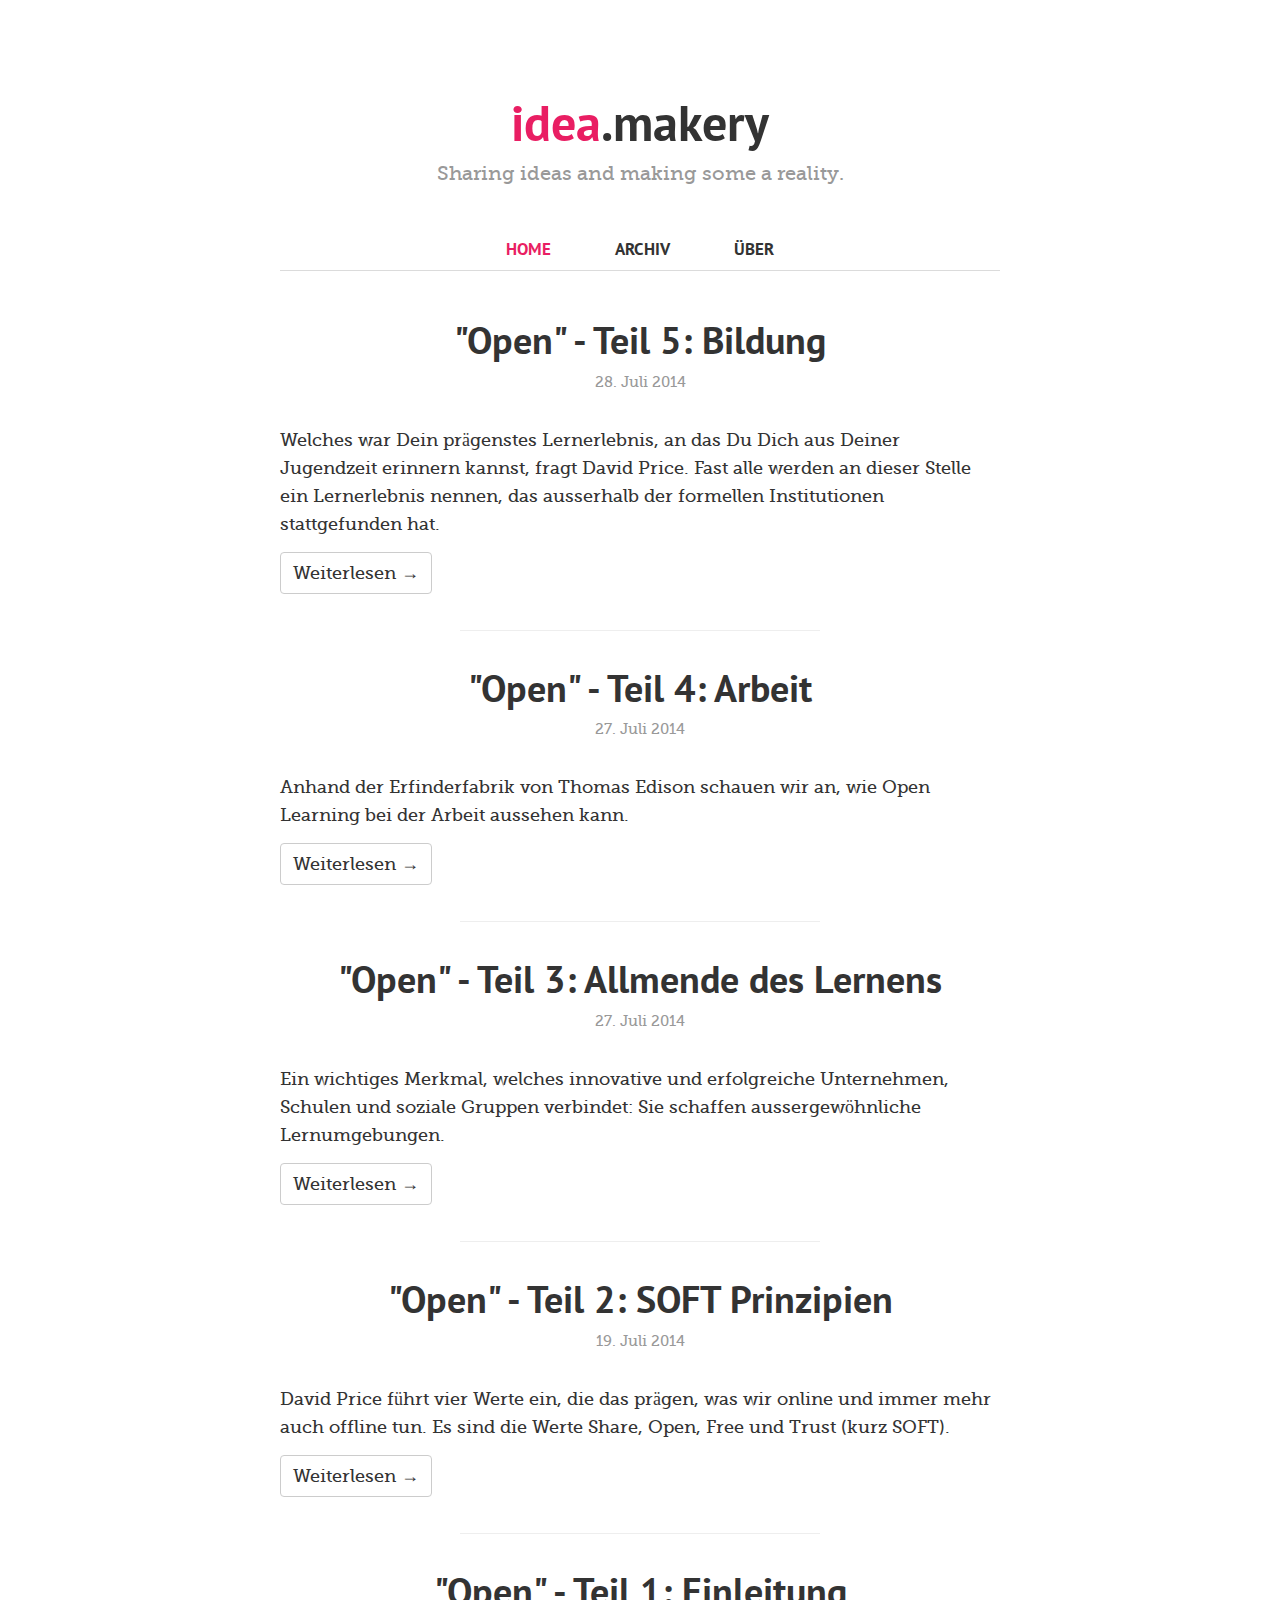
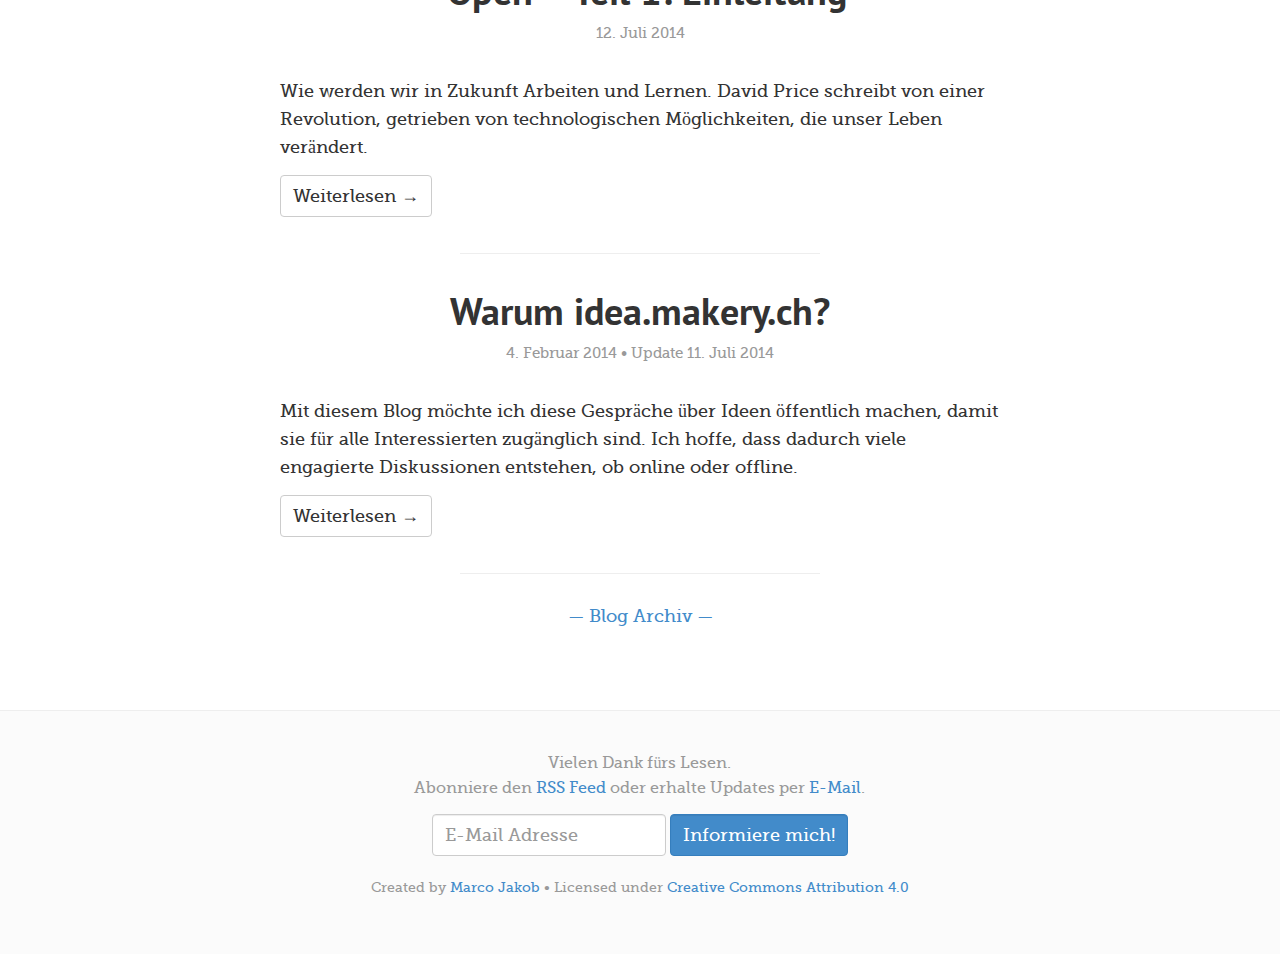
<file: index.html>
﻿<!doctype html>
<html lang="en">
  <head>
    <meta charset="utf-8">
    <title>idea.makery.ch</title>
        <meta name="viewport" content="width=device-width, initial-scale=1.0">
    <link href="/theme/css/style.min.css" rel="stylesheet" type="text/css" media="all" />
    <link rel="alternate" type="application/rss+xml" href="/rss" title="idea.makery.ch - RSS Feed">
    <meta name="description" content="">

    <!-- Twitter Card data -->
    <meta name="twitter:card" value="summary">

    <!-- Open Graph data -->
    <meta property="og:title" content="" />
    <meta property="og:type" content="article" />
    <meta property="og:description" content="" />
    <meta property="og:url" content="http://idea.makery.ch/index/" />
    
    <link rel="author" href="https://plus.google.com/114174035167840477870"/>
    <script>
  (function(i,s,o,g,r,a,m){i['GoogleAnalyticsObject']=r;i[r]=i[r]||function(){
  (i[r].q=i[r].q||[]).push(arguments)},i[r].l=1*new Date();a=s.createElement(o),
  m=s.getElementsByTagName(o)[0];a.async=1;a.src=g;m.parentNode.insertBefore(a,m)
  })(window,document,'script','//www.google-analytics.com/analytics.js','ga');
  ga('create', 'UA-34917397-2', 'makery.ch');
  ga('send', 'pageview');
</script>
  </head>
  <body>
    <header class="site-header container">
  <h1 class="site-title">
    <a href="/"><span class="main-text">idea</span>.makery</a>
  </h1>
  <div class="site-intro">
    <p>Sharing ideas and making some a reality.</p>
  </div>
</header>

    
<div class="container container-restricted">
  <nav class="site-navigation">
  <ul>
    <li><a class="main-link" href="/">Home</a></li>
    <li><a class="black-link" href="/archive/">Archiv</a></li>
    <li><a class="black-link" href="/about/">Über</a></li>
  </ul>
</nav>
  
    
      
      <article>
  
  <header class="post-header">
    <h2 class="post-title"><a class="black-link" href="/blog/open-5-bildung/">"Open" - Teil 5: Bildung</a></h2>
    
    
    
    <div class="post-date text-center">
  <span>
28.
Juli
  2014  </span>

</div>
  </header>
  
  <section class="post-content">
    
    <p>Welches war Dein prägenstes Lernerlebnis, an das Du Dich aus Deiner Jugendzeit erinnern kannst, fragt David Price. Fast alle werden an dieser Stelle ein Lernerlebnis nennen, das ausserhalb der formellen Institutionen stattgefunden hat.</p>
    <p><a href="/blog/open-5-bildung/" class="post-more btn btn-default">Weiterlesen &rarr;</a></p>
  </section>
  <hr class="post-ruler">
</article><article>
  
  <header class="post-header">
    <h2 class="post-title"><a class="black-link" href="/blog/open-4-arbeit/">"Open" - Teil 4: Arbeit</a></h2>
    
    
    
    <div class="post-date text-center">
  <span>
27.
Juli
  2014  </span>

</div>
  </header>
  
  <section class="post-content">
    
    <p>Anhand der Erfinderfabrik von Thomas Edison schauen wir an, wie Open Learning bei der Arbeit aussehen kann.</p>
    <p><a href="/blog/open-4-arbeit/" class="post-more btn btn-default">Weiterlesen &rarr;</a></p>
  </section>
  <hr class="post-ruler">
</article><article>
  
  <header class="post-header">
    <h2 class="post-title"><a class="black-link" href="/blog/open-3-allmende-des-lernens/">"Open" - Teil 3: Allmende des Lernens</a></h2>
    
    
    
    <div class="post-date text-center">
  <span>
27.
Juli
  2014  </span>

</div>
  </header>
  
  <section class="post-content">
    
    <p>Ein wichtiges Merkmal, welches innovative und erfolgreiche Unternehmen, Schulen und soziale Gruppen verbindet: Sie schaffen aussergewöhnliche Lernumgebungen.</p>
    <p><a href="/blog/open-3-allmende-des-lernens/" class="post-more btn btn-default">Weiterlesen &rarr;</a></p>
  </section>
  <hr class="post-ruler">
</article><article>
  
  <header class="post-header">
    <h2 class="post-title"><a class="black-link" href="/blog/open-2-soft-prinzipien/">"Open" - Teil 2: SOFT Prinzipien</a></h2>
    
    
    
    <div class="post-date text-center">
  <span>
19.
Juli
  2014  </span>

</div>
  </header>
  
  <section class="post-content">
    
    <p>David Price führt vier Werte ein, die das prägen, was wir online und immer mehr auch offline tun. Es sind die Werte Share, Open, Free und Trust (kurz SOFT).</p>
    <p><a href="/blog/open-2-soft-prinzipien/" class="post-more btn btn-default">Weiterlesen &rarr;</a></p>
  </section>
  <hr class="post-ruler">
</article><article>
  
  <header class="post-header">
    <h2 class="post-title"><a class="black-link" href="/blog/open-1-einleitung/">"Open" - Teil 1: Einleitung</a></h2>
    
    
    
    <div class="post-date text-center">
  <span>
12.
Juli
  2014  </span>

</div>
  </header>
  
  <section class="post-content">
    
    <p>Wie werden wir in Zukunft Arbeiten und Lernen. David Price schreibt von einer Revolution, getrieben von technologischen Möglichkeiten, die unser Leben verändert.</p>
    <p><a href="/blog/open-1-einleitung/" class="post-more btn btn-default">Weiterlesen &rarr;</a></p>
  </section>
  <hr class="post-ruler">
</article><article>
  
  <header class="post-header">
    <h2 class="post-title"><a class="black-link" href="/blog/warum-idea-makery-ch/">Warum idea.makery.ch?</a></h2>
    
    
    
    <div class="post-date text-center">
  <span>
4.
Februar
  2014
     • 
    Update 11.
Juli
  2014
  </span>

</div>
  </header>
  
  <section class="post-content">
    
    <p>Mit diesem Blog möchte ich diese Gespräche über Ideen öffentlich machen, damit sie für alle Interessierten zugänglich sind. Ich hoffe, dass dadurch viele engagierte Diskussionen entstehen, ob online oder offline.</p>
    <p><a href="/blog/warum-idea-makery-ch/" class="post-more btn btn-default">Weiterlesen &rarr;</a></p>
  </section>
  <hr class="post-ruler">
</article>
      <div class="paging">
  
  
  
  
  <a href="/archive/">&mdash; Blog Archiv &mdash;</a>
  
  
</div>
    
  
</div>

      
    <footer class="site-footer container-fluid">
  <div class="row">
    <div class="col-sm-offset-2 col-sm-8">
      <p>
        Vielen Dank fürs Lesen.<br />
        Abonniere den <a href="/rss">RSS Feed</a> oder erhalte Updates per <a href="https://tinyletter.com/idea-makery">E-Mail</a>.
      </p>
      
      <form class="form-inline" action="https://tinyletter.com/idea-makery" method="post" target="popupwindow" onsubmit="window.open('https://tinyletter.com/idea-makery', 'popupwindow', 'scrollbars=yes,width=800,height=600');return true">
        <div class="form-group">
          <input type="text" class="form-control" name="email" id="tlemail" placeholder="E-Mail Adresse" />
          <input type="hidden" value="1" name="embed"/>
          <input type="submit" class="form-control btn-primary" value="Informiere mich!" />
        </div>
      </form>
      
      <p>
        <small>
          Created by <a href="/about">Marco Jakob</a> • Licensed under <a rel="license" href="http://creativecommons.org/licenses/by/4.0/">Creative Commons Attribution 4.0</a>
        </small>
      </p>
    </div>
  </div>
</footer>

  
        
  </body>
</html>
</file>
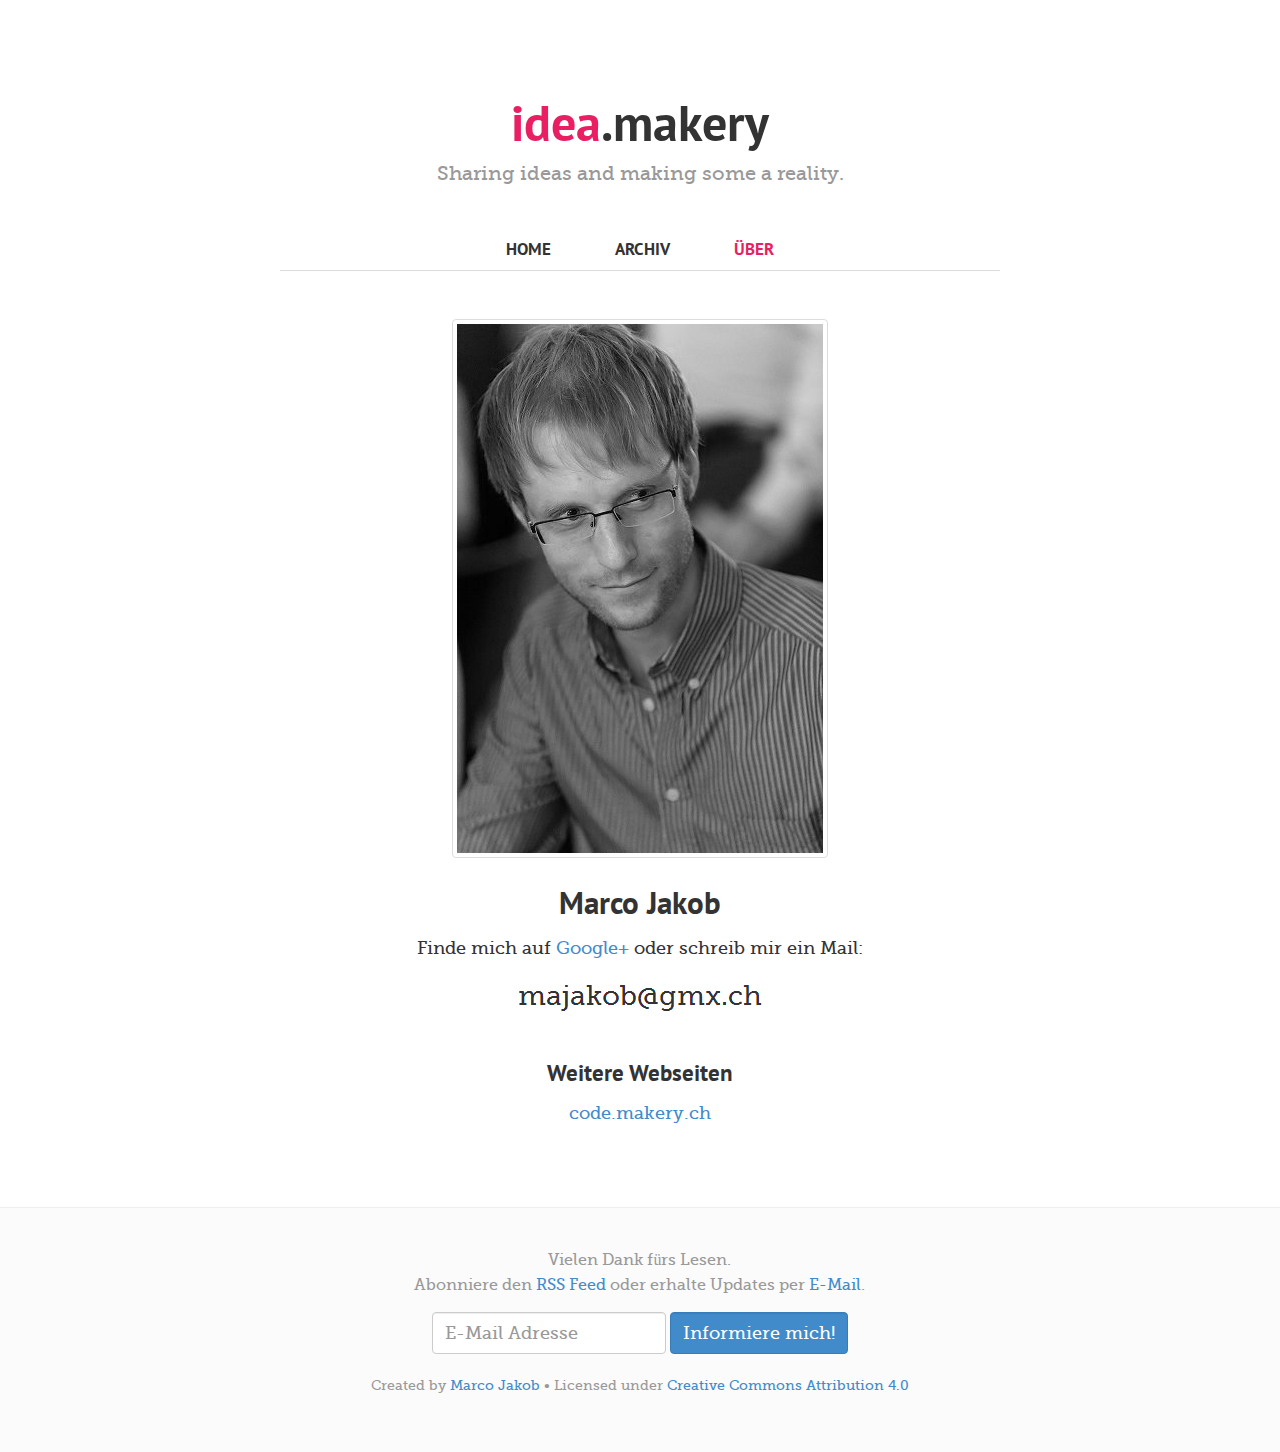
<file: about/index.html>
﻿<!doctype html>
<html lang="en">
  <head>
    <meta charset="utf-8">
    <title>Über - idea.makery.ch</title>
        <meta name="viewport" content="width=device-width, initial-scale=1.0">
    <link href="/theme/css/style.min.css" rel="stylesheet" type="text/css" media="all" />
    <link rel="alternate" type="application/rss+xml" href="/rss" title="idea.makery.ch - RSS Feed">
    <meta name="description" content="">

    <!-- Twitter Card data -->
    <meta name="twitter:card" value="summary">

    <!-- Open Graph data -->
    <meta property="og:title" content="" />
    <meta property="og:type" content="article" />
    <meta property="og:description" content="" />
    <meta property="og:url" content="http://idea.makery.ch/about/" />
    
    <link rel="author" href="https://plus.google.com/114174035167840477870"/>
    <script>
  (function(i,s,o,g,r,a,m){i['GoogleAnalyticsObject']=r;i[r]=i[r]||function(){
  (i[r].q=i[r].q||[]).push(arguments)},i[r].l=1*new Date();a=s.createElement(o),
  m=s.getElementsByTagName(o)[0];a.async=1;a.src=g;m.parentNode.insertBefore(a,m)
  })(window,document,'script','//www.google-analytics.com/analytics.js','ga');
  ga('create', 'UA-34917397-2', 'makery.ch');
  ga('send', 'pageview');
</script>
  </head>
  <body>
    <header class="site-header container">
  <h1 class="site-title">
    <a href="/"><span class="main-text">idea</span>.makery</a>
  </h1>
  <div class="site-intro">
    <p>Sharing ideas and making some a reality.</p>
  </div>
</header>

    
<div class="container container-restricted">
  <nav class="site-navigation">
  <ul>
    <li><a class="black-link" href="/">Home</a></li>
    <li><a class="black-link" href="/archive/">Archiv</a></li>
    <li><a class="main-link" href="/about/">Über</a></li>
  </ul>
</nav>
  <div class="row">
    <div class="text-center col-sm-offset-2 col-sm-8">
      <p>
        <img src="/assets/about/marco.jpg" class="img-thumbnail img-responsive">
      </p>
      <h3>Marco Jakob</h3>
      <p>
        Finde mich auf <a href="https://plus.google.com/114174035167840477870">Google+</a> oder schreib mir ein Mail:
      </p>
      <img src="/assets/about/mail.png">
      <br/>
      <br/>
      <h4>Weitere Webseiten</h4>
      <a href="http://code.makery.ch">code.makery.ch</a>
    </div>
  </div>
</div>

      
    <footer class="site-footer container-fluid">
  <div class="row">
    <div class="col-sm-offset-2 col-sm-8">
      <p>
        Vielen Dank fürs Lesen.<br />
        Abonniere den <a href="/rss">RSS Feed</a> oder erhalte Updates per <a href="https://tinyletter.com/idea-makery">E-Mail</a>.
      </p>
      
      <form class="form-inline" action="https://tinyletter.com/idea-makery" method="post" target="popupwindow" onsubmit="window.open('https://tinyletter.com/idea-makery', 'popupwindow', 'scrollbars=yes,width=800,height=600');return true">
        <div class="form-group">
          <input type="text" class="form-control" name="email" id="tlemail" placeholder="E-Mail Adresse" />
          <input type="hidden" value="1" name="embed"/>
          <input type="submit" class="form-control btn-primary" value="Informiere mich!" />
        </div>
      </form>
      
      <p>
        <small>
          Created by <a href="/about">Marco Jakob</a> • Licensed under <a rel="license" href="http://creativecommons.org/licenses/by/4.0/">Creative Commons Attribution 4.0</a>
        </small>
      </p>
    </div>
  </div>
</footer>

  
        
  </body>
</html>
</file>
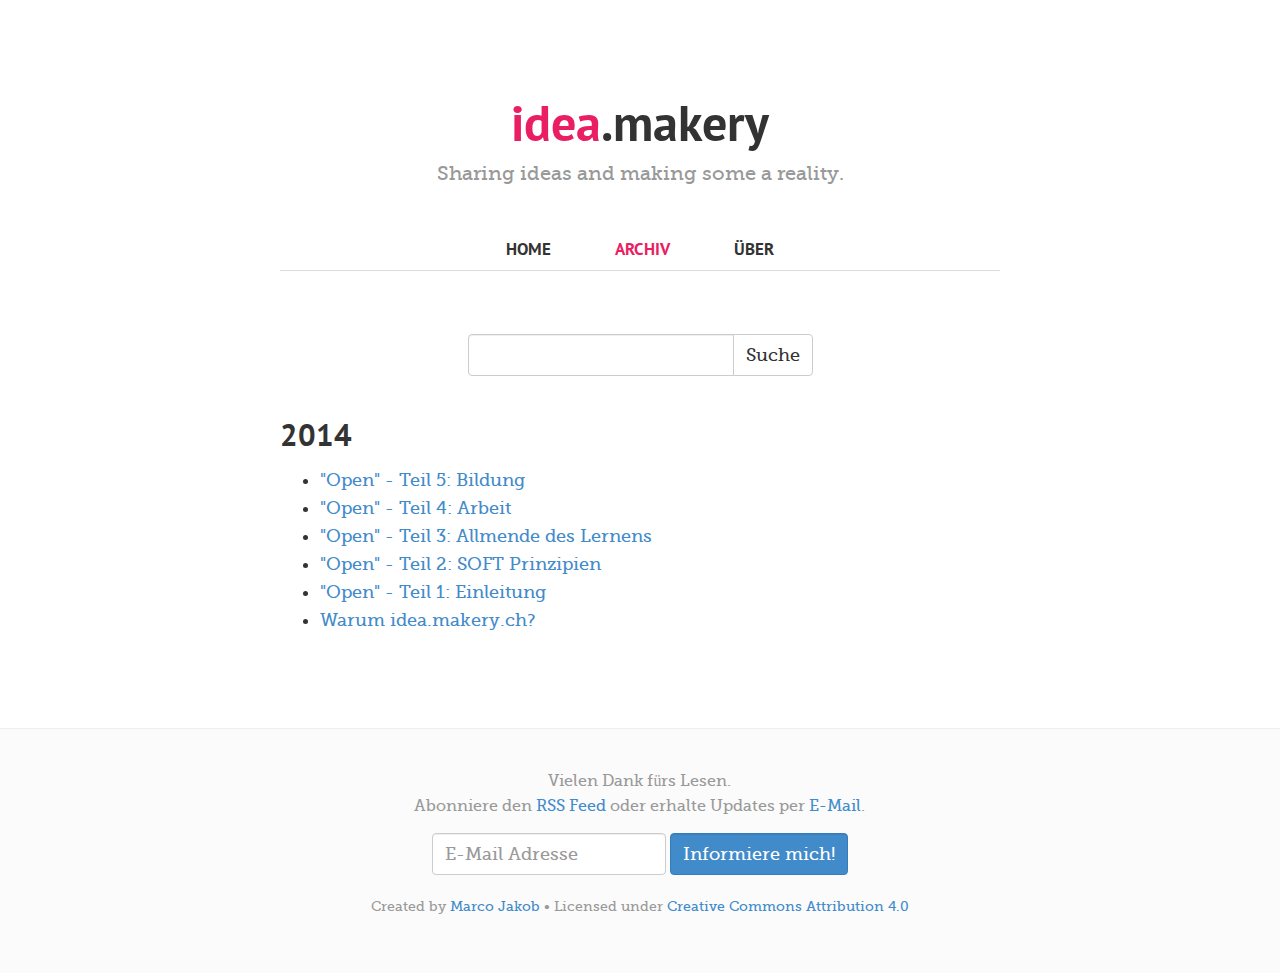
<file: archive/index.html>
﻿<!doctype html>
<html lang="en">
  <head>
    <meta charset="utf-8">
    <title>Blog Archiv - idea.makery.ch</title>
        <meta name="viewport" content="width=device-width, initial-scale=1.0">
    <link href="/theme/css/style.min.css" rel="stylesheet" type="text/css" media="all" />
    <link rel="alternate" type="application/rss+xml" href="/rss" title="idea.makery.ch - RSS Feed">
    <meta name="description" content="">

    <!-- Twitter Card data -->
    <meta name="twitter:card" value="summary">

    <!-- Open Graph data -->
    <meta property="og:title" content="" />
    <meta property="og:type" content="article" />
    <meta property="og:description" content="" />
    <meta property="og:url" content="http://idea.makery.ch/archive/" />
    
    <link rel="author" href="https://plus.google.com/114174035167840477870"/>
    <script>
  (function(i,s,o,g,r,a,m){i['GoogleAnalyticsObject']=r;i[r]=i[r]||function(){
  (i[r].q=i[r].q||[]).push(arguments)},i[r].l=1*new Date();a=s.createElement(o),
  m=s.getElementsByTagName(o)[0];a.async=1;a.src=g;m.parentNode.insertBefore(a,m)
  })(window,document,'script','//www.google-analytics.com/analytics.js','ga');
  ga('create', 'UA-34917397-2', 'makery.ch');
  ga('send', 'pageview');
</script>
  </head>
  <body>
    <header class="site-header container">
  <h1 class="site-title">
    <a href="/"><span class="main-text">idea</span>.makery</a>
  </h1>
  <div class="site-intro">
    <p>Sharing ideas and making some a reality.</p>
  </div>
</header>

     
<div class="container container-restricted">
  <nav class="site-navigation">
  <ul>
    <li><a class="black-link" href="/">Home</a></li>
    <li><a class="main-link" href="/archive/">Archiv</a></li>
    <li><a class="black-link" href="/about/">Über</a></li>
  </ul>
</nav>
  <div class="row">
    <div class="col-sm-offset-3 col-sm-6 text-center">
      
    </div>
  </div>
  <div class="row">
    <div class="col-sm-offset-3 col-sm-6">
      <p>
      <form class="text-center form-inline" action="https://google.com/search" method="get">
        <input type="hidden" name="as_sitesearch" value="code.makery.ch">
          <div class="input-group">
            <input type="text" class="form-control" name="q" results="0">
            <span class="input-group-btn">
              <button type="submit" class="btn btn-default">Suche</button>
            </span>
          </div>
      </form>
      </p>
    </div>
  </div>
  
    
      <h3>2014</h3>
      <ul class="blog-archive">
      
        <li><a href="/blog/open-5-bildung/">"Open" - Teil 5: Bildung</a></li>
      
        <li><a href="/blog/open-4-arbeit/">"Open" - Teil 4: Arbeit</a></li>
      
        <li><a href="/blog/open-3-allmende-des-lernens/">"Open" - Teil 3: Allmende des Lernens</a></li>
      
        <li><a href="/blog/open-2-soft-prinzipien/">"Open" - Teil 2: SOFT Prinzipien</a></li>
      
        <li><a href="/blog/open-1-einleitung/">"Open" - Teil 1: Einleitung</a></li>
      
        <li><a href="/blog/warum-idea-makery-ch/">Warum idea.makery.ch?</a></li>
      
      </ul>
    
  
</div>

      
    <footer class="site-footer container-fluid">
  <div class="row">
    <div class="col-sm-offset-2 col-sm-8">
      <p>
        Vielen Dank fürs Lesen.<br />
        Abonniere den <a href="/rss">RSS Feed</a> oder erhalte Updates per <a href="https://tinyletter.com/idea-makery">E-Mail</a>.
      </p>
      
      <form class="form-inline" action="https://tinyletter.com/idea-makery" method="post" target="popupwindow" onsubmit="window.open('https://tinyletter.com/idea-makery', 'popupwindow', 'scrollbars=yes,width=800,height=600');return true">
        <div class="form-group">
          <input type="text" class="form-control" name="email" id="tlemail" placeholder="E-Mail Adresse" />
          <input type="hidden" value="1" name="embed"/>
          <input type="submit" class="form-control btn-primary" value="Informiere mich!" />
        </div>
      </form>
      
      <p>
        <small>
          Created by <a href="/about">Marco Jakob</a> • Licensed under <a rel="license" href="http://creativecommons.org/licenses/by/4.0/">Creative Commons Attribution 4.0</a>
        </small>
      </p>
    </div>
  </div>
</footer>

  
        
  </body>
</html>
</file>
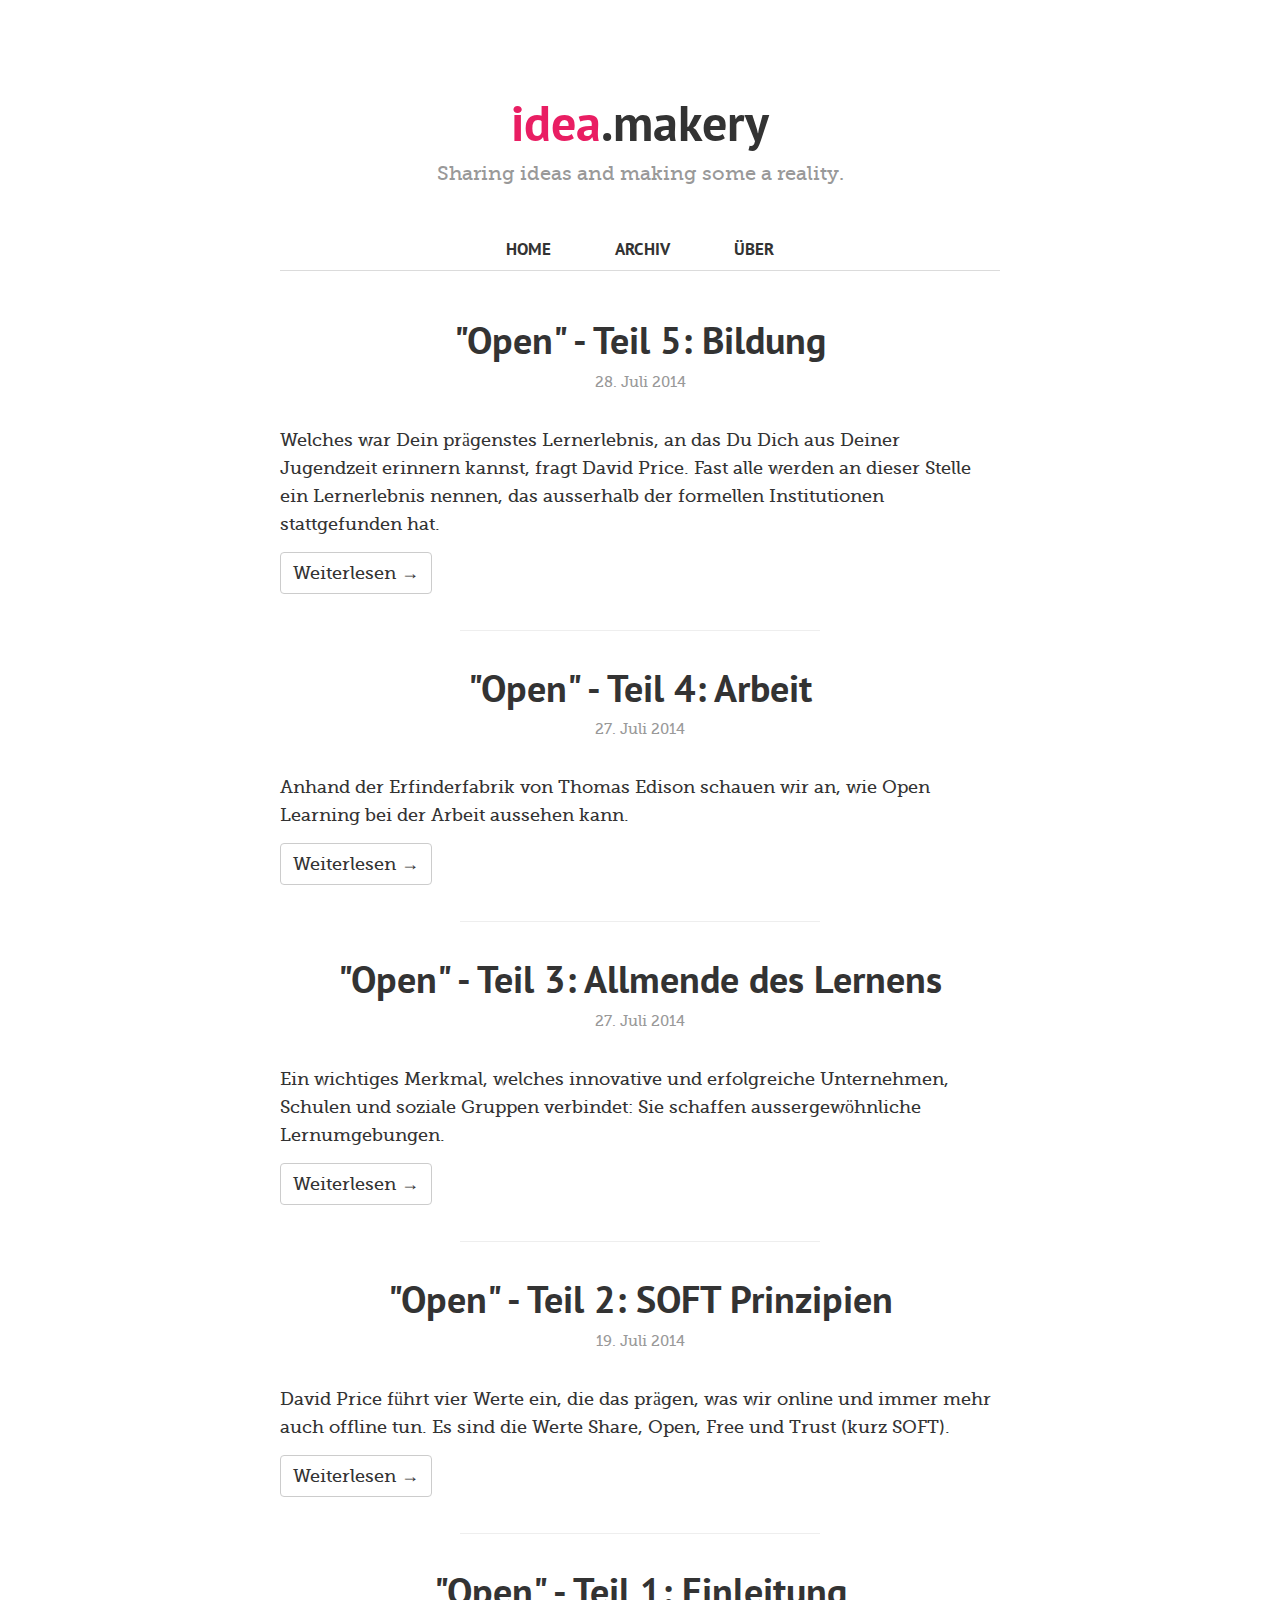
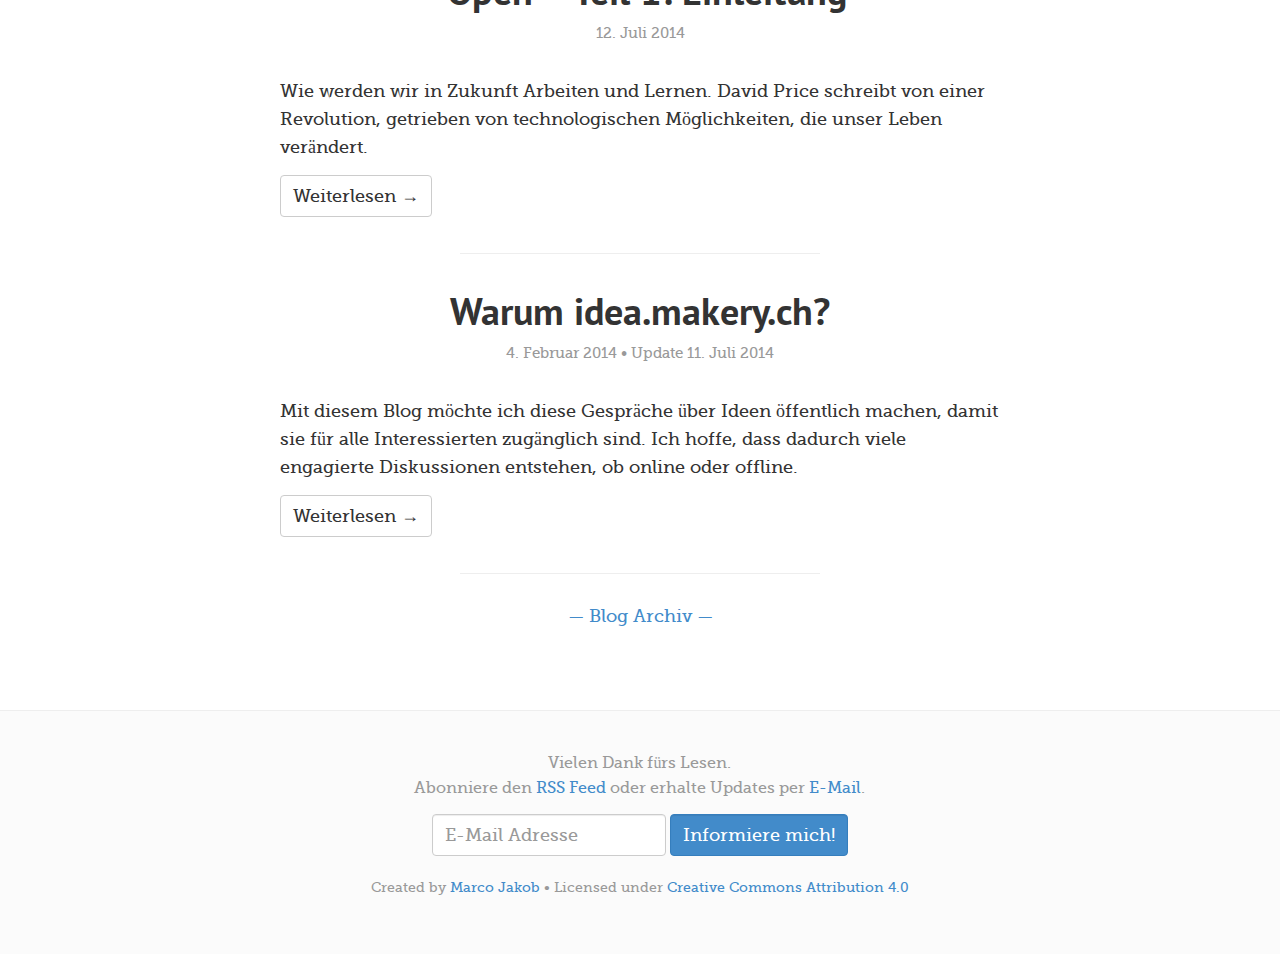
<file: blog/index.html>
﻿<!doctype html>
<html lang="en">
  <head>
    <meta charset="utf-8">
    <title>idea.makery.ch</title>
        <meta name="viewport" content="width=device-width, initial-scale=1.0">
    <link href="/theme/css/style.min.css" rel="stylesheet" type="text/css" media="all" />
    <link rel="alternate" type="application/rss+xml" href="/rss" title="idea.makery.ch - RSS Feed">
    <meta name="description" content="">

    <!-- Twitter Card data -->
    <meta name="twitter:card" value="summary">

    <!-- Open Graph data -->
    <meta property="og:title" content="" />
    <meta property="og:type" content="article" />
    <meta property="og:description" content="" />
    <meta property="og:url" content="http://idea.makery.ch/blog/" />
    
    <link rel="author" href="https://plus.google.com/114174035167840477870"/>
    <script>
  (function(i,s,o,g,r,a,m){i['GoogleAnalyticsObject']=r;i[r]=i[r]||function(){
  (i[r].q=i[r].q||[]).push(arguments)},i[r].l=1*new Date();a=s.createElement(o),
  m=s.getElementsByTagName(o)[0];a.async=1;a.src=g;m.parentNode.insertBefore(a,m)
  })(window,document,'script','//www.google-analytics.com/analytics.js','ga');
  ga('create', 'UA-34917397-2', 'makery.ch');
  ga('send', 'pageview');
</script>
  </head>
  <body>
    <header class="site-header container">
  <h1 class="site-title">
    <a href="/"><span class="main-text">idea</span>.makery</a>
  </h1>
  <div class="site-intro">
    <p>Sharing ideas and making some a reality.</p>
  </div>
</header>

    
<div class="container container-restricted">
  <nav class="site-navigation">
  <ul>
    <li><a class="black-link" href="/">Home</a></li>
    <li><a class="black-link" href="/archive/">Archiv</a></li>
    <li><a class="black-link" href="/about/">Über</a></li>
  </ul>
</nav>
  
    
      
      <article>
  
  <header class="post-header">
    <h2 class="post-title"><a class="black-link" href="/blog/open-5-bildung/">"Open" - Teil 5: Bildung</a></h2>
    
    
    
    <div class="post-date text-center">
  <span>
28.
Juli
  2014  </span>

</div>
  </header>
  
  <section class="post-content">
    
    <p>Welches war Dein prägenstes Lernerlebnis, an das Du Dich aus Deiner Jugendzeit erinnern kannst, fragt David Price. Fast alle werden an dieser Stelle ein Lernerlebnis nennen, das ausserhalb der formellen Institutionen stattgefunden hat.</p>
    <p><a href="/blog/open-5-bildung/" class="post-more btn btn-default">Weiterlesen &rarr;</a></p>
  </section>
  <hr class="post-ruler">
</article><article>
  
  <header class="post-header">
    <h2 class="post-title"><a class="black-link" href="/blog/open-4-arbeit/">"Open" - Teil 4: Arbeit</a></h2>
    
    
    
    <div class="post-date text-center">
  <span>
27.
Juli
  2014  </span>

</div>
  </header>
  
  <section class="post-content">
    
    <p>Anhand der Erfinderfabrik von Thomas Edison schauen wir an, wie Open Learning bei der Arbeit aussehen kann.</p>
    <p><a href="/blog/open-4-arbeit/" class="post-more btn btn-default">Weiterlesen &rarr;</a></p>
  </section>
  <hr class="post-ruler">
</article><article>
  
  <header class="post-header">
    <h2 class="post-title"><a class="black-link" href="/blog/open-3-allmende-des-lernens/">"Open" - Teil 3: Allmende des Lernens</a></h2>
    
    
    
    <div class="post-date text-center">
  <span>
27.
Juli
  2014  </span>

</div>
  </header>
  
  <section class="post-content">
    
    <p>Ein wichtiges Merkmal, welches innovative und erfolgreiche Unternehmen, Schulen und soziale Gruppen verbindet: Sie schaffen aussergewöhnliche Lernumgebungen.</p>
    <p><a href="/blog/open-3-allmende-des-lernens/" class="post-more btn btn-default">Weiterlesen &rarr;</a></p>
  </section>
  <hr class="post-ruler">
</article><article>
  
  <header class="post-header">
    <h2 class="post-title"><a class="black-link" href="/blog/open-2-soft-prinzipien/">"Open" - Teil 2: SOFT Prinzipien</a></h2>
    
    
    
    <div class="post-date text-center">
  <span>
19.
Juli
  2014  </span>

</div>
  </header>
  
  <section class="post-content">
    
    <p>David Price führt vier Werte ein, die das prägen, was wir online und immer mehr auch offline tun. Es sind die Werte Share, Open, Free und Trust (kurz SOFT).</p>
    <p><a href="/blog/open-2-soft-prinzipien/" class="post-more btn btn-default">Weiterlesen &rarr;</a></p>
  </section>
  <hr class="post-ruler">
</article><article>
  
  <header class="post-header">
    <h2 class="post-title"><a class="black-link" href="/blog/open-1-einleitung/">"Open" - Teil 1: Einleitung</a></h2>
    
    
    
    <div class="post-date text-center">
  <span>
12.
Juli
  2014  </span>

</div>
  </header>
  
  <section class="post-content">
    
    <p>Wie werden wir in Zukunft Arbeiten und Lernen. David Price schreibt von einer Revolution, getrieben von technologischen Möglichkeiten, die unser Leben verändert.</p>
    <p><a href="/blog/open-1-einleitung/" class="post-more btn btn-default">Weiterlesen &rarr;</a></p>
  </section>
  <hr class="post-ruler">
</article><article>
  
  <header class="post-header">
    <h2 class="post-title"><a class="black-link" href="/blog/warum-idea-makery-ch/">Warum idea.makery.ch?</a></h2>
    
    
    
    <div class="post-date text-center">
  <span>
4.
Februar
  2014
     • 
    Update 11.
Juli
  2014
  </span>

</div>
  </header>
  
  <section class="post-content">
    
    <p>Mit diesem Blog möchte ich diese Gespräche über Ideen öffentlich machen, damit sie für alle Interessierten zugänglich sind. Ich hoffe, dass dadurch viele engagierte Diskussionen entstehen, ob online oder offline.</p>
    <p><a href="/blog/warum-idea-makery-ch/" class="post-more btn btn-default">Weiterlesen &rarr;</a></p>
  </section>
  <hr class="post-ruler">
</article>
      <div class="paging">
  
  
  
  
  <a href="/archive/">&mdash; Blog Archiv &mdash;</a>
  
  
</div>
    
  
</div>

      
    <footer class="site-footer container-fluid">
  <div class="row">
    <div class="col-sm-offset-2 col-sm-8">
      <p>
        Vielen Dank fürs Lesen.<br />
        Abonniere den <a href="/rss">RSS Feed</a> oder erhalte Updates per <a href="https://tinyletter.com/idea-makery">E-Mail</a>.
      </p>
      
      <form class="form-inline" action="https://tinyletter.com/idea-makery" method="post" target="popupwindow" onsubmit="window.open('https://tinyletter.com/idea-makery', 'popupwindow', 'scrollbars=yes,width=800,height=600');return true">
        <div class="form-group">
          <input type="text" class="form-control" name="email" id="tlemail" placeholder="E-Mail Adresse" />
          <input type="hidden" value="1" name="embed"/>
          <input type="submit" class="form-control btn-primary" value="Informiere mich!" />
        </div>
      </form>
      
      <p>
        <small>
          Created by <a href="/about">Marco Jakob</a> • Licensed under <a rel="license" href="http://creativecommons.org/licenses/by/4.0/">Creative Commons Attribution 4.0</a>
        </small>
      </p>
    </div>
  </div>
</footer>

  
        
  </body>
</html>
</file>
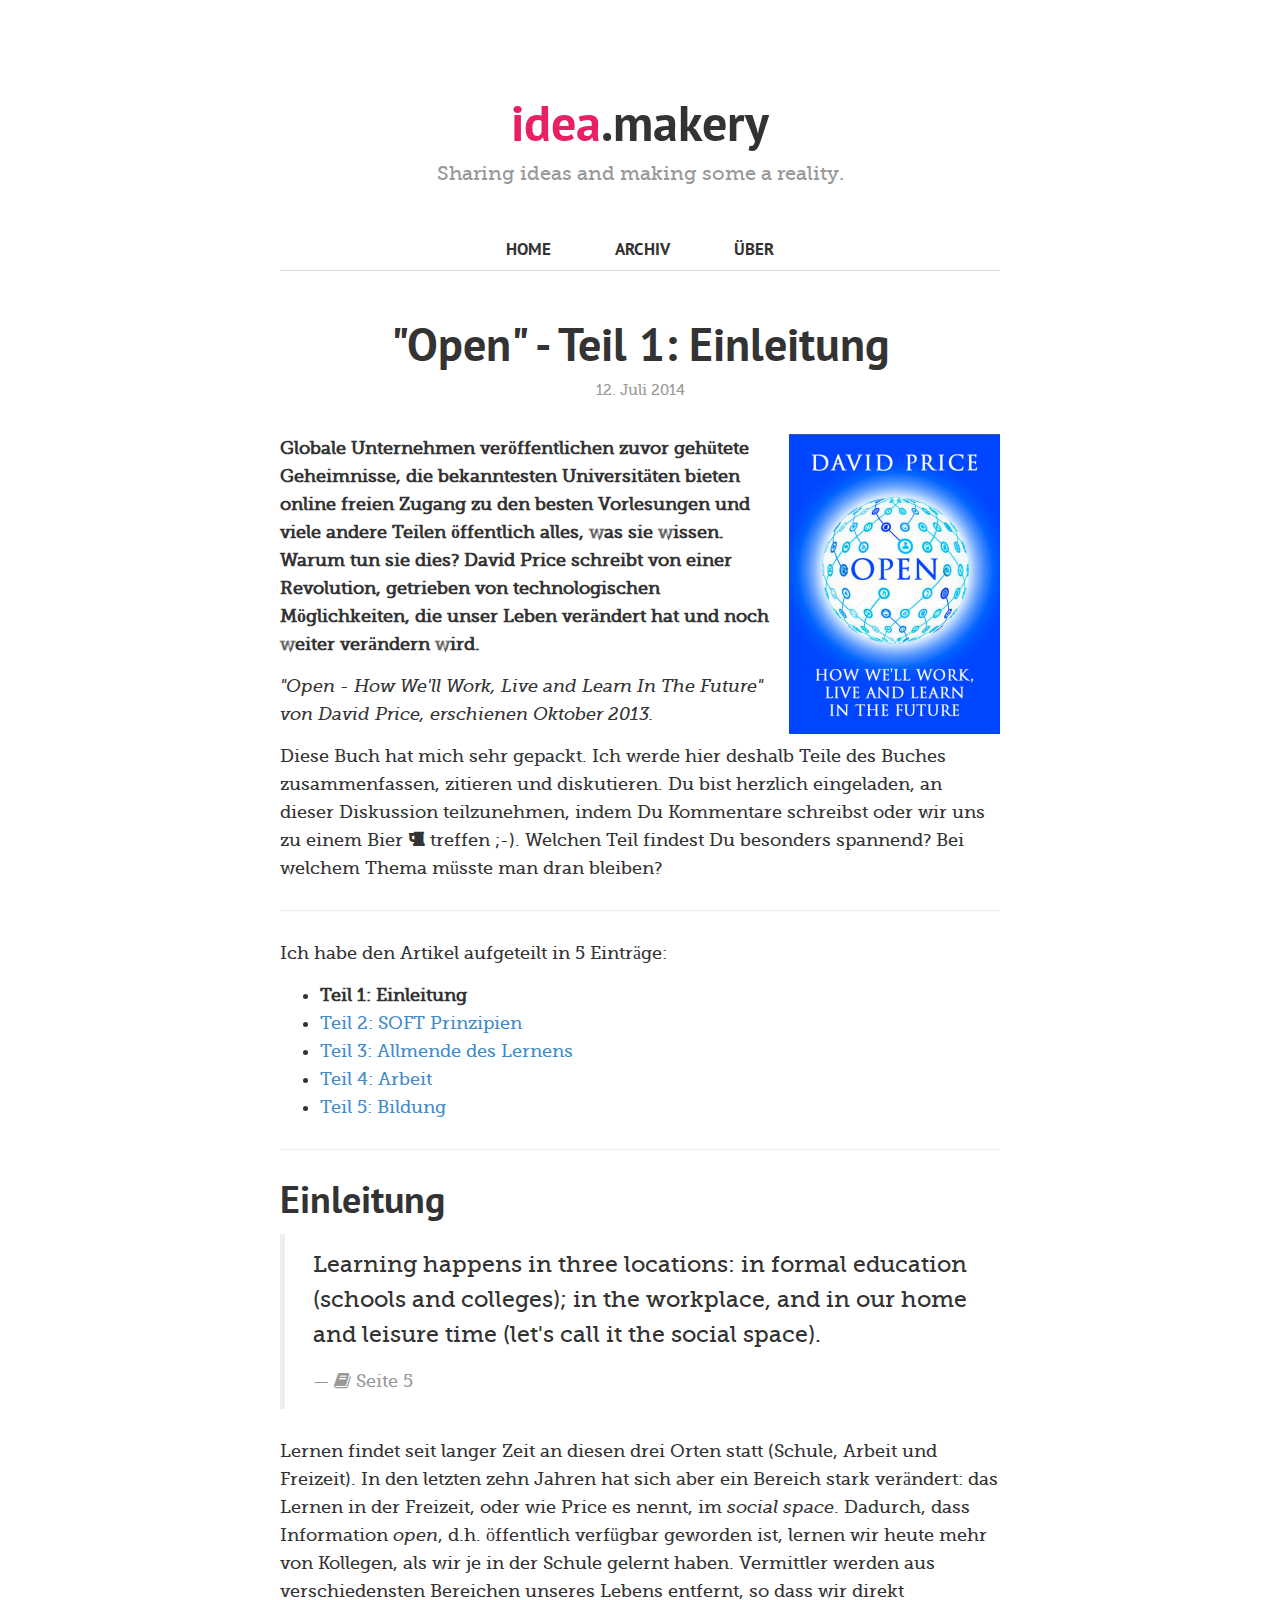
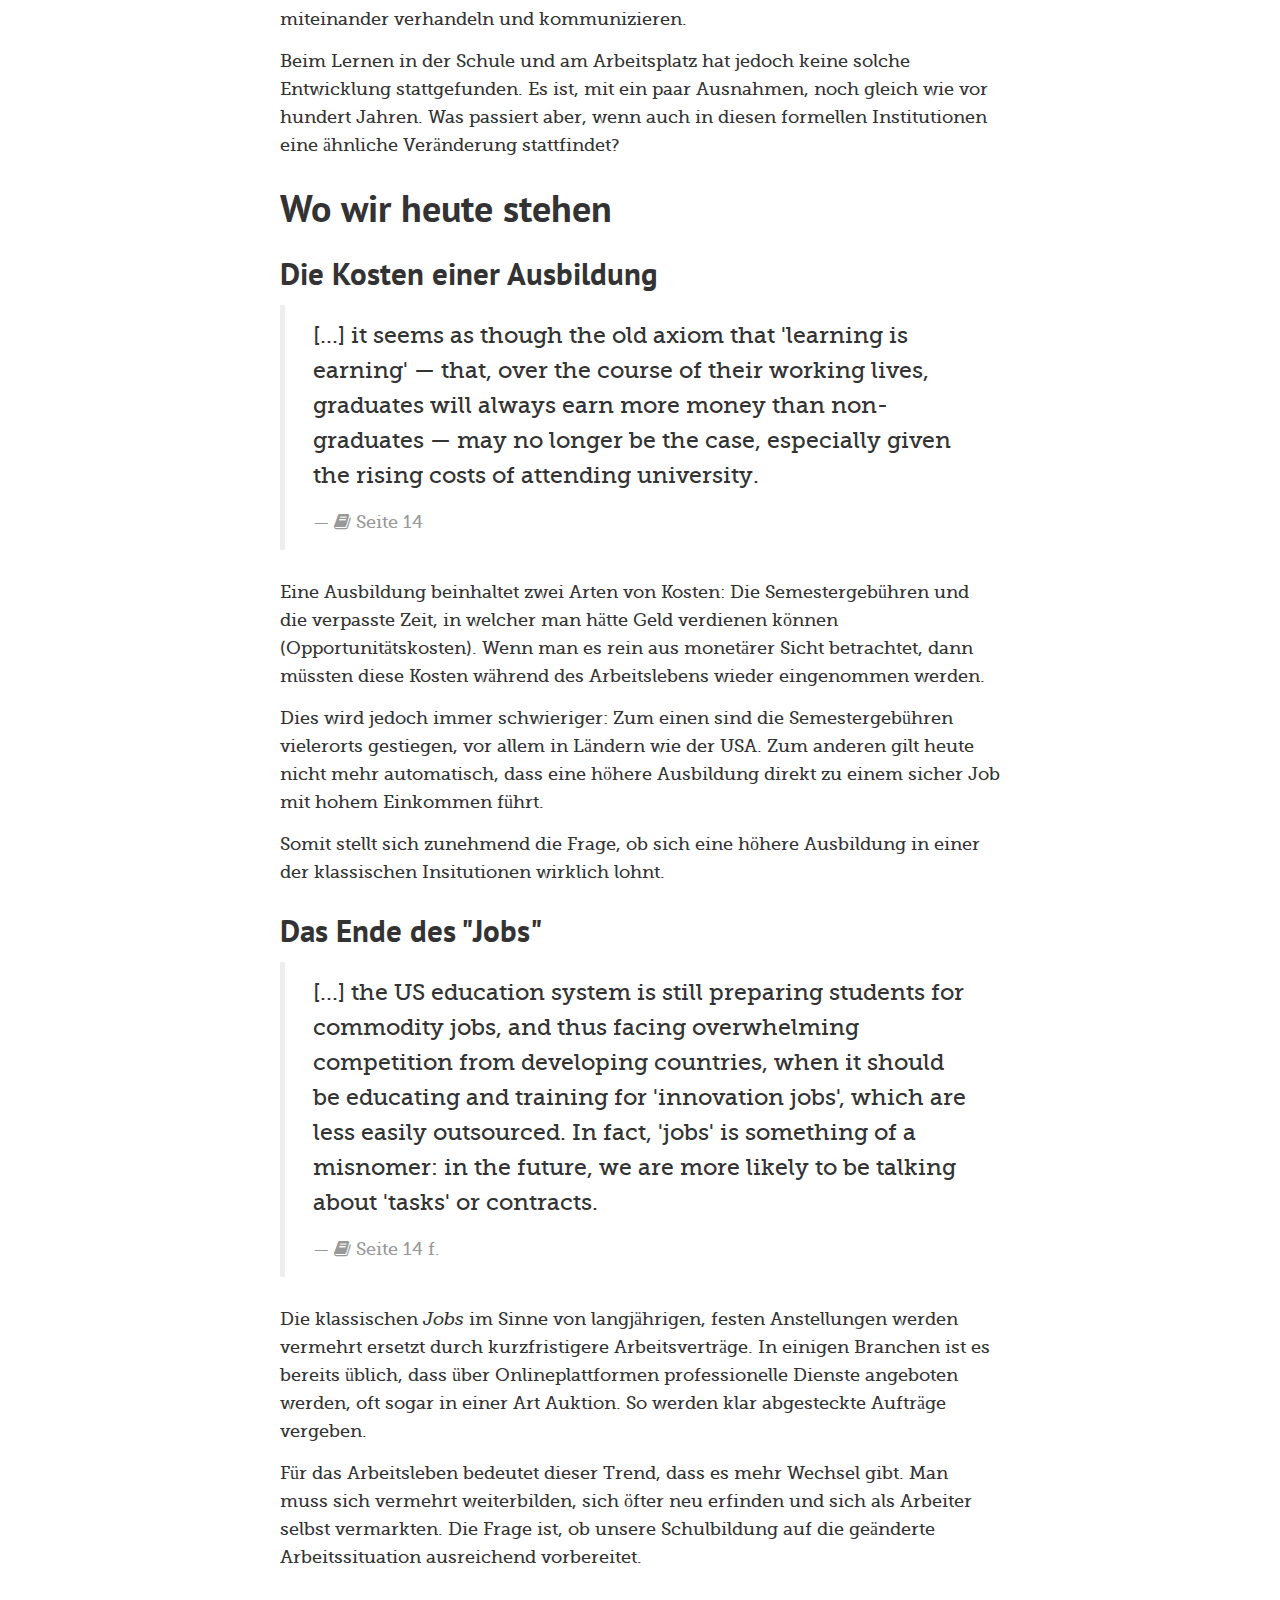
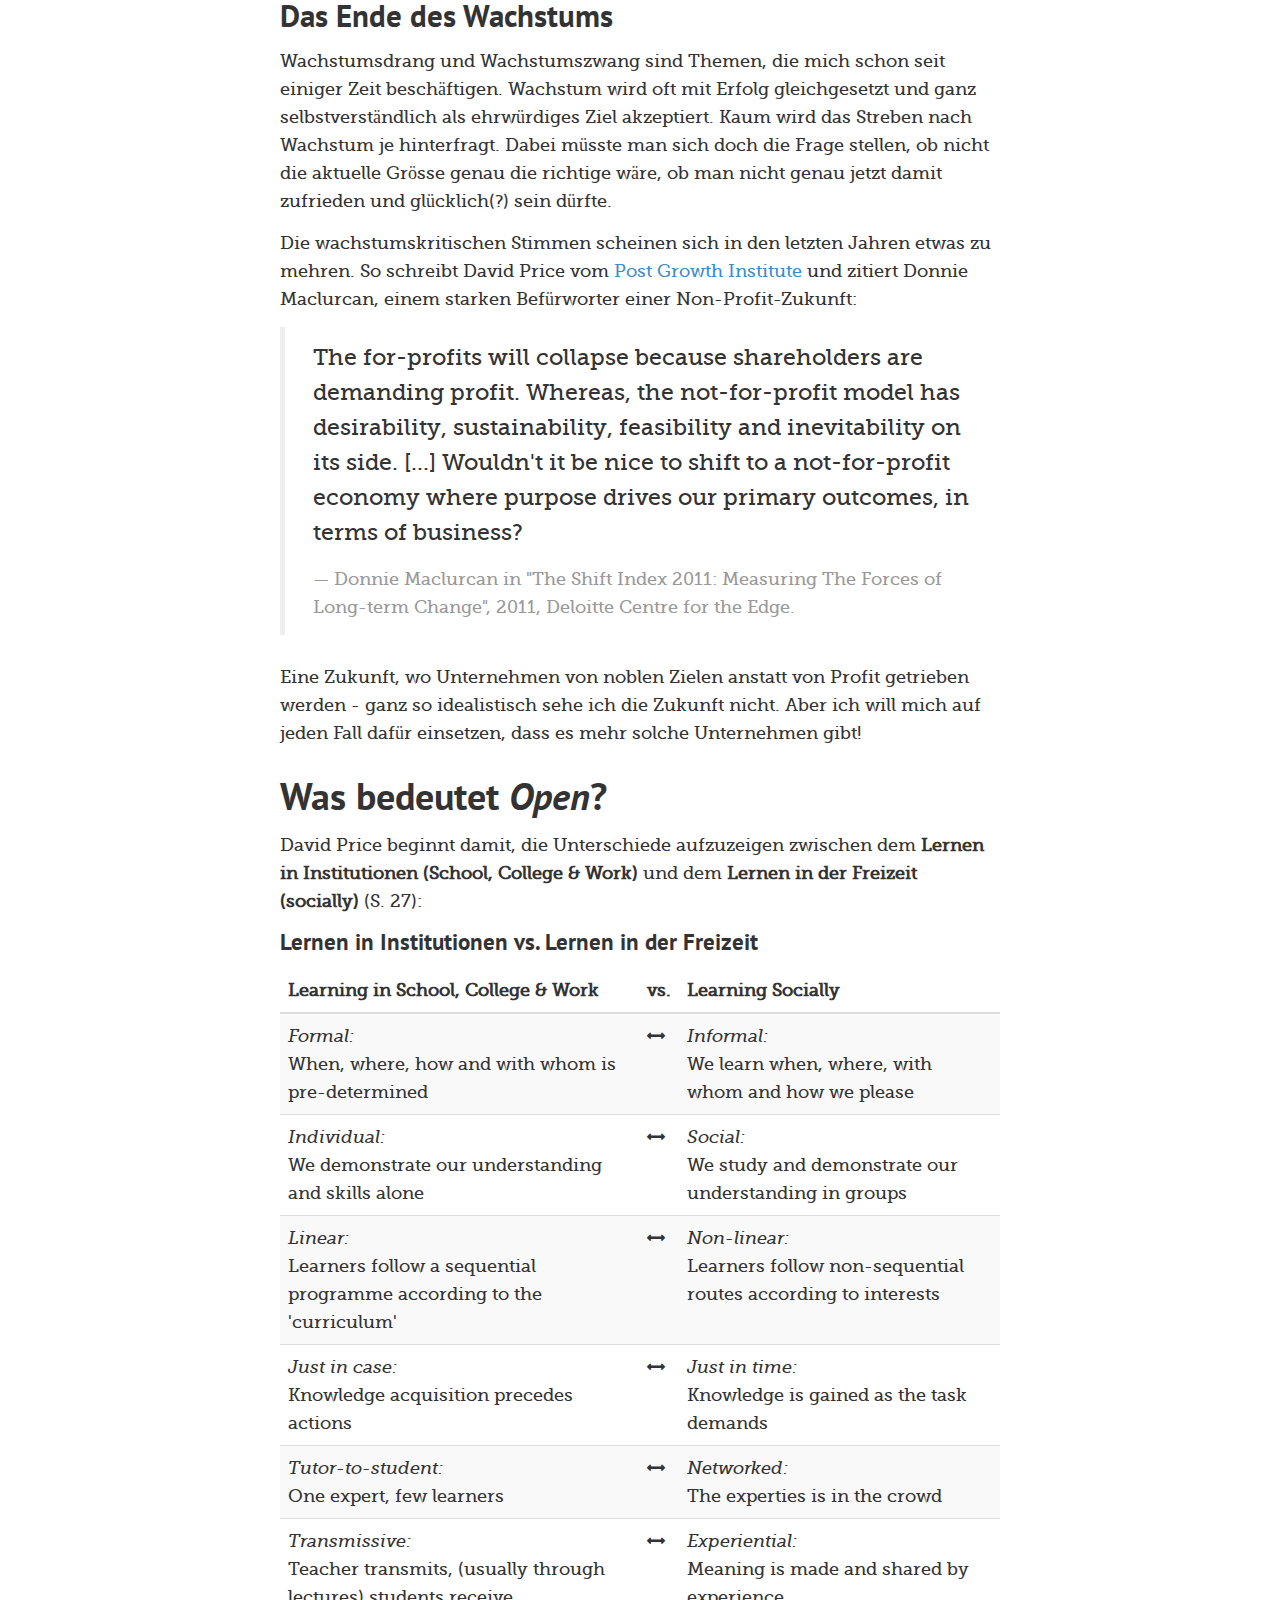
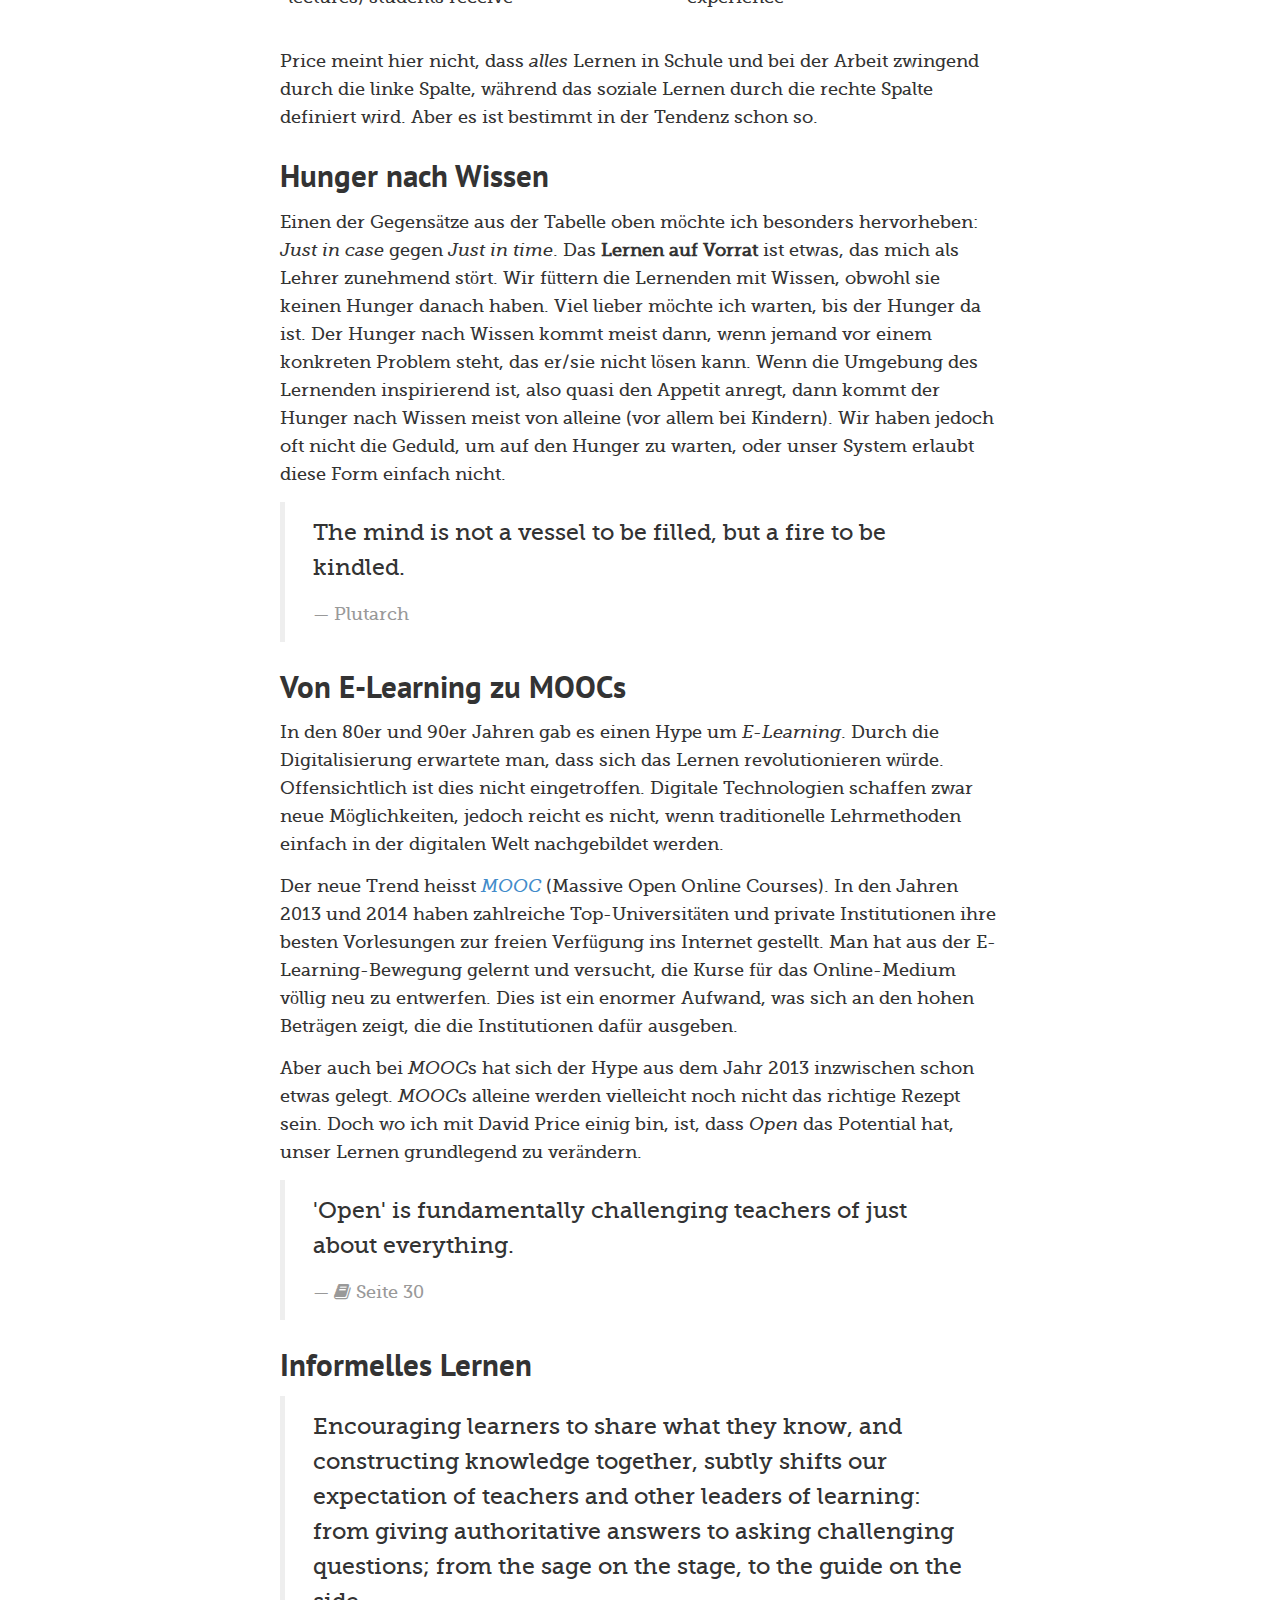
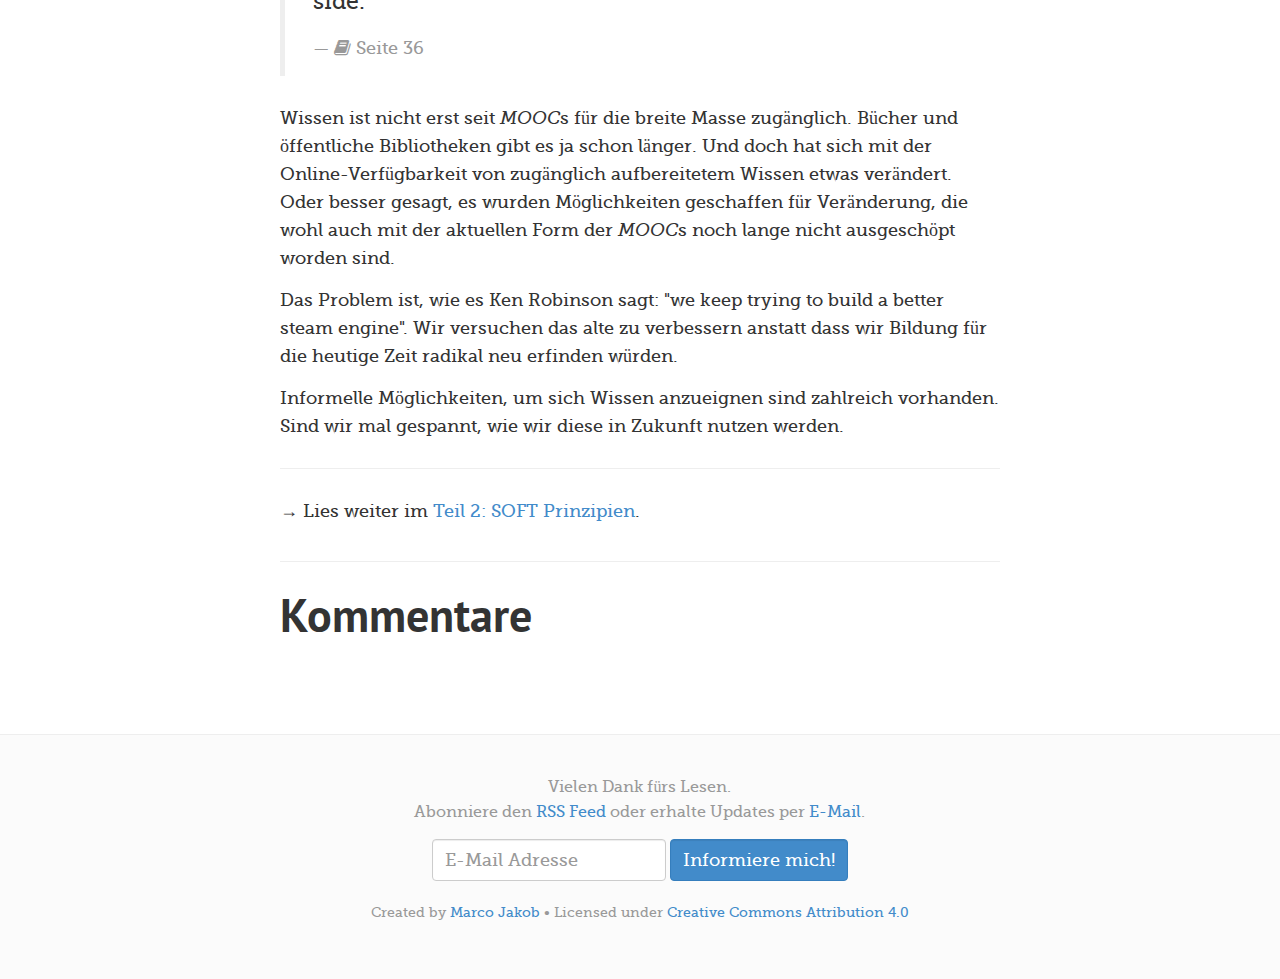
<file: blog/open-1-einleitung/index.html>
﻿<!doctype html>
<html lang="en">
  <head>
    <meta charset="utf-8">
    <title>"Open" - Teil 1: Einleitung - idea.makery.ch</title>
        <meta name="viewport" content="width=device-width, initial-scale=1.0">
    <link href="/theme/css/style.min.css" rel="stylesheet" type="text/css" media="all" />
    <link rel="alternate" type="application/rss+xml" href="/rss" title="idea.makery.ch - RSS Feed">
    <meta name="description" content="Wie werden wir in Zukunft Arbeiten und Lernen. David Price schreibt von einer Revolution, getrieben von technologischen Möglichkeiten, die unser Leben verändert.">

    <!-- Twitter Card data -->
    <meta name="twitter:card" value="summary">

    <!-- Open Graph data -->
    <meta property="og:title" content=""Open" - Teil 1: Einleitung" />
    <meta property="og:type" content="article" />
    <meta property="og:description" content="Wie werden wir in Zukunft Arbeiten und Lernen. David Price schreibt von einer Revolution, getrieben von technologischen Möglichkeiten, die unser Leben verändert." />
    <meta property="og:url" content="http://idea.makery.ch/blog/open-1-einleitung/" />
    
    <meta property="og:image" content="http://idea.makery.ch/assets/blog/14-07-12-open-1-einleitung/open-cover.png" />
    
    <link rel="author" href="https://plus.google.com/114174035167840477870"/>
    <script>
  (function(i,s,o,g,r,a,m){i['GoogleAnalyticsObject']=r;i[r]=i[r]||function(){
  (i[r].q=i[r].q||[]).push(arguments)},i[r].l=1*new Date();a=s.createElement(o),
  m=s.getElementsByTagName(o)[0];a.async=1;a.src=g;m.parentNode.insertBefore(a,m)
  })(window,document,'script','//www.google-analytics.com/analytics.js','ga');
  ga('create', 'UA-34917397-2', 'makery.ch');
  ga('send', 'pageview');
</script>
  </head>
  <body>
    <header class="site-header container">
  <h1 class="site-title">
    <a href="/"><span class="main-text">idea</span>.makery</a>
  </h1>
  <div class="site-intro">
    <p>Sharing ideas and making some a reality.</p>
  </div>
</header>

    <div class="post-container container">
      <nav class="site-navigation">
  <ul>
    <li><a class="black-link" href="/">Home</a></li>
    <li><a class="black-link" href="/archive/">Archiv</a></li>
    <li><a class="black-link" href="/about/">Über</a></li>
  </ul>
</nav>
      
      <header class="post-header">
        <h1 class="post-title">"Open" - Teil 1: Einleitung</h1>
        
        
        
        <div class="post-date text-center">
  <span>
12.
Juli
  2014  </span>

</div>
      </header>

      <section class="post-content">
        <p><img src="/assets/blog/14-07-12-open-1-einleitung/open-cover.png" class="img-right"></p>
<p><strong>Globale Unternehmen veröffentlichen zuvor gehütete Geheimnisse, die bekanntesten Universitäten bieten online freien Zugang zu den besten Vorlesungen und viele andere Teilen öffentlich alles, was sie wissen. Warum tun sie dies? David Price schreibt von einer Revolution, getrieben von technologischen Möglichkeiten, die unser Leben verändert hat und noch weiter verändern wird.</strong></p>
<p><em>"Open - How We'll Work, Live and Learn In The Future" von David Price, erschienen Oktober 2013.</em></p>
<p>Diese Buch hat mich sehr gepackt. Ich werde hier deshalb Teile des Buches zusammenfassen, zitieren und diskutieren. Du bist herzlich eingeladen, an dieser Diskussion teilzunehmen, indem Du Kommentare schreibst oder wir uns zu einem Bier <i class="fa fa-beer"></i> treffen ;-). Welchen Teil findest Du besonders spannend? Bei welchem Thema müsste man dran bleiben?</p>
<hr>
<p>Ich habe den Artikel aufgeteilt in 5 Einträge:</p>
<ul>
<li><strong>Teil 1: Einleitung</strong></li>
<li><a href="/blog/open-2-soft-prinzipien/">Teil 2: SOFT Prinzipien</a></li>
<li><a href="/blog/open-3-allmende-des-lernens/">Teil 3: Allmende des Lernens</a></li>
<li><a href="/blog/open-4-arbeit/">Teil 4: Arbeit</a></li>
<li><a href="/blog/open-5-bildung/">Teil 5: Bildung</a></li>
</ul>
<hr>
<h2 id="einleitung">Einleitung</h2>
<blockquote>
<p>Learning happens in three locations: in formal education (schools and colleges); in the workplace, and in our home and leisure time (let's call it the social space). </p>
<footer><i class="fa fa-book"></i> Seite 5</footer>

</blockquote>
<p>Lernen findet seit langer Zeit an diesen drei Orten statt (Schule, Arbeit und Freizeit). In den letzten zehn Jahren hat sich aber ein Bereich stark verändert: das Lernen in der Freizeit, oder wie Price es nennt, im <em>social space</em>. Dadurch, dass Information <em>open</em>, d.h. öffentlich verfügbar geworden ist, lernen wir heute mehr von Kollegen, als wir je in der Schule gelernt haben. Vermittler werden aus verschiedensten Bereichen unseres Lebens entfernt, so dass wir direkt miteinander verhandeln und kommunizieren.</p>
<p>Beim Lernen in der Schule und am Arbeitsplatz hat jedoch keine solche Entwicklung stattgefunden. Es ist, mit ein paar Ausnahmen, noch gleich wie vor hundert Jahren. Was passiert aber, wenn auch in diesen formellen Institutionen eine ähnliche Veränderung stattfindet?</p>
<h2 id="wo-wir-heute-stehen">Wo wir heute stehen</h2>
<h3 id="die-kosten-einer-ausbildung">Die Kosten einer Ausbildung</h3>
<blockquote>
<p>[...] it seems as though the old axiom that 'learning is earning' &mdash; that, over the course of their working lives, graduates will always earn more money than non-graduates &mdash; may no longer be the case, especially given the rising costs of attending university.</p>
<footer><i class="fa fa-book"></i> Seite 14</footer>

</blockquote>
<p>Eine Ausbildung beinhaltet zwei Arten von Kosten: Die Semestergebühren und die verpasste Zeit, in welcher man hätte Geld verdienen können (Opportunitätskosten). Wenn man es rein aus monetärer Sicht betrachtet, dann müssten diese Kosten während des Arbeitslebens wieder eingenommen werden. </p>
<p>Dies wird jedoch immer schwieriger: Zum einen sind die Semestergebühren vielerorts gestiegen, vor allem in Ländern wie der USA. Zum anderen gilt heute nicht mehr automatisch, dass eine höhere Ausbildung direkt zu einem sicher Job mit hohem Einkommen führt.  </p>
<p>Somit stellt sich zunehmend die Frage, ob sich eine höhere Ausbildung in einer der klassischen Insitutionen wirklich lohnt.</p>
<h3 id="das-ende-des-jobs-">Das Ende des "Jobs"</h3>
<blockquote>
<p>[...] the US education system is still preparing students for commodity jobs, and thus facing overwhelming competition from developing countries, when it should be educating and training for 'innovation jobs', which are less easily outsourced. In fact, 'jobs' is something of a misnomer: in the future, we are more likely to be talking about 'tasks' or contracts.</p>
<footer><i class="fa fa-book"></i> Seite 14 f.</footer>

</blockquote>
<p>Die klassischen <em>Jobs</em> im Sinne von langjährigen, festen Anstellungen werden vermehrt ersetzt durch kurzfristigere Arbeitsverträge. In einigen Branchen ist es bereits üblich, dass über Onlineplattformen professionelle Dienste angeboten werden, oft sogar in einer Art Auktion. So werden klar abgesteckte Aufträge vergeben. </p>
<p>Für das Arbeitsleben bedeutet dieser Trend, dass es mehr Wechsel gibt. Man muss sich vermehrt weiterbilden, sich öfter neu erfinden und sich als Arbeiter selbst vermarkten. Die Frage ist, ob unsere Schulbildung auf die geänderte Arbeitssituation ausreichend vorbereitet.</p>
<h3 id="das-ende-des-wachstums">Das Ende des Wachstums</h3>
<p>Wachstumsdrang und Wachstumszwang sind Themen, die mich schon seit einiger Zeit beschäftigen. Wachstum wird oft mit Erfolg gleichgesetzt und ganz selbstverständlich als ehrwürdiges Ziel akzeptiert. Kaum wird das Streben nach Wachstum je hinterfragt. Dabei müsste man sich doch die Frage stellen, ob nicht die aktuelle Grösse genau die richtige wäre, ob man nicht genau jetzt damit zufrieden und glücklich(?) sein dürfte.</p>
<p>Die wachstumskritischen Stimmen scheinen sich in den letzten Jahren etwas zu mehren. So schreibt David Price vom <a href="http://postgrowth.org/">Post Growth Institute</a> und zitiert Donnie Maclurcan, einem starken Befürworter einer Non-Profit-Zukunft:</p>
<blockquote>
<p>The for-profits will collapse because shareholders are demanding profit. Whereas, the not-for-profit model has desirability, sustainability, feasibility and inevitability on its side. [...] Wouldn't it be nice to shift to a not-for-profit economy where purpose drives our primary outcomes, in terms of business?</p>
<footer>Donnie Maclurcan in "The Shift Index 2011: Measuring The Forces of Long-term Change", 2011, Deloitte Centre for the Edge.</footer>

</blockquote>
<p>Eine Zukunft, wo Unternehmen von noblen Zielen anstatt von Profit getrieben werden - ganz so idealistisch sehe ich die Zukunft nicht. Aber ich will mich auf jeden Fall dafür einsetzen, dass es mehr solche Unternehmen gibt!</p>
<h2 id="was-bedeutet-open-">Was bedeutet <em>Open</em>?</h2>
<p>David Price beginnt damit, die Unterschiede aufzuzeigen zwischen dem <strong>Lernen in Institutionen (School, College &amp; Work)</strong> und dem <strong>Lernen in der Freizeit (socially)</strong> (S. 27):</p>
<h4 id="lernen-in-institutionen-vs-lernen-in-der-freizeit">Lernen in Institutionen vs. Lernen in der Freizeit</h4>
<table class="table table-striped">
  <thead>
    <tr>
      <th>Learning in School, College &amp; Work</th>
      <th>vs.</th>
      <th>Learning Socially</th>
    </tr>
  </thead>
  <tbody>
    <tr>
      <td><em>Formal:</em> <br>When, where, how and with whom is pre-determined</td>
      <td><i class="fa fa-arrows-h"></i></td>
      <td><em>Informal:</em> <br>We learn when, where, with whom and how we please</td>
    </tr>
    <tr>
      <td><em>Individual:</em> <br>We demonstrate our understanding and skills alone</td>
      <td><i class="fa fa-arrows-h"></i></td>
      <td><em>Social:</em> <br>We study and demonstrate our understanding in groups</td>
    </tr>
    <tr>
      <td><em>Linear:</em> <br>Learners follow a sequential programme according to the 'curriculum'</td>
      <td><i class="fa fa-arrows-h"></i></td>
      <td><em>Non-linear:</em> <br>Learners follow non-sequential routes according to interests</td>
    </tr>
    <tr>
      <td><em>Just in case:</em> <br>Knowledge acquisition precedes actions</td>
      <td><i class="fa fa-arrows-h"></i></td>
     <td><em>Just in time:</em> <br>Knowledge is gained as the task demands</td>
    </tr>
    <tr>
      <td><em>Tutor-to-student:</em> <br>One expert, few learners</td>
      <td><i class="fa fa-arrows-h"></i></td>
     <td><em>Networked:</em> <br>The experties is in the crowd</td>
    </tr>
    <tr>
      <td><em>Transmissive:</em> <br>Teacher transmits, (usually through lectures) students receive</td>
      <td><i class="fa fa-arrows-h"></i></td>
     <td><em>Experiential:</em> <br>Meaning is made and shared by experience</td>
    </tr>
  </tbody>
</table>

<p>Price meint hier nicht, dass <em>alles</em> Lernen in Schule und bei der Arbeit zwingend durch die linke Spalte, während das soziale Lernen durch die rechte Spalte definiert wird. Aber es ist bestimmt in der Tendenz schon so.</p>
<h3 id="hunger-nach-wissen">Hunger nach Wissen</h3>
<p>Einen der Gegensätze aus der Tabelle oben möchte ich besonders hervorheben: <em>Just in case</em> gegen <em>Just in time</em>. Das <strong>Lernen auf Vorrat</strong> ist etwas, das mich als Lehrer zunehmend stört. Wir füttern die Lernenden mit Wissen, obwohl sie keinen Hunger danach haben. Viel lieber möchte ich warten, bis der Hunger da ist. Der Hunger nach Wissen kommt meist dann, wenn jemand vor einem konkreten Problem steht, das er/sie nicht lösen kann. Wenn die Umgebung des Lernenden inspirierend ist, also quasi den Appetit anregt, dann kommt der Hunger nach Wissen meist von alleine (vor allem bei Kindern). Wir haben jedoch oft nicht die Geduld, um auf den Hunger zu warten, oder unser System erlaubt diese Form einfach nicht.</p>
<blockquote>
<p>The mind is not a vessel to be filled, but a fire to be kindled.</p>
<footer>Plutarch</footer>


</blockquote>
<h3 id="von-e-learning-zu-moocs">Von E-Learning zu MOOCs</h3>
<p>In den 80er und 90er Jahren gab es einen Hype um <em>E-Learning</em>. Durch die Digitalisierung erwartete man, dass sich das Lernen revolutionieren würde. Offensichtlich ist dies nicht eingetroffen. Digitale Technologien schaffen zwar neue Möglichkeiten, jedoch reicht es nicht, wenn traditionelle Lehrmethoden einfach in der digitalen Welt nachgebildet werden. </p>
<p>Der neue Trend heisst <a href="http://de.wikipedia.org/wiki/Massive_Open_Online_Course"><em>MOOC</em></a> (Massive Open Online Courses). In den Jahren 2013 und 2014 haben zahlreiche Top-Universitäten und private Institutionen ihre besten Vorlesungen zur freien Verfügung ins Internet gestellt. Man hat aus der E-Learning-Bewegung gelernt und versucht, die Kurse für das Online-Medium völlig neu zu entwerfen. Dies ist ein enormer Aufwand, was sich an den hohen Beträgen zeigt, die die Institutionen dafür ausgeben.  </p>
<p>Aber auch bei <em>MOOC</em>s hat sich der Hype aus dem Jahr 2013 inzwischen schon etwas gelegt. <em>MOOC</em>s alleine werden vielleicht noch nicht das richtige Rezept sein. Doch wo ich mit David Price einig bin, ist, dass <em>Open</em> das Potential hat, unser Lernen grundlegend zu verändern. </p>
<blockquote>
<p>'Open' is fundamentally challenging teachers of just about everything.</p>
<footer><i class="fa fa-book"></i> Seite 30</footer>


</blockquote>
<h3 id="informelles-lernen">Informelles Lernen</h3>
<blockquote>
<p>Encouraging learners to share what they know, and constructing knowledge together, subtly shifts our expectation of teachers and other leaders of learning: from giving authoritative answers to asking challenging questions; from the sage on the stage, to the guide on the side.</p>
<footer><i class="fa fa-book"></i> Seite 36</footer>

</blockquote>
<p>Wissen ist nicht erst seit <em>MOOC</em>s für die breite Masse zugänglich. Bücher und öffentliche Bibliotheken gibt es ja schon länger. Und doch hat sich mit der Online-Verfügbarkeit von zugänglich aufbereitetem Wissen etwas verändert. Oder besser gesagt, es wurden Möglichkeiten geschaffen für Veränderung, die wohl auch mit der aktuellen Form der <em>MOOC</em>s noch lange nicht ausgeschöpt worden sind.</p>
<p>Das Problem ist, wie es Ken Robinson sagt: "we keep trying to build a better steam engine". Wir versuchen das alte zu verbessern anstatt dass wir Bildung für die heutige Zeit radikal neu erfinden würden. </p>
<p>Informelle Möglichkeiten, um sich Wissen anzueignen sind zahlreich vorhanden. Sind wir mal gespannt, wie wir diese in Zukunft nutzen werden.</p>
<hr>
<p>&rarr; Lies weiter im <a href="/blog/open-2-soft-prinzipien/">Teil 2: SOFT Prinzipien</a>.</p>


      </section>
      
      
      <hr>
      <section class="post-comments">
        <h1>Kommentare </h1>
        <div id="disqus_thread"></div>
      </section>
      
    </div>
    
    <footer class="site-footer container-fluid">
  <div class="row">
    <div class="col-sm-offset-2 col-sm-8">
      <p>
        Vielen Dank fürs Lesen.<br />
        Abonniere den <a href="/rss">RSS Feed</a> oder erhalte Updates per <a href="https://tinyletter.com/idea-makery">E-Mail</a>.
      </p>
      
      <form class="form-inline" action="https://tinyletter.com/idea-makery" method="post" target="popupwindow" onsubmit="window.open('https://tinyletter.com/idea-makery', 'popupwindow', 'scrollbars=yes,width=800,height=600');return true">
        <div class="form-group">
          <input type="text" class="form-control" name="email" id="tlemail" placeholder="E-Mail Adresse" />
          <input type="hidden" value="1" name="embed"/>
          <input type="submit" class="form-control btn-primary" value="Informiere mich!" />
        </div>
      </form>
      
      <p>
        <small>
          Created by <a href="/about">Marco Jakob</a> • Licensed under <a rel="license" href="http://creativecommons.org/licenses/by/4.0/">Creative Commons Attribution 4.0</a>
        </small>
      </p>
    </div>
  </div>
</footer>

    
        
  
    
  

  
    
  
  
    
  
  
    
  

  <script type="text/javascript">
    /* * * CONFIGURATION VARIABLES * * */
    var disqus_shortname = 'ideamakery'; // Required - the forum shortname
    var disqus_identifier = '/blog/open-1-einleitung/';
    var disqus_url = 'http://idea.makery.ch/blog/open-1-einleitung/';
    var disqus_title = '"Open" - Teil 1: Einleitung';

    /* * * DON'T EDIT BELOW THIS LINE * * */
    (function() {
        var dsq = document.createElement('script'); dsq.type = 'text/javascript'; dsq.async = true;
        dsq.src = '//' + disqus_shortname + '.disqus.com/embed.js';
        (document.getElementsByTagName('head')[0] || document.getElementsByTagName('body')[0]).appendChild(dsq);
    })();
  </script>

  </body>
</html>
</file>
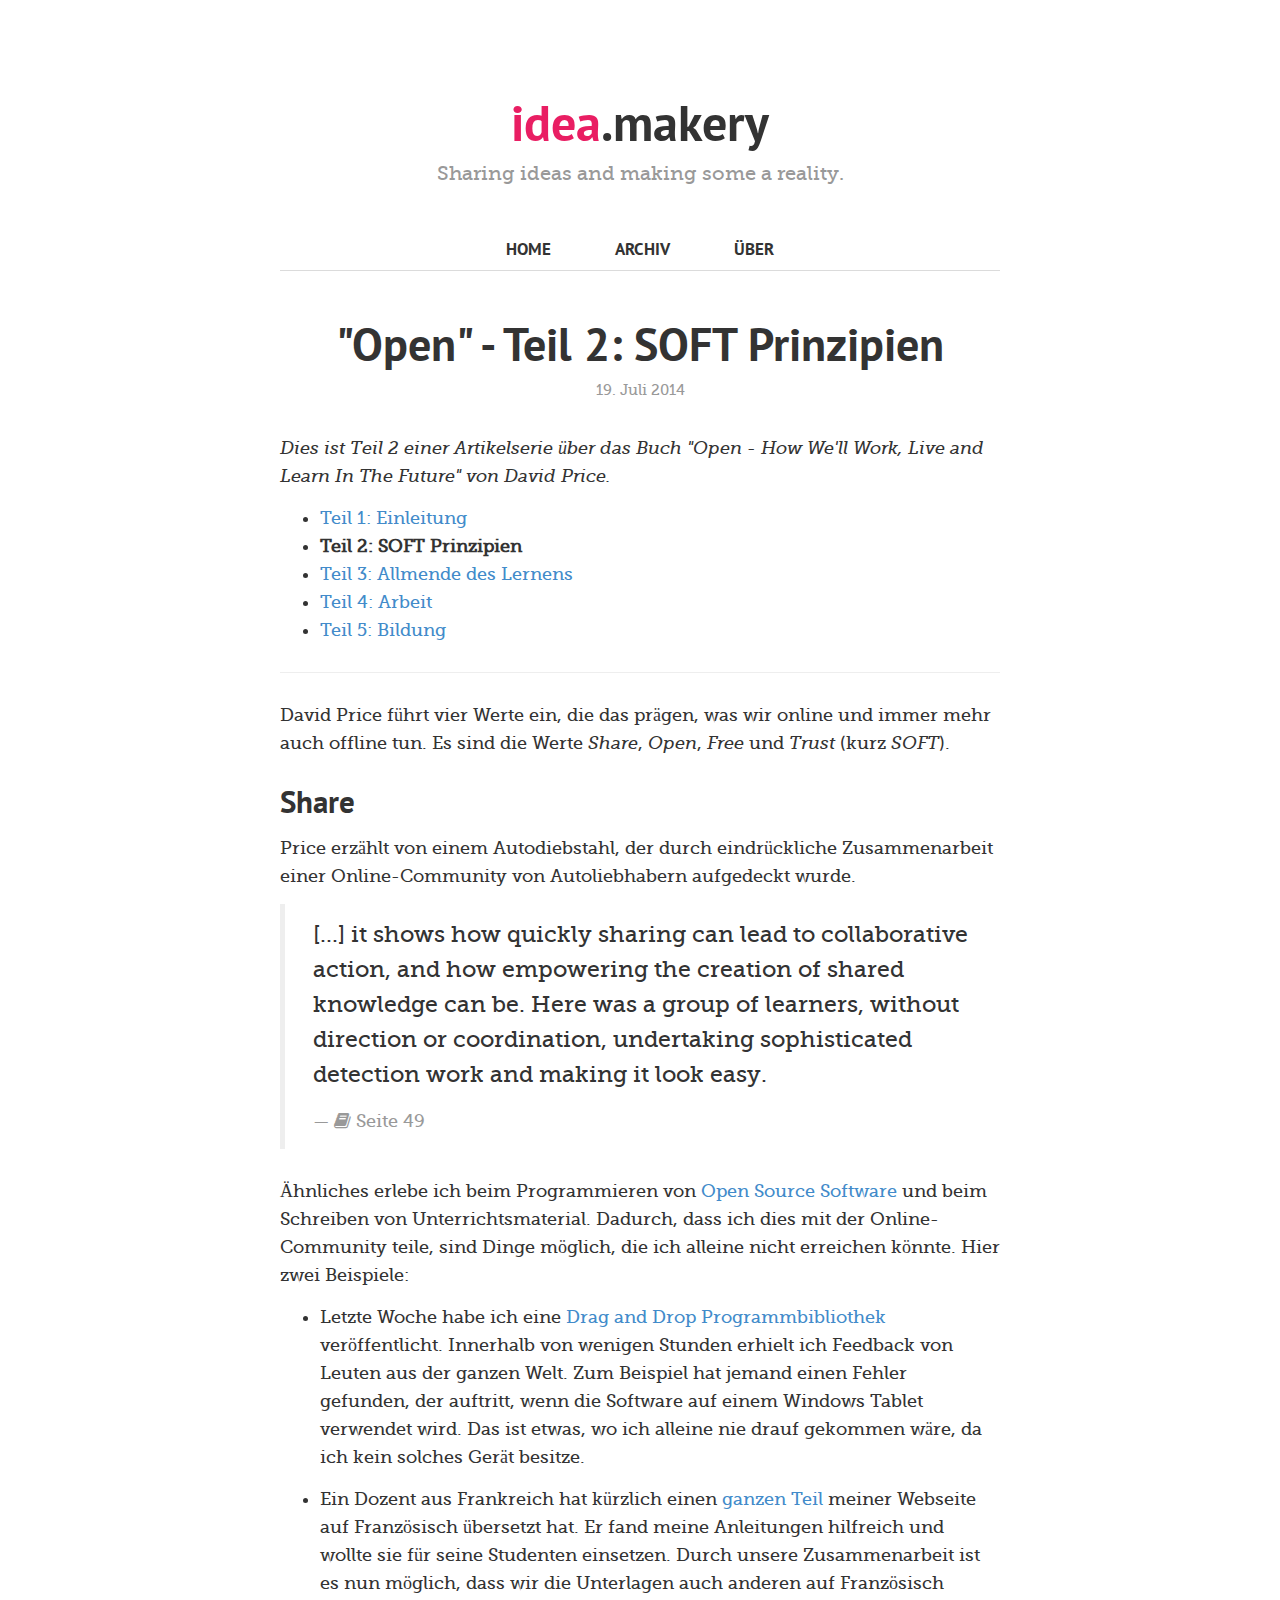
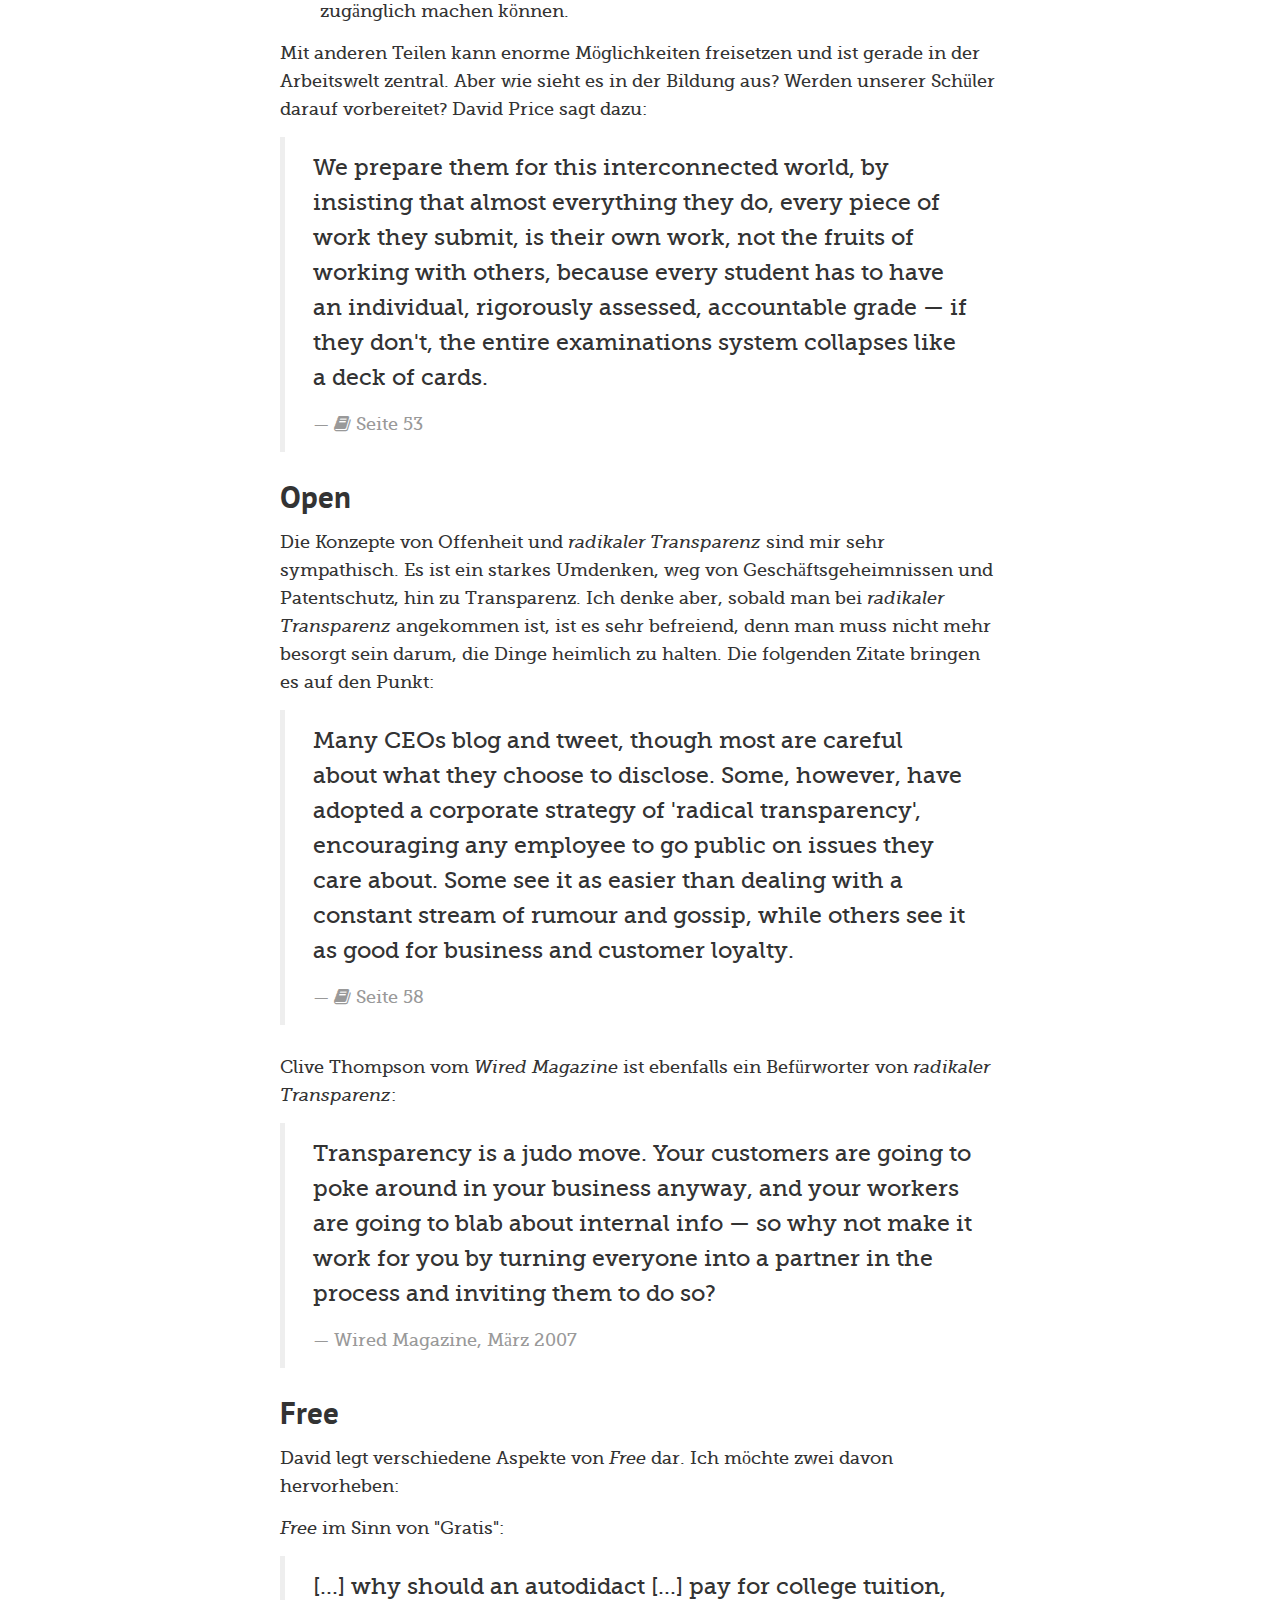
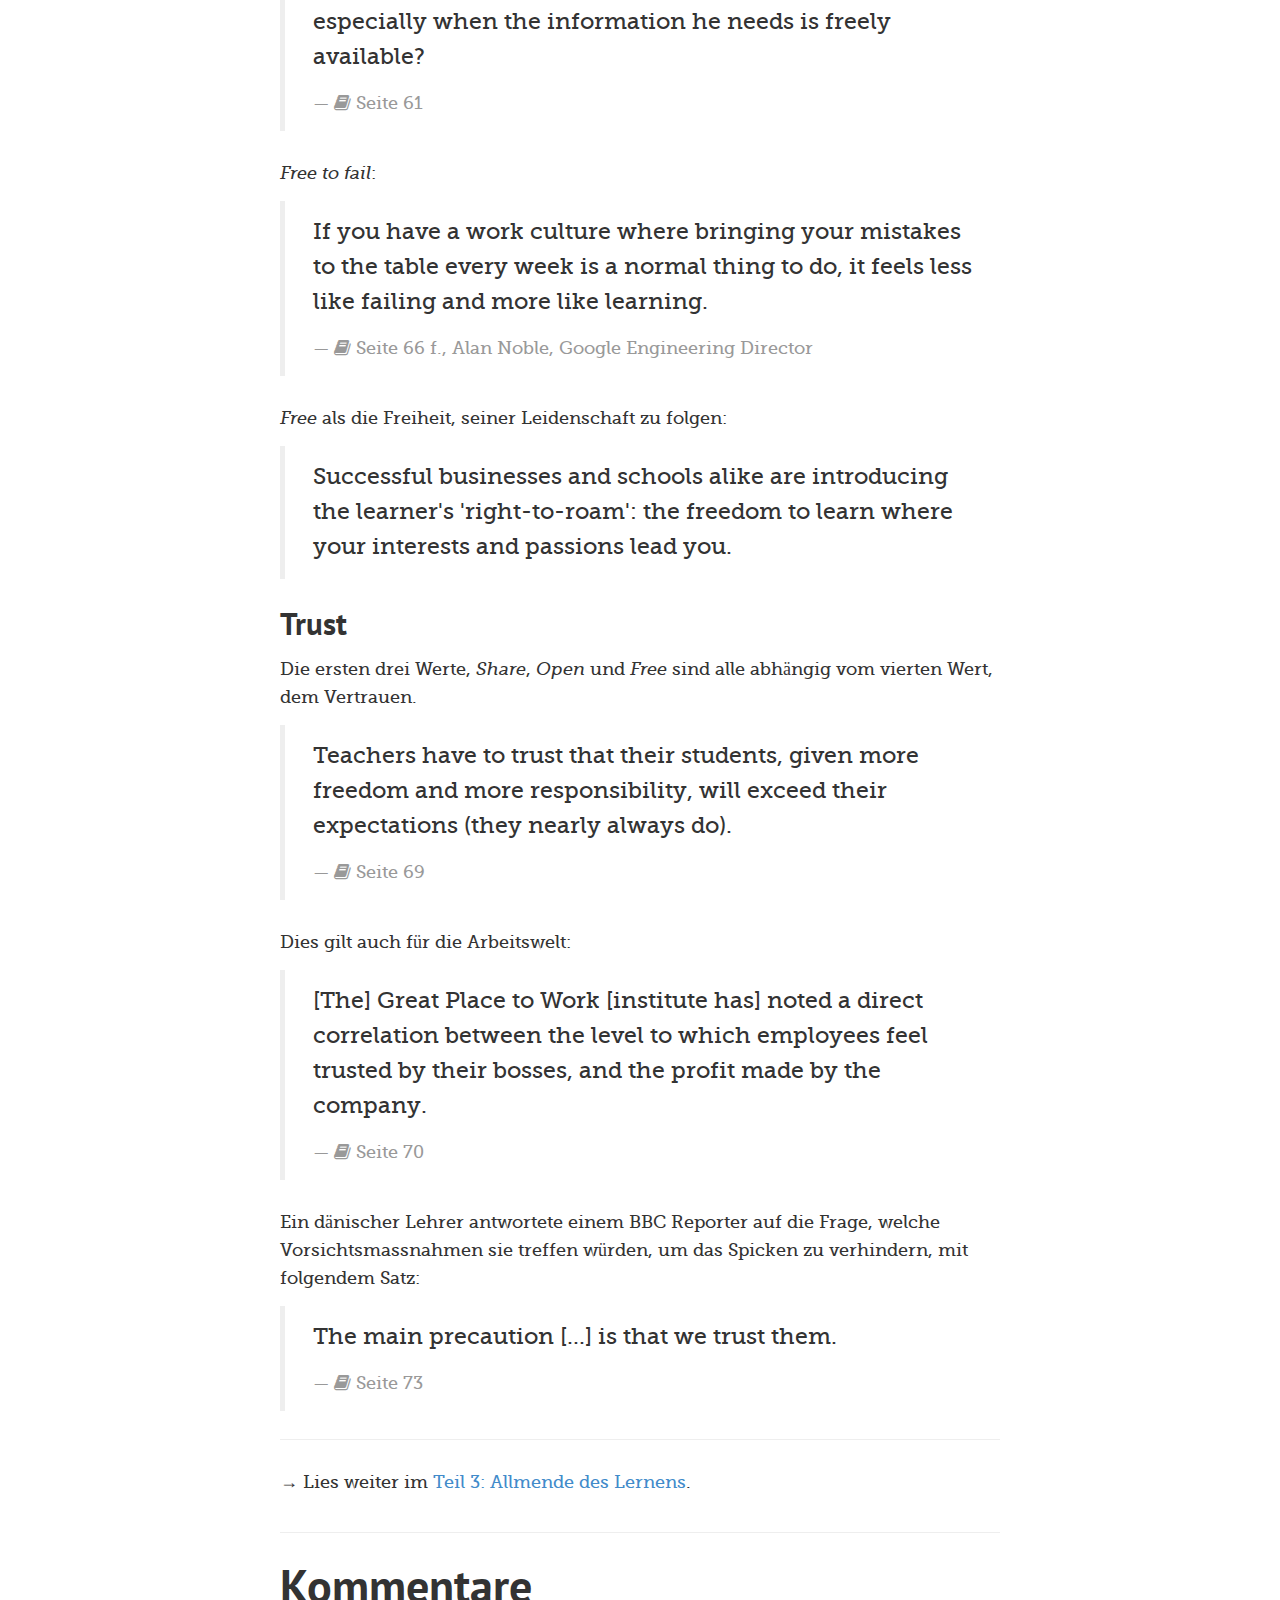
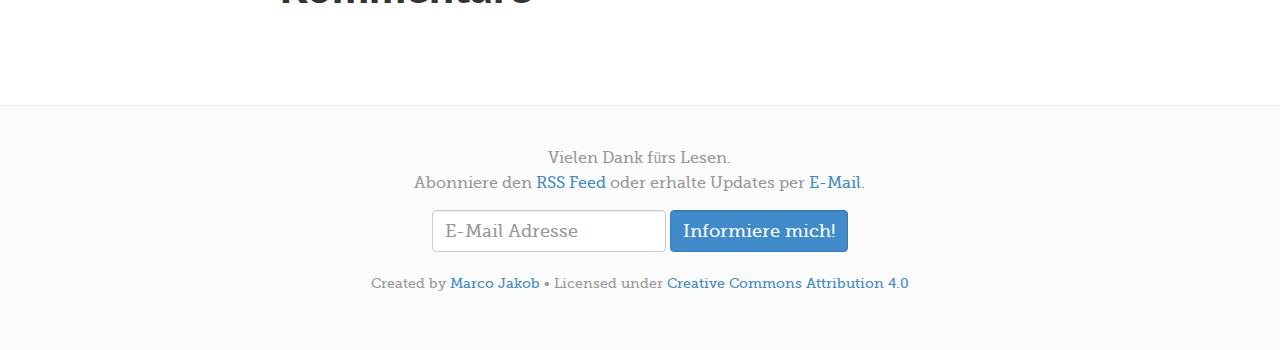
<file: blog/open-2-soft-prinzipien/index.html>
﻿<!doctype html>
<html lang="en">
  <head>
    <meta charset="utf-8">
    <title>"Open" - Teil 2: SOFT Prinzipien - idea.makery.ch</title>
        <meta name="viewport" content="width=device-width, initial-scale=1.0">
    <link href="/theme/css/style.min.css" rel="stylesheet" type="text/css" media="all" />
    <link rel="alternate" type="application/rss+xml" href="/rss" title="idea.makery.ch - RSS Feed">
    <meta name="description" content="David Price führt vier Werte ein, die das prägen, was wir online und immer mehr auch offline tun. Es sind die Werte Share, Open, Free und Trust (kurz SOFT).">

    <!-- Twitter Card data -->
    <meta name="twitter:card" value="summary">

    <!-- Open Graph data -->
    <meta property="og:title" content=""Open" - Teil 2: SOFT Prinzipien" />
    <meta property="og:type" content="article" />
    <meta property="og:description" content="David Price führt vier Werte ein, die das prägen, was wir online und immer mehr auch offline tun. Es sind die Werte Share, Open, Free und Trust (kurz SOFT)." />
    <meta property="og:url" content="http://idea.makery.ch/blog/open-2-soft-prinzipien/" />
    
    <link rel="author" href="https://plus.google.com/114174035167840477870"/>
    <script>
  (function(i,s,o,g,r,a,m){i['GoogleAnalyticsObject']=r;i[r]=i[r]||function(){
  (i[r].q=i[r].q||[]).push(arguments)},i[r].l=1*new Date();a=s.createElement(o),
  m=s.getElementsByTagName(o)[0];a.async=1;a.src=g;m.parentNode.insertBefore(a,m)
  })(window,document,'script','//www.google-analytics.com/analytics.js','ga');
  ga('create', 'UA-34917397-2', 'makery.ch');
  ga('send', 'pageview');
</script>
  </head>
  <body>
    <header class="site-header container">
  <h1 class="site-title">
    <a href="/"><span class="main-text">idea</span>.makery</a>
  </h1>
  <div class="site-intro">
    <p>Sharing ideas and making some a reality.</p>
  </div>
</header>

    <div class="post-container container">
      <nav class="site-navigation">
  <ul>
    <li><a class="black-link" href="/">Home</a></li>
    <li><a class="black-link" href="/archive/">Archiv</a></li>
    <li><a class="black-link" href="/about/">Über</a></li>
  </ul>
</nav>
      
      <header class="post-header">
        <h1 class="post-title">"Open" - Teil 2: SOFT Prinzipien</h1>
        
        
        
        <div class="post-date text-center">
  <span>
19.
Juli
  2014  </span>

</div>
      </header>

      <section class="post-content">
        <p><em>Dies ist Teil 2 einer Artikelserie über das Buch "Open - How We'll Work, Live and Learn In The Future" von David Price.</em></p>
<ul>
<li><a href="/blog/open-1-einleitung/">Teil 1: Einleitung</a></li>
<li><strong>Teil 2: SOFT Prinzipien</strong></li>
<li><a href="/blog/open-3-allmende-des-lernens/">Teil 3: Allmende des Lernens</a></li>
<li><a href="/blog/open-4-arbeit/">Teil 4: Arbeit</a></li>
<li><a href="/blog/open-5-bildung/">Teil 5: Bildung</a></li>
</ul>
<hr>
<p>David Price führt vier Werte ein, die das prägen, was wir online und immer mehr auch offline tun. Es sind die Werte <em>Share</em>, <em>Open</em>, <em>Free</em> und <em>Trust</em> (kurz <em>SOFT</em>).</p>
<h3 id="share">Share</h3>
<p>Price erzählt von einem Autodiebstahl, der durch eindrückliche Zusammenarbeit einer Online-Community von Autoliebhabern aufgedeckt wurde. </p>
<blockquote>
<p>[...] it shows how quickly sharing can lead to collaborative action, and how empowering the creation of shared knowledge can be. Here was a group of learners, without direction or coordination, undertaking sophisticated detection work and making it look easy.</p>
<footer><i class="fa fa-book"></i> Seite 49</footer>

</blockquote>
<p>Ähnliches erlebe ich beim Programmieren von <a href="http://de.wikipedia.org/wiki/Open_Source">Open Source Software</a> und beim Schreiben von Unterrichtsmaterial. Dadurch, dass ich dies mit der Online-Community teile, sind Dinge möglich, die ich alleine nicht erreichen könnte. Hier zwei Beispiele:</p>
<ul>
<li><p>Letzte Woche habe ich eine <a href="http://code.makery.ch/library/dart-drag-and-drop/">Drag and Drop Programmbibliothek</a> veröffentlicht. Innerhalb von wenigen Stunden erhielt ich Feedback von Leuten aus der ganzen Welt. Zum Beispiel hat jemand einen Fehler gefunden, der auftritt, wenn die Software auf einem Windows Tablet verwendet wird. Das ist etwas, wo ich alleine nie drauf gekommen wäre, da ich kein solches Gerät besitze. </p>
</li>
<li><p>Ein Dozent aus Frankreich hat kürzlich einen <a href="http://code.makery.ch/library/greenfoot-kara/fr/chapter1/">ganzen Teil</a> meiner Webseite auf Französisch übersetzt hat. Er fand meine Anleitungen hilfreich und wollte sie für seine Studenten einsetzen. Durch unsere Zusammenarbeit ist es nun möglich, dass wir die Unterlagen auch anderen auf Französisch zugänglich machen können.</p>
</li>
</ul>
<p>Mit anderen Teilen kann enorme Möglichkeiten freisetzen und ist gerade in der Arbeitswelt zentral. Aber wie sieht es in der Bildung aus? Werden unserer Schüler darauf vorbereitet? David Price sagt dazu:</p>
<blockquote>
<p>We prepare them for this interconnected world, by insisting that almost everything they do, every piece of work they submit, is their own work, not the fruits of working with others, because every student has to have an individual, rigorously assessed, accountable grade &mdash; if they don't, the entire examinations system collapses like a deck of cards.</p>
<footer><i class="fa fa-book"></i> Seite 53</footer>


</blockquote>
<h3 id="open">Open</h3>
<p>Die Konzepte von Offenheit und <em>radikaler Transparenz</em> sind mir sehr sympathisch. Es ist ein starkes Umdenken, weg von Geschäftsgeheimnissen und Patentschutz, hin zu Transparenz. Ich denke aber, sobald man bei <em>radikaler Transparenz</em> angekommen ist, ist es sehr befreiend, denn man muss nicht mehr besorgt sein darum, die Dinge heimlich zu halten. Die folgenden Zitate bringen es auf den Punkt:</p>
<blockquote>
<p>Many CEOs blog and tweet, though most are careful about what they choose to disclose. Some, however, have adopted a corporate strategy of 'radical transparency', encouraging any employee to go public on issues they care about. Some see it as easier than dealing with a constant stream of rumour and gossip, while others see it as good for business and customer loyalty.</p>
<footer><i class="fa fa-book"></i> Seite 58</footer>

</blockquote>
<p>Clive Thompson vom <em>Wired Magazine</em> ist ebenfalls ein Befürworter von <em>radikaler Transparenz</em>:</p>
<blockquote>
<p>Transparency is a judo move. Your customers are going to poke around in your business anyway, and your workers are going to blab about internal info &mdash; so why not make it work for you by turning everyone into a partner in the process and inviting them to do so?</p>
<footer>Wired Magazine, März 2007</footer>


</blockquote>
<h3 id="free">Free</h3>
<p>David legt verschiedene Aspekte von <em>Free</em> dar. Ich möchte zwei davon hervorheben:</p>
<p><em>Free</em> im Sinn von "Gratis": </p>
<blockquote>
<p>[...] why should an autodidact [...] pay for college tuition, especially when the information he needs is freely available?</p>
<footer><i class="fa fa-book"></i> Seite 61</footer>

</blockquote>
<p><em>Free to fail</em>:</p>
<blockquote>
<p>If you have a work culture where bringing your mistakes to the table every week is a normal thing to do, it feels less like failing and more like learning.</p>
<footer><i class="fa fa-book"></i> Seite 66 f., Alan Noble, Google Engineering Director</footer>


</blockquote>
<p><em>Free</em> als die Freiheit, seiner Leidenschaft zu folgen:</p>
<blockquote>
<p>Successful businesses and schools alike are introducing the learner's 'right-to-roam': the freedom to learn where your interests and passions lead you.</p>
</blockquote>
<h3 id="trust">Trust</h3>
<p>Die ersten drei Werte, <em>Share</em>, <em>Open</em> und <em>Free</em> sind alle abhängig vom vierten Wert, dem Vertrauen.</p>
<blockquote>
<p>Teachers have to trust that their students, given more freedom and more responsibility, will exceed their expectations (they nearly always do).</p>
<footer><i class="fa fa-book"></i> Seite 69</footer>

</blockquote>
<p>Dies gilt auch für die Arbeitswelt:</p>
<blockquote>
<p>[The] Great Place to Work [institute has] noted a direct correlation between the level to which employees feel trusted by their bosses, and the profit made by the company.</p>
<footer><i class="fa fa-book"></i> Seite 70</footer>

</blockquote>
<p>Ein dänischer Lehrer antwortete einem BBC Reporter auf die Frage, welche Vorsichtsmassnahmen sie treffen würden, um das Spicken zu verhindern, mit folgendem Satz:</p>
<blockquote>
<p>The main precaution [...] is that we trust them.</p>
<footer><i class="fa fa-book"></i> Seite 73</footer>

</blockquote>
<hr>
<p>&rarr; Lies weiter im <a href="/blog/open-3-allmende-des-lernens/">Teil 3: Allmende des Lernens</a>.</p>


      </section>
      
      
      <hr>
      <section class="post-comments">
        <h1>Kommentare </h1>
        <div id="disqus_thread"></div>
      </section>
      
    </div>
    
    <footer class="site-footer container-fluid">
  <div class="row">
    <div class="col-sm-offset-2 col-sm-8">
      <p>
        Vielen Dank fürs Lesen.<br />
        Abonniere den <a href="/rss">RSS Feed</a> oder erhalte Updates per <a href="https://tinyletter.com/idea-makery">E-Mail</a>.
      </p>
      
      <form class="form-inline" action="https://tinyletter.com/idea-makery" method="post" target="popupwindow" onsubmit="window.open('https://tinyletter.com/idea-makery', 'popupwindow', 'scrollbars=yes,width=800,height=600');return true">
        <div class="form-group">
          <input type="text" class="form-control" name="email" id="tlemail" placeholder="E-Mail Adresse" />
          <input type="hidden" value="1" name="embed"/>
          <input type="submit" class="form-control btn-primary" value="Informiere mich!" />
        </div>
      </form>
      
      <p>
        <small>
          Created by <a href="/about">Marco Jakob</a> • Licensed under <a rel="license" href="http://creativecommons.org/licenses/by/4.0/">Creative Commons Attribution 4.0</a>
        </small>
      </p>
    </div>
  </div>
</footer>

    
        
  
    
  

  
    
  
  
    
  
  
    
  

  <script type="text/javascript">
    /* * * CONFIGURATION VARIABLES * * */
    var disqus_shortname = 'ideamakery'; // Required - the forum shortname
    var disqus_identifier = '/blog/open-2-soft-prinzipien/';
    var disqus_url = 'http://idea.makery.ch/blog/open-2-soft-prinzipien/';
    var disqus_title = '"Open" - Teil 2: SOFT Prinzipien';

    /* * * DON'T EDIT BELOW THIS LINE * * */
    (function() {
        var dsq = document.createElement('script'); dsq.type = 'text/javascript'; dsq.async = true;
        dsq.src = '//' + disqus_shortname + '.disqus.com/embed.js';
        (document.getElementsByTagName('head')[0] || document.getElementsByTagName('body')[0]).appendChild(dsq);
    })();
  </script>

  </body>
</html>
</file>
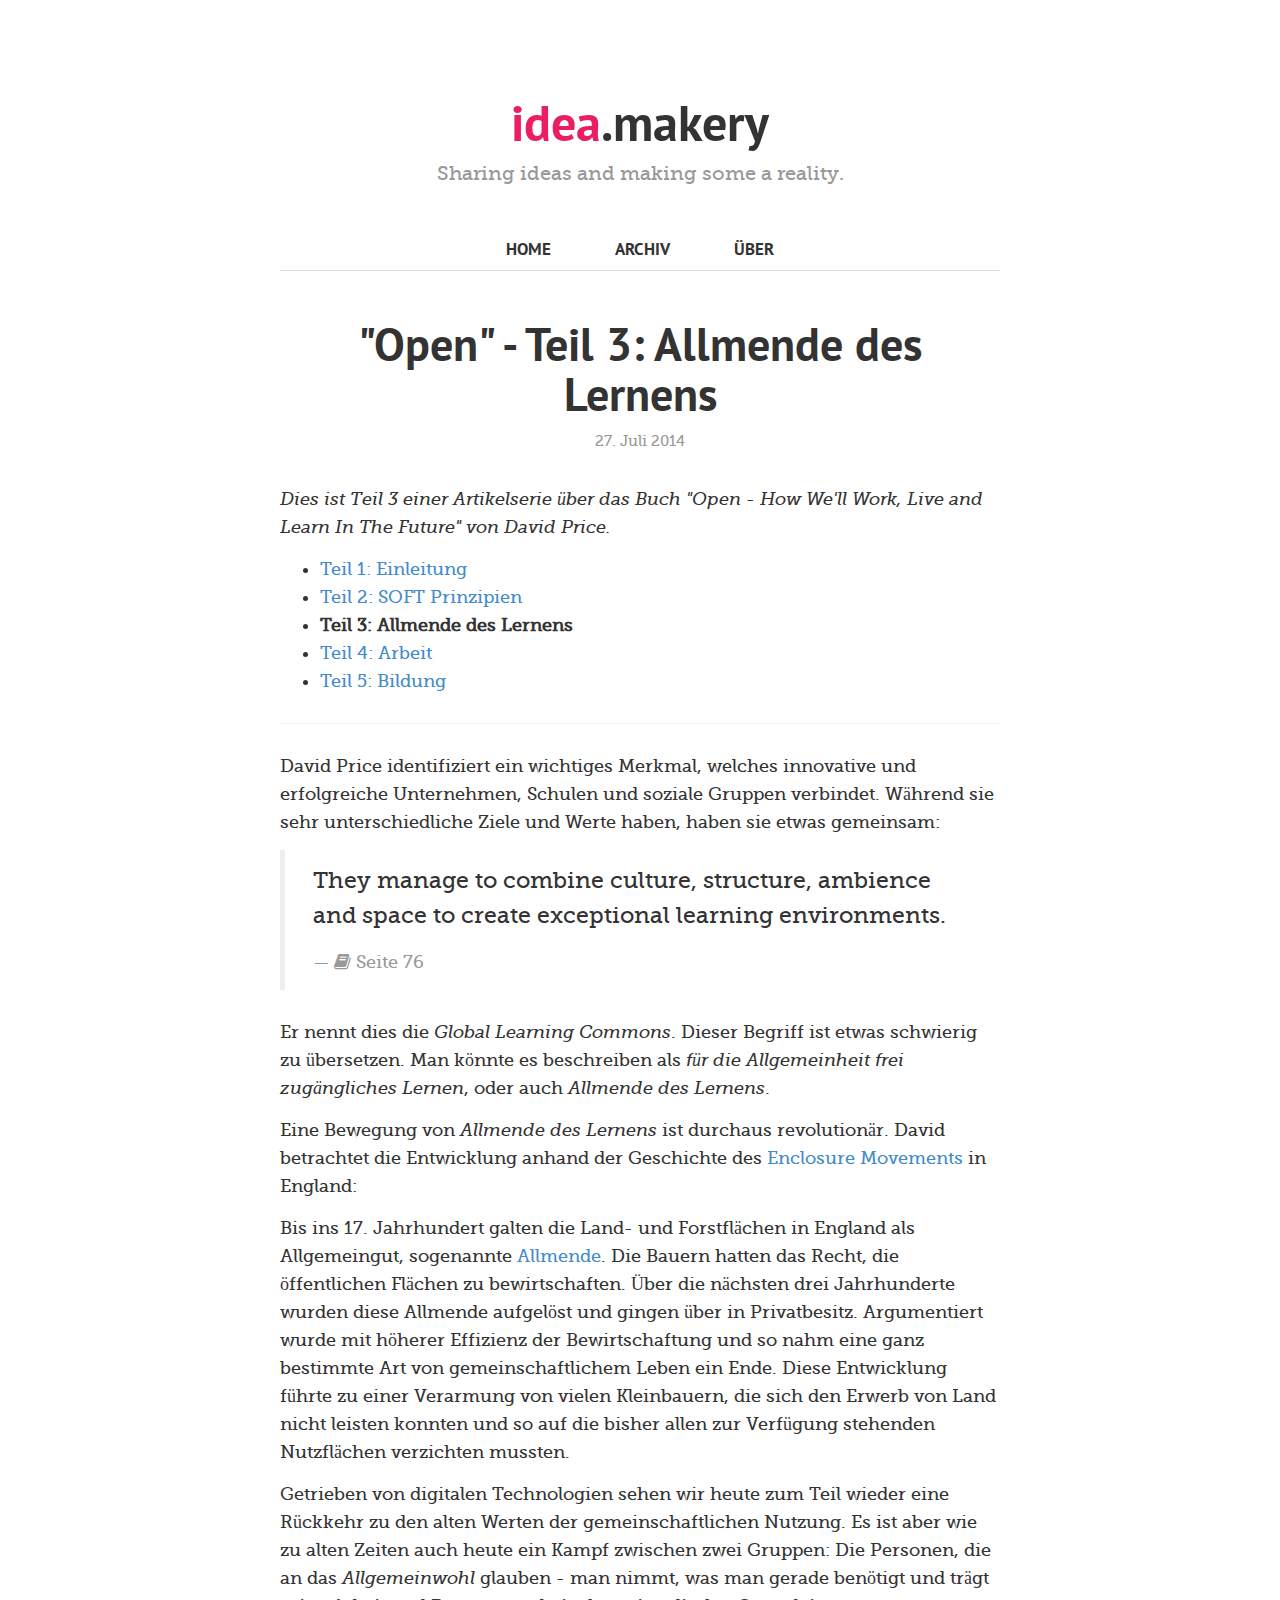
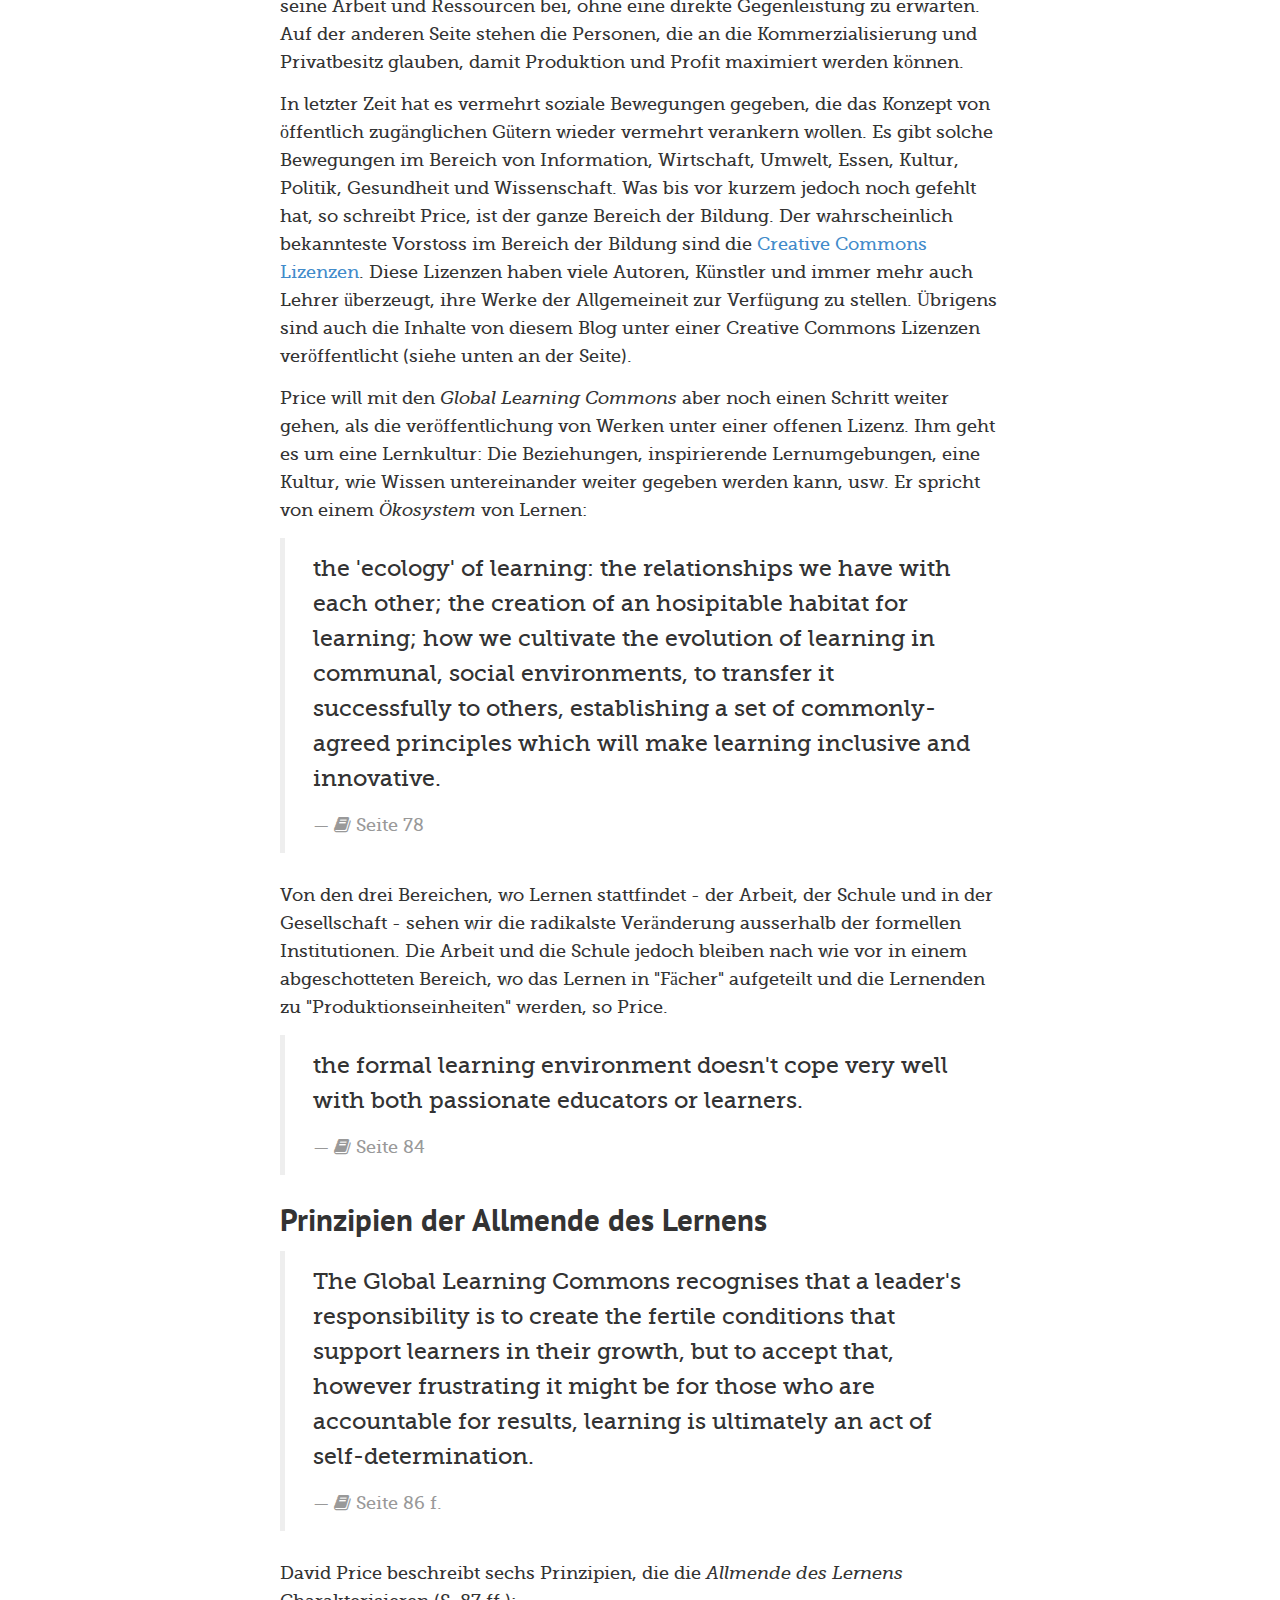
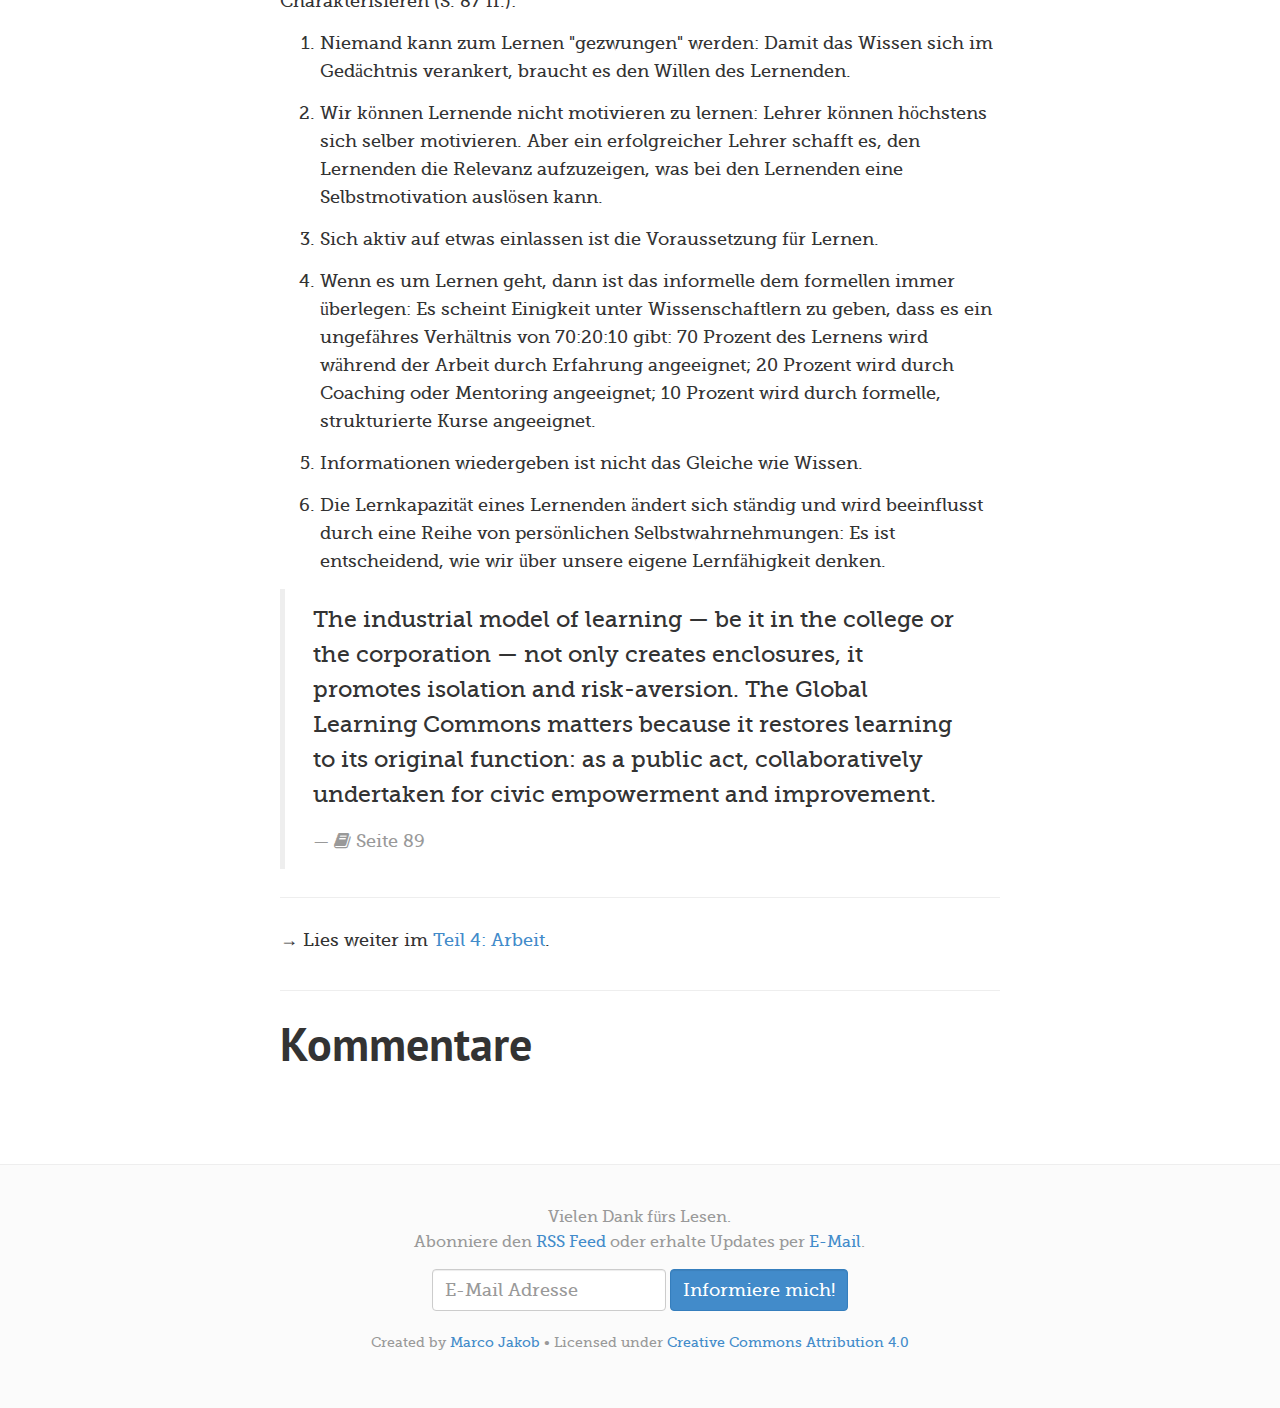
<file: blog/open-3-allmende-des-lernens/index.html>
﻿<!doctype html>
<html lang="en">
  <head>
    <meta charset="utf-8">
    <title>"Open" - Teil 3: Allmende des Lernens - idea.makery.ch</title>
        <meta name="viewport" content="width=device-width, initial-scale=1.0">
    <link href="/theme/css/style.min.css" rel="stylesheet" type="text/css" media="all" />
    <link rel="alternate" type="application/rss+xml" href="/rss" title="idea.makery.ch - RSS Feed">
    <meta name="description" content="Ein wichtiges Merkmal, welches innovative und erfolgreiche Unternehmen, Schulen und soziale Gruppen verbindet: Sie schaffen aussergewöhnliche Lernumgebungen.">

    <!-- Twitter Card data -->
    <meta name="twitter:card" value="summary">

    <!-- Open Graph data -->
    <meta property="og:title" content=""Open" - Teil 3: Allmende des Lernens" />
    <meta property="og:type" content="article" />
    <meta property="og:description" content="Ein wichtiges Merkmal, welches innovative und erfolgreiche Unternehmen, Schulen und soziale Gruppen verbindet: Sie schaffen aussergewöhnliche Lernumgebungen." />
    <meta property="og:url" content="http://idea.makery.ch/blog/open-3-allmende-des-lernens/" />
    
    <link rel="author" href="https://plus.google.com/114174035167840477870"/>
    <script>
  (function(i,s,o,g,r,a,m){i['GoogleAnalyticsObject']=r;i[r]=i[r]||function(){
  (i[r].q=i[r].q||[]).push(arguments)},i[r].l=1*new Date();a=s.createElement(o),
  m=s.getElementsByTagName(o)[0];a.async=1;a.src=g;m.parentNode.insertBefore(a,m)
  })(window,document,'script','//www.google-analytics.com/analytics.js','ga');
  ga('create', 'UA-34917397-2', 'makery.ch');
  ga('send', 'pageview');
</script>
  </head>
  <body>
    <header class="site-header container">
  <h1 class="site-title">
    <a href="/"><span class="main-text">idea</span>.makery</a>
  </h1>
  <div class="site-intro">
    <p>Sharing ideas and making some a reality.</p>
  </div>
</header>

    <div class="post-container container">
      <nav class="site-navigation">
  <ul>
    <li><a class="black-link" href="/">Home</a></li>
    <li><a class="black-link" href="/archive/">Archiv</a></li>
    <li><a class="black-link" href="/about/">Über</a></li>
  </ul>
</nav>
      
      <header class="post-header">
        <h1 class="post-title">"Open" - Teil 3: Allmende des Lernens</h1>
        
        
        
        <div class="post-date text-center">
  <span>
27.
Juli
  2014  </span>

</div>
      </header>

      <section class="post-content">
        <p><em>Dies ist Teil 3 einer Artikelserie über das Buch "Open - How We'll Work, Live and Learn In The Future" von David Price.</em></p>
<ul>
<li><a href="/blog/open-1-einleitung/">Teil 1: Einleitung</a></li>
<li><a href="/blog/open-2-soft-prinzipien/">Teil 2: SOFT Prinzipien</a></li>
<li><strong>Teil 3: Allmende des Lernens</strong></li>
<li><a href="/blog/open-4-arbeit/">Teil 4: Arbeit</a></li>
<li><a href="/blog/open-5-bildung/">Teil 5: Bildung</a></li>
</ul>
<hr>
<p>David Price identifiziert ein wichtiges Merkmal, welches innovative und erfolgreiche Unternehmen, Schulen und soziale Gruppen verbindet. Während sie sehr unterschiedliche Ziele und Werte haben, haben sie etwas gemeinsam:</p>
<blockquote>
<p>They manage to combine culture, structure, ambience and space to create exceptional learning environments.</p>
<footer><i class="fa fa-book"></i> Seite 76</footer>

</blockquote>
<p>Er nennt dies die <em>Global Learning Commons</em>. Dieser Begriff ist etwas schwierig zu übersetzen. Man könnte es beschreiben als <em>für die Allgemeinheit frei zugängliches Lernen</em>, oder auch <em>Allmende des Lernens</em>.</p>
<p>Eine Bewegung von <em>Allmende des Lernens</em> ist durchaus revolutionär. David betrachtet die Entwicklung anhand der Geschichte des <a href="http://de.wikipedia.org/wiki/Enclosure_Movement">Enclosure Movements</a> in England:</p>
<p>Bis ins 17. Jahrhundert galten die Land- und Forstflächen in England als Allgemeingut, sogenannte <a href="http://de.wikipedia.org/wiki/Allmende">Allmende</a>. Die Bauern hatten das Recht, die öffentlichen Flächen zu bewirtschaften. Über die nächsten drei Jahrhunderte wurden diese Allmende aufgelöst und gingen über in Privatbesitz. Argumentiert wurde mit höherer Effizienz der Bewirtschaftung und so nahm eine ganz bestimmte Art von gemeinschaftlichem Leben ein Ende. Diese Entwicklung führte zu einer Verarmung von vielen Kleinbauern, die sich den Erwerb von Land nicht leisten konnten und so auf die bisher allen zur Verfügung stehenden Nutzflächen verzichten mussten.</p>
<p>Getrieben von digitalen Technologien sehen wir heute zum Teil wieder eine Rückkehr zu den alten Werten der gemeinschaftlichen Nutzung. Es ist aber wie zu alten Zeiten auch heute ein Kampf zwischen zwei Gruppen: Die  Personen, die an das <em>Allgemeinwohl</em> glauben - man nimmt, was man gerade benötigt und trägt seine Arbeit und Ressourcen bei, ohne eine direkte Gegenleistung zu erwarten. Auf der anderen Seite stehen die Personen, die an die Kommerzialisierung und Privatbesitz glauben, damit Produktion und Profit maximiert werden können.</p>
<p>In letzter Zeit hat es vermehrt soziale Bewegungen gegeben, die das Konzept von öffentlich zugänglichen Gütern wieder vermehrt verankern wollen. Es gibt solche Bewegungen im Bereich von Information, Wirtschaft, Umwelt, Essen, Kultur, Politik, Gesundheit und Wissenschaft. Was bis vor kurzem jedoch noch gefehlt hat, so schreibt Price, ist der ganze Bereich der Bildung. Der wahrscheinlich bekannteste Vorstoss im Bereich der Bildung sind die <a href="http://creativecommons.org/licenses/">Creative Commons Lizenzen</a>. Diese Lizenzen haben viele Autoren, Künstler und immer mehr auch Lehrer überzeugt, ihre Werke der Allgemeineit zur Verfügung zu stellen. Übrigens sind auch die Inhalte von diesem Blog unter einer Creative Commons Lizenzen veröffentlicht (siehe unten an der Seite).</p>
<p>Price will mit den <em>Global Learning Commons</em> aber noch einen Schritt weiter gehen, als die veröffentlichung von Werken unter einer offenen Lizenz. Ihm geht es um eine Lernkultur: Die Beziehungen, inspirierende Lernumgebungen, eine Kultur, wie Wissen untereinander weiter gegeben werden kann, usw. Er spricht von einem <em>Ökosystem</em> von Lernen: </p>
<blockquote>
<p>the 'ecology' of learning: the relationships we have with each other; the creation of an hosipitable habitat for learning; how we cultivate the evolution of learning in communal, social environments, to transfer it successfully to others, establishing a set of commonly-agreed principles which will make learning inclusive and innovative.</p>
<footer><i class="fa fa-book"></i> Seite 78</footer>

</blockquote>
<p>Von den drei Bereichen, wo Lernen stattfindet - der Arbeit, der Schule und in der Gesellschaft - sehen wir die radikalste Veränderung ausserhalb der formellen Institutionen. Die Arbeit und die Schule jedoch bleiben nach wie vor in einem abgeschotteten Bereich, wo das Lernen in "Fächer" aufgeteilt und die Lernenden zu "Produktionseinheiten" werden, so Price.</p>
<blockquote>
<p>the formal learning environment doesn't cope very well with both passionate educators or learners.</p>
<footer><i class="fa fa-book"></i> Seite 84</footer>


</blockquote>
<h3 id="prinzipien-der-allmende-des-lernens">Prinzipien der Allmende des Lernens</h3>
<blockquote>
<p>The Global Learning Commons recognises that a leader's responsibility is to create the fertile conditions that support learners in their growth, but to accept that, however frustrating it might be for those who are accountable for results, learning is ultimately an act of self-determination.</p>
<footer><i class="fa fa-book"></i> Seite 86 f.</footer>

</blockquote>
<p>David Price beschreibt sechs Prinzipien, die die <em>Allmende des Lernens</em> Charakterisieren (S. 87 ff.):</p>
<ol>
<li><p>Niemand kann zum Lernen "gezwungen" werden: Damit das Wissen sich im Gedächtnis verankert, braucht es den Willen des Lernenden.</p>
</li>
<li><p>Wir können Lernende nicht motivieren zu lernen: Lehrer können höchstens sich selber motivieren. Aber ein erfolgreicher Lehrer schafft es, den Lernenden die Relevanz aufzuzeigen, was bei den Lernenden eine Selbstmotivation auslösen kann.</p>
</li>
<li><p>Sich aktiv auf etwas einlassen ist die Voraussetzung für Lernen.</p>
</li>
<li><p>Wenn es um Lernen geht, dann ist das informelle dem formellen immer überlegen: Es scheint Einigkeit unter Wissenschaftlern zu geben, dass es ein ungefähres Verhältnis von 70:20:10 gibt: 70 Prozent des Lernens wird während der Arbeit durch Erfahrung angeeignet; 20 Prozent wird durch Coaching oder Mentoring angeeignet; 10 Prozent wird durch formelle, strukturierte Kurse angeeignet.</p>
</li>
<li><p>Informationen wiedergeben ist nicht das Gleiche wie Wissen.</p>
</li>
<li><p>Die Lernkapazität eines Lernenden ändert sich ständig und wird beeinflusst durch eine Reihe von persönlichen Selbstwahrnehmungen: Es ist entscheidend, wie wir über unsere eigene Lernfähigkeit denken.</p>
</li>
</ol>
<blockquote>
<p>The industrial model of learning &mdash; be it in the college or the corporation &mdash; not only creates enclosures, it promotes isolation and risk-aversion. The Global Learning Commons matters because it restores learning to its original function: as a public act, collaboratively undertaken for civic empowerment and improvement.</p>
<footer><i class="fa fa-book"></i> Seite 89</footer>

</blockquote>
<hr>
<p>&rarr; Lies weiter im <a href="/blog/open-4-arbeit/">Teil 4: Arbeit</a>.</p>


      </section>
      
      
      <hr>
      <section class="post-comments">
        <h1>Kommentare </h1>
        <div id="disqus_thread"></div>
      </section>
      
    </div>
    
    <footer class="site-footer container-fluid">
  <div class="row">
    <div class="col-sm-offset-2 col-sm-8">
      <p>
        Vielen Dank fürs Lesen.<br />
        Abonniere den <a href="/rss">RSS Feed</a> oder erhalte Updates per <a href="https://tinyletter.com/idea-makery">E-Mail</a>.
      </p>
      
      <form class="form-inline" action="https://tinyletter.com/idea-makery" method="post" target="popupwindow" onsubmit="window.open('https://tinyletter.com/idea-makery', 'popupwindow', 'scrollbars=yes,width=800,height=600');return true">
        <div class="form-group">
          <input type="text" class="form-control" name="email" id="tlemail" placeholder="E-Mail Adresse" />
          <input type="hidden" value="1" name="embed"/>
          <input type="submit" class="form-control btn-primary" value="Informiere mich!" />
        </div>
      </form>
      
      <p>
        <small>
          Created by <a href="/about">Marco Jakob</a> • Licensed under <a rel="license" href="http://creativecommons.org/licenses/by/4.0/">Creative Commons Attribution 4.0</a>
        </small>
      </p>
    </div>
  </div>
</footer>

    
        
  
    
  

  
    
  
  
    
  
  
    
  

  <script type="text/javascript">
    /* * * CONFIGURATION VARIABLES * * */
    var disqus_shortname = 'ideamakery'; // Required - the forum shortname
    var disqus_identifier = '/blog/open-3-allmende-des-lernens/';
    var disqus_url = 'http://idea.makery.ch/blog/open-3-allmende-des-lernens/';
    var disqus_title = '"Open" - Teil 3: Allmende des Lernens';

    /* * * DON'T EDIT BELOW THIS LINE * * */
    (function() {
        var dsq = document.createElement('script'); dsq.type = 'text/javascript'; dsq.async = true;
        dsq.src = '//' + disqus_shortname + '.disqus.com/embed.js';
        (document.getElementsByTagName('head')[0] || document.getElementsByTagName('body')[0]).appendChild(dsq);
    })();
  </script>

  </body>
</html>
</file>
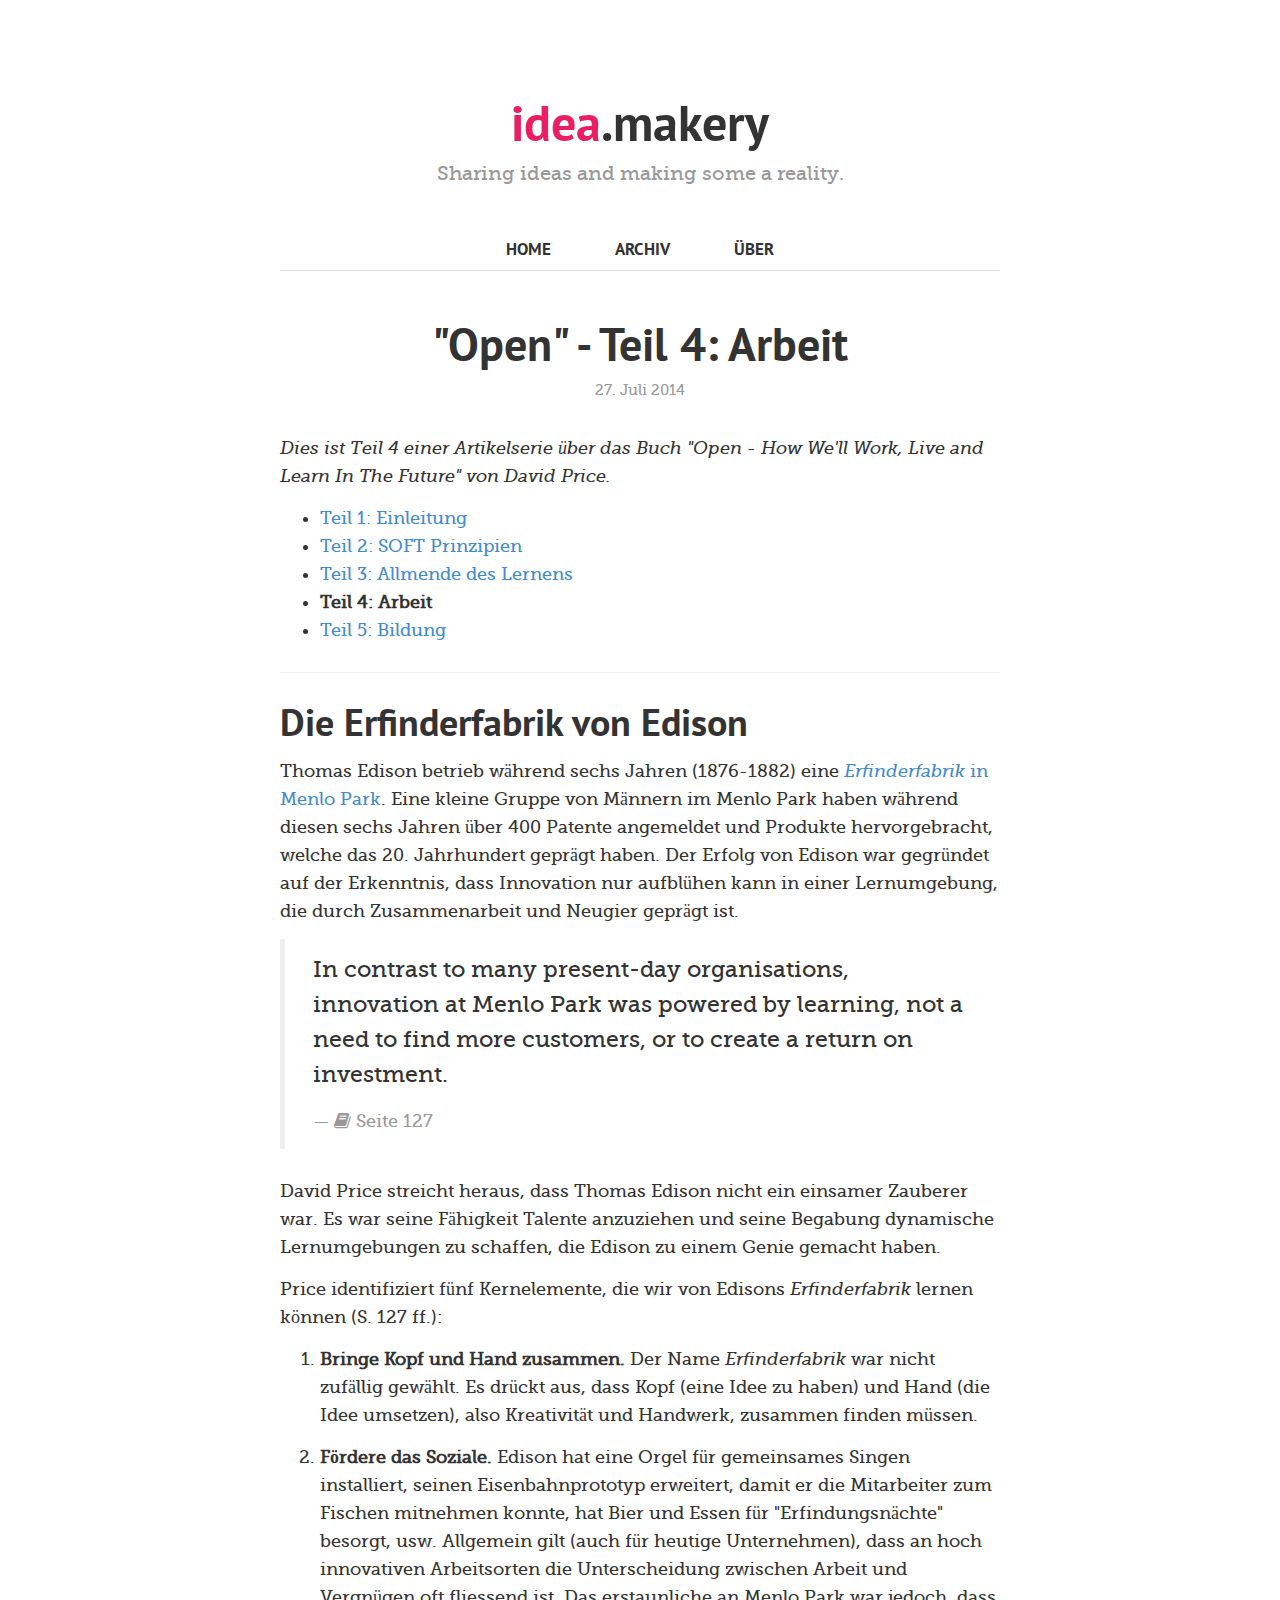
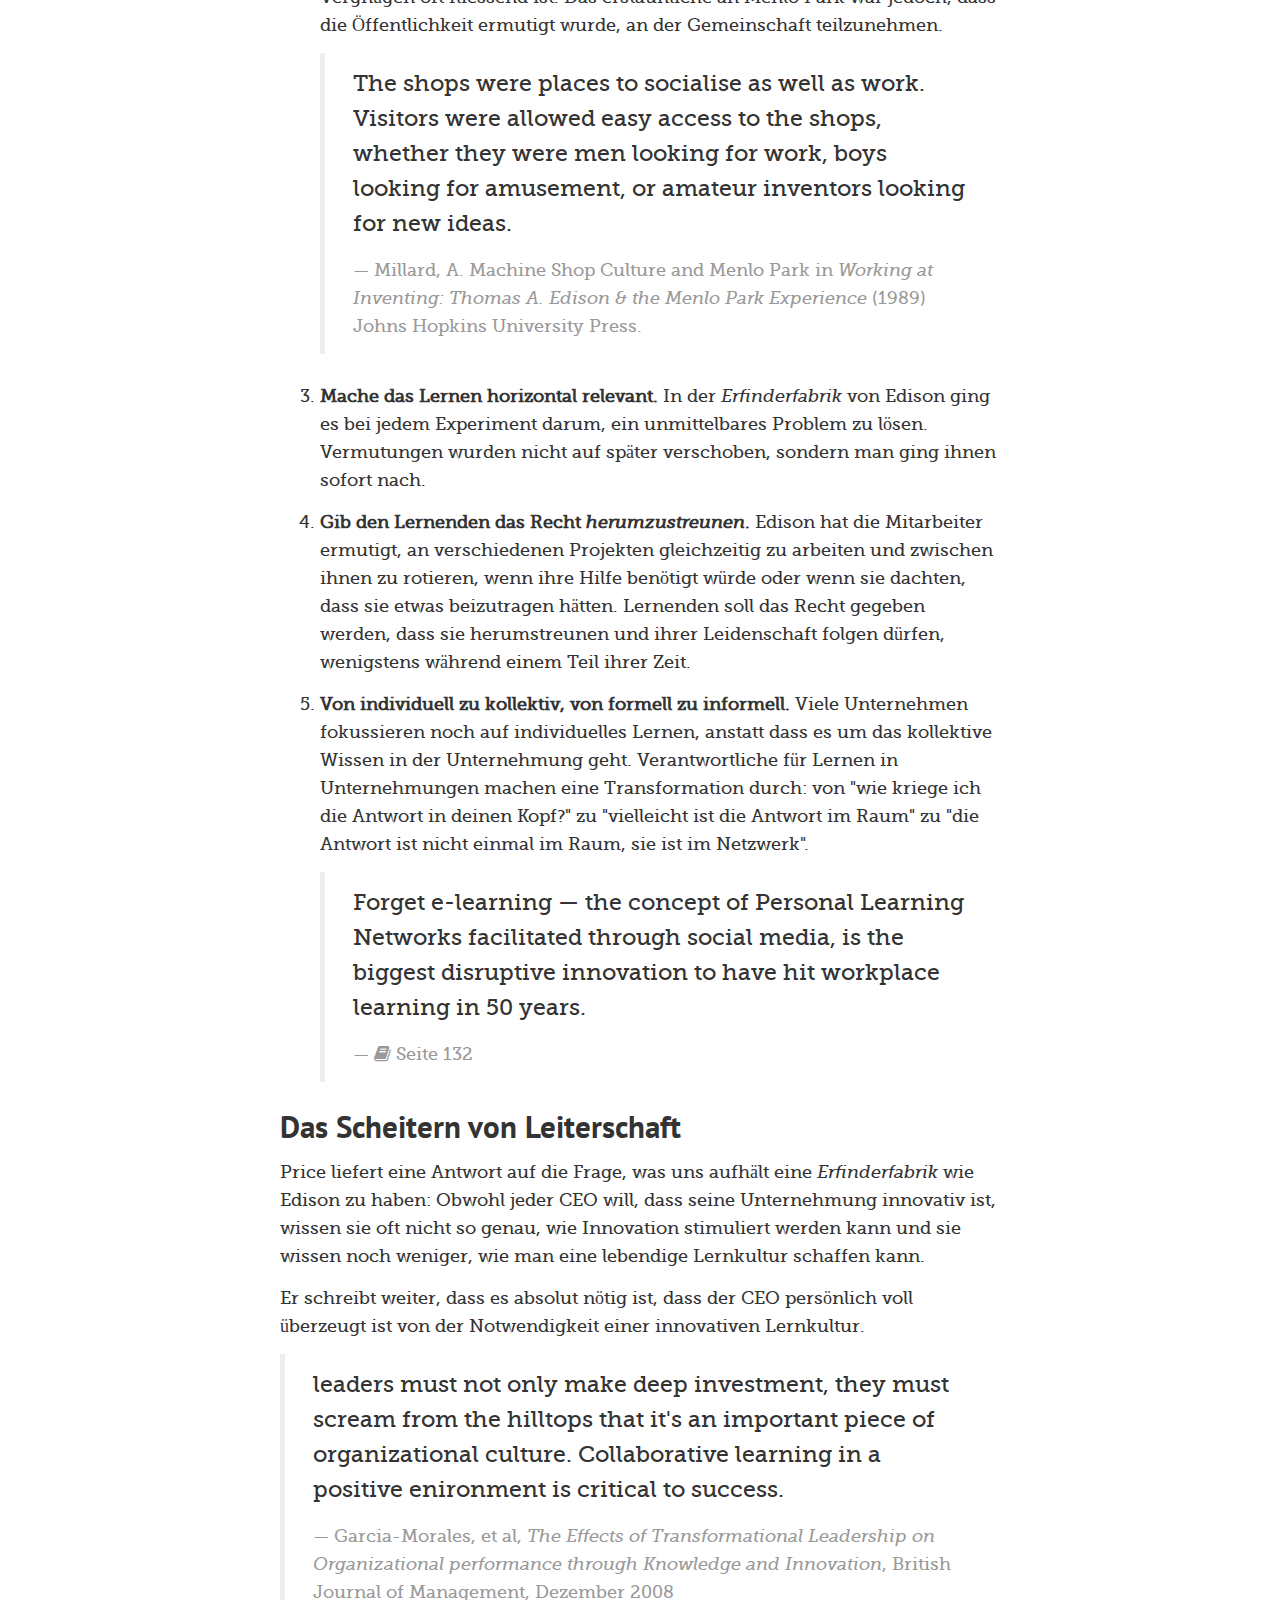
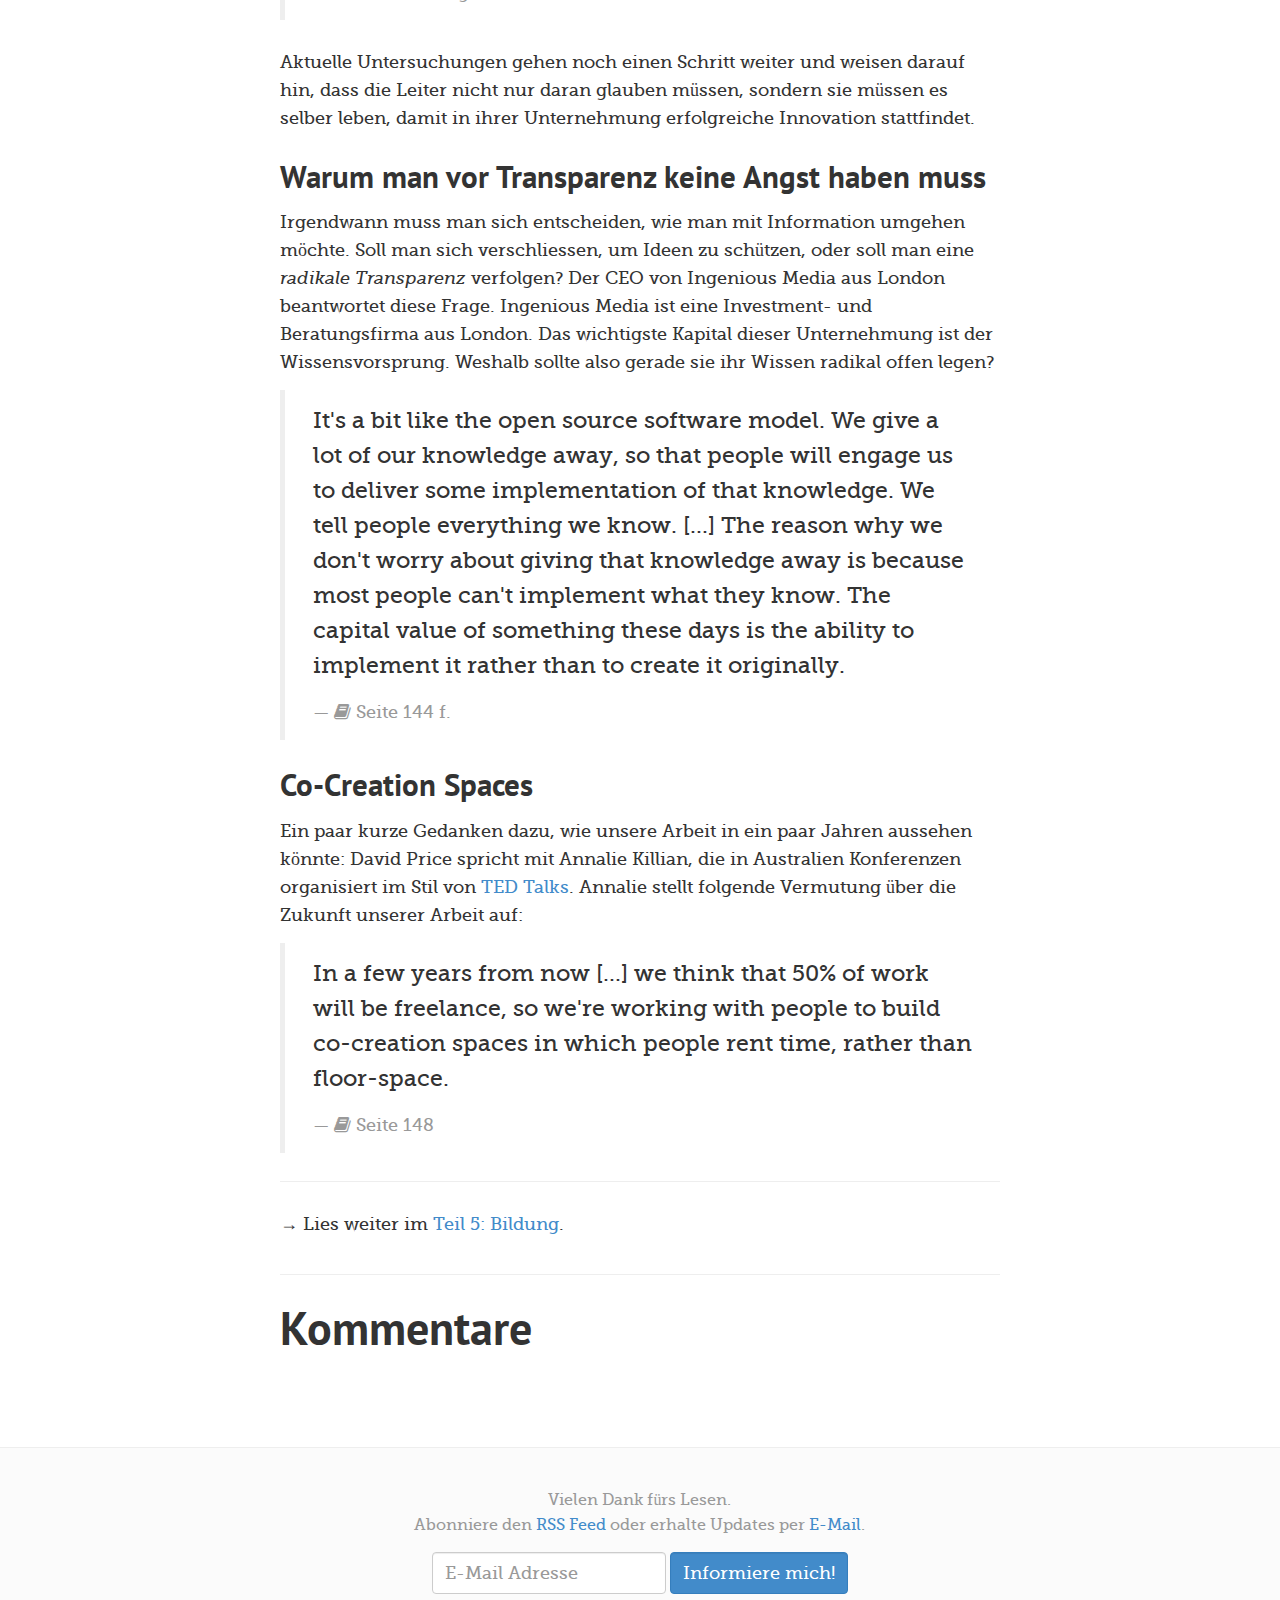
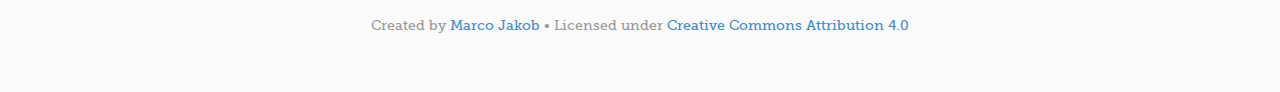
<file: blog/open-4-arbeit/index.html>
﻿<!doctype html>
<html lang="en">
  <head>
    <meta charset="utf-8">
    <title>"Open" - Teil 4: Arbeit - idea.makery.ch</title>
        <meta name="viewport" content="width=device-width, initial-scale=1.0">
    <link href="/theme/css/style.min.css" rel="stylesheet" type="text/css" media="all" />
    <link rel="alternate" type="application/rss+xml" href="/rss" title="idea.makery.ch - RSS Feed">
    <meta name="description" content="Anhand der Erfinderfabrik von Thomas Edison schauen wir an, wie Open Learning bei der Arbeit aussehen kann.">

    <!-- Twitter Card data -->
    <meta name="twitter:card" value="summary">

    <!-- Open Graph data -->
    <meta property="og:title" content=""Open" - Teil 4: Arbeit" />
    <meta property="og:type" content="article" />
    <meta property="og:description" content="Anhand der Erfinderfabrik von Thomas Edison schauen wir an, wie Open Learning bei der Arbeit aussehen kann." />
    <meta property="og:url" content="http://idea.makery.ch/blog/open-4-arbeit/" />
    
    <link rel="author" href="https://plus.google.com/114174035167840477870"/>
    <script>
  (function(i,s,o,g,r,a,m){i['GoogleAnalyticsObject']=r;i[r]=i[r]||function(){
  (i[r].q=i[r].q||[]).push(arguments)},i[r].l=1*new Date();a=s.createElement(o),
  m=s.getElementsByTagName(o)[0];a.async=1;a.src=g;m.parentNode.insertBefore(a,m)
  })(window,document,'script','//www.google-analytics.com/analytics.js','ga');
  ga('create', 'UA-34917397-2', 'makery.ch');
  ga('send', 'pageview');
</script>
  </head>
  <body>
    <header class="site-header container">
  <h1 class="site-title">
    <a href="/"><span class="main-text">idea</span>.makery</a>
  </h1>
  <div class="site-intro">
    <p>Sharing ideas and making some a reality.</p>
  </div>
</header>

    <div class="post-container container">
      <nav class="site-navigation">
  <ul>
    <li><a class="black-link" href="/">Home</a></li>
    <li><a class="black-link" href="/archive/">Archiv</a></li>
    <li><a class="black-link" href="/about/">Über</a></li>
  </ul>
</nav>
      
      <header class="post-header">
        <h1 class="post-title">"Open" - Teil 4: Arbeit</h1>
        
        
        
        <div class="post-date text-center">
  <span>
27.
Juli
  2014  </span>

</div>
      </header>

      <section class="post-content">
        <p><em>Dies ist Teil 4 einer Artikelserie über das Buch "Open - How We'll Work, Live and Learn In The Future" von David Price.</em></p>
<ul>
<li><a href="/blog/open-1-einleitung/">Teil 1: Einleitung</a></li>
<li><a href="/blog/open-2-soft-prinzipien/">Teil 2: SOFT Prinzipien</a></li>
<li><a href="/blog/open-3-allmende-des-lernens/">Teil 3: Allmende des Lernens</a></li>
<li><strong>Teil 4: Arbeit</strong></li>
<li><a href="/blog/open-5-bildung/">Teil 5: Bildung</a></li>
</ul>
<hr>
<h2 id="die-erfinderfabrik-von-edison">Die Erfinderfabrik von Edison</h2>
<p>Thomas Edison betrieb während sechs Jahren (1876-1882) eine <a href="http://edison.rutgers.edu/inventionfactory.htm"><em>Erfinderfabrik</em> in Menlo Park</a>. Eine kleine Gruppe von Männern im Menlo Park haben während diesen sechs Jahren über 400 Patente angemeldet und Produkte hervorgebracht, welche das 20. Jahrhundert geprägt haben. Der Erfolg von Edison war gegründet auf der Erkenntnis, dass Innovation nur aufblühen kann in einer Lernumgebung, die durch Zusammenarbeit und Neugier geprägt ist.</p>
<blockquote>
<p>In contrast to many present-day organisations, innovation at Menlo Park was powered by learning, not a need to find more customers, or to create a return on investment.</p>
<footer><i class="fa fa-book"></i> Seite 127</footer>

</blockquote>
<p>David Price streicht heraus, dass Thomas Edison nicht ein einsamer Zauberer war. Es war seine Fähigkeit Talente anzuziehen und seine Begabung dynamische Lernumgebungen zu schaffen, die Edison zu einem Genie gemacht haben.</p>
<p>Price identifiziert fünf Kernelemente, die wir von Edisons <em>Erfinderfabrik</em> lernen können (S. 127 ff.):</p>
<ol>
<li><p><strong>Bringe Kopf und Hand zusammen.</strong> Der Name <em>Erfinderfabrik</em> war nicht zufällig gewählt. Es drückt aus, dass Kopf (eine Idee zu haben) und Hand (die Idee umsetzen), also Kreativität und Handwerk, zusammen finden müssen.  </p>
</li>
<li><p><strong>Fördere das Soziale.</strong> Edison hat eine Orgel für gemeinsames Singen installiert, seinen Eisenbahnprototyp erweitert, damit er die Mitarbeiter zum Fischen mitnehmen konnte, hat Bier und Essen für "Erfindungsnächte" besorgt, usw. Allgemein gilt (auch für heutige Unternehmen), dass an hoch innovativen Arbeitsorten die Unterscheidung zwischen Arbeit und Vergnügen oft fliessend ist. Das erstaunliche an Menlo Park war jedoch, dass die Öffentlichkeit ermutigt wurde, an der Gemeinschaft teilzunehmen.</p>
<blockquote>
<p>The shops were places to socialise as well as work. Visitors were allowed easy access to the shops, whether they were men looking for work, boys looking for amusement, or amateur inventors looking for new ideas.</p>
<footer>Millard, A. Machine Shop Culture and Menlo Park in <em>Working at Inventing: Thomas A. Edison &amp; the Menlo Park Experience</em> (1989) Johns Hopkins University Press.</footer>
</blockquote>
</li>
<li><p><strong>Mache das Lernen horizontal relevant.</strong> In der <em>Erfinderfabrik</em> von Edison ging es bei jedem Experiment darum, ein unmittelbares Problem zu lösen. Vermutungen wurden nicht auf später verschoben, sondern man ging ihnen sofort nach.</p>
</li>
<li><p><strong>Gib den Lernenden das Recht <em>herumzustreunen</em>.</strong> Edison hat die Mitarbeiter ermutigt, an verschiedenen Projekten gleichzeitig zu arbeiten und zwischen ihnen zu rotieren, wenn ihre Hilfe benötigt würde oder wenn sie dachten, dass sie etwas beizutragen hätten. Lernenden soll das Recht gegeben werden, dass sie herumstreunen und ihrer Leidenschaft folgen dürfen, wenigstens während einem Teil ihrer Zeit.</p>
</li>
<li><p><strong>Von individuell zu kollektiv, von formell zu informell.</strong> Viele Unternehmen fokussieren noch auf individuelles Lernen, anstatt dass es um das kollektive Wissen in der Unternehmung geht. Verantwortliche für Lernen in Unternehmungen machen eine Transformation durch: von "wie kriege ich die Antwort in deinen Kopf?" zu "vielleicht ist die Antwort im Raum" zu "die Antwort ist nicht einmal im Raum, sie ist im Netzwerk". </p>
<blockquote>
<p>Forget e-learning &mdash; the concept of Personal Learning Networks facilitated through social media, is the biggest disruptive innovation to have hit workplace learning in 50 years.</p>
<footer><i class="fa fa-book"></i> Seite 132</footer>


</blockquote>
</li>
</ol>
<h3 id="das-scheitern-von-leiterschaft">Das Scheitern von Leiterschaft</h3>
<p>Price liefert eine Antwort auf die Frage, was uns aufhält eine <em>Erfinderfabrik</em> wie Edison zu haben: Obwohl jeder CEO will, dass seine Unternehmung innovativ ist, wissen sie oft nicht so genau, wie Innovation stimuliert werden kann und sie wissen noch weniger, wie man eine lebendige Lernkultur schaffen kann.  </p>
<p>Er schreibt weiter, dass es absolut nötig ist, dass der CEO persönlich voll überzeugt ist von der Notwendigkeit einer innovativen Lernkultur.</p>
<blockquote>
<p>leaders must not only make deep investment, they must scream from the hilltops that it's an important piece of organizational culture. Collaborative learning in a positive enironment is critical to success.</p>
<footer>Garcia-Morales, et al, <em>The Effects of Transformational Leadership on Organizational performance through Knowledge and Innovation</em>, British Journal of Management, Dezember 2008</footer>

</blockquote>
<p>Aktuelle Untersuchungen gehen noch einen Schritt weiter und weisen darauf hin, dass die Leiter nicht nur daran glauben müssen, sondern sie müssen es selber leben, damit in ihrer Unternehmung erfolgreiche Innovation stattfindet.</p>
<h3 id="warum-man-vor-transparenz-keine-angst-haben-muss">Warum man vor Transparenz keine Angst haben muss</h3>
<p>Irgendwann muss man sich entscheiden, wie man mit Information umgehen möchte. Soll man sich verschliessen, um Ideen zu schützen, oder soll man eine <em>radikale Transparenz</em> verfolgen? Der CEO von Ingenious Media aus London beantwortet diese Frage. Ingenious Media ist eine Investment- und Beratungsfirma aus London. Das wichtigste Kapital dieser Unternehmung ist der Wissensvorsprung. Weshalb sollte also gerade sie ihr Wissen radikal offen legen?</p>
<blockquote>
<p>It's a bit like the open source software model. We give a lot of our knowledge away, so that people will engage us to deliver some implementation of that knowledge. We tell people everything we know. [...] The reason why we don't worry about giving that knowledge away is because most people can't implement what they know. The capital value of something these days is the ability to implement it rather than to create it originally.</p>
<footer><i class="fa fa-book"></i> Seite 144 f.</footer>


</blockquote>
<h3 id="co-creation-spaces">Co-Creation Spaces</h3>
<p>Ein paar kurze Gedanken dazu, wie unsere Arbeit in ein paar Jahren aussehen könnte: David Price spricht mit Annalie Killian, die in Australien Konferenzen organisiert im Stil von <a href="http://de.wikipedia.org/wiki/TED_(Konferenz">TED Talks</a>. Annalie stellt folgende Vermutung über die Zukunft unserer Arbeit auf:</p>
<blockquote>
<p>In a few years from now [...] we think that 50% of work will be freelance, so we're working with people to build co-creation spaces in which people rent time, rather than floor-space.</p>
<footer><i class="fa fa-book"></i> Seite 148</footer>

</blockquote>
<hr>
<p>&rarr; Lies weiter im <a href="/blog/open-5-bildung/">Teil 5: Bildung</a>.</p>


      </section>
      
      
      <hr>
      <section class="post-comments">
        <h1>Kommentare </h1>
        <div id="disqus_thread"></div>
      </section>
      
    </div>
    
    <footer class="site-footer container-fluid">
  <div class="row">
    <div class="col-sm-offset-2 col-sm-8">
      <p>
        Vielen Dank fürs Lesen.<br />
        Abonniere den <a href="/rss">RSS Feed</a> oder erhalte Updates per <a href="https://tinyletter.com/idea-makery">E-Mail</a>.
      </p>
      
      <form class="form-inline" action="https://tinyletter.com/idea-makery" method="post" target="popupwindow" onsubmit="window.open('https://tinyletter.com/idea-makery', 'popupwindow', 'scrollbars=yes,width=800,height=600');return true">
        <div class="form-group">
          <input type="text" class="form-control" name="email" id="tlemail" placeholder="E-Mail Adresse" />
          <input type="hidden" value="1" name="embed"/>
          <input type="submit" class="form-control btn-primary" value="Informiere mich!" />
        </div>
      </form>
      
      <p>
        <small>
          Created by <a href="/about">Marco Jakob</a> • Licensed under <a rel="license" href="http://creativecommons.org/licenses/by/4.0/">Creative Commons Attribution 4.0</a>
        </small>
      </p>
    </div>
  </div>
</footer>

    
        
  
    
  

  
    
  
  
    
  
  
    
  

  <script type="text/javascript">
    /* * * CONFIGURATION VARIABLES * * */
    var disqus_shortname = 'ideamakery'; // Required - the forum shortname
    var disqus_identifier = '/blog/open-4-arbeit/';
    var disqus_url = 'http://idea.makery.ch/blog/open-4-arbeit/';
    var disqus_title = '"Open" - Teil 4: Arbeit';

    /* * * DON'T EDIT BELOW THIS LINE * * */
    (function() {
        var dsq = document.createElement('script'); dsq.type = 'text/javascript'; dsq.async = true;
        dsq.src = '//' + disqus_shortname + '.disqus.com/embed.js';
        (document.getElementsByTagName('head')[0] || document.getElementsByTagName('body')[0]).appendChild(dsq);
    })();
  </script>

  </body>
</html>
</file>
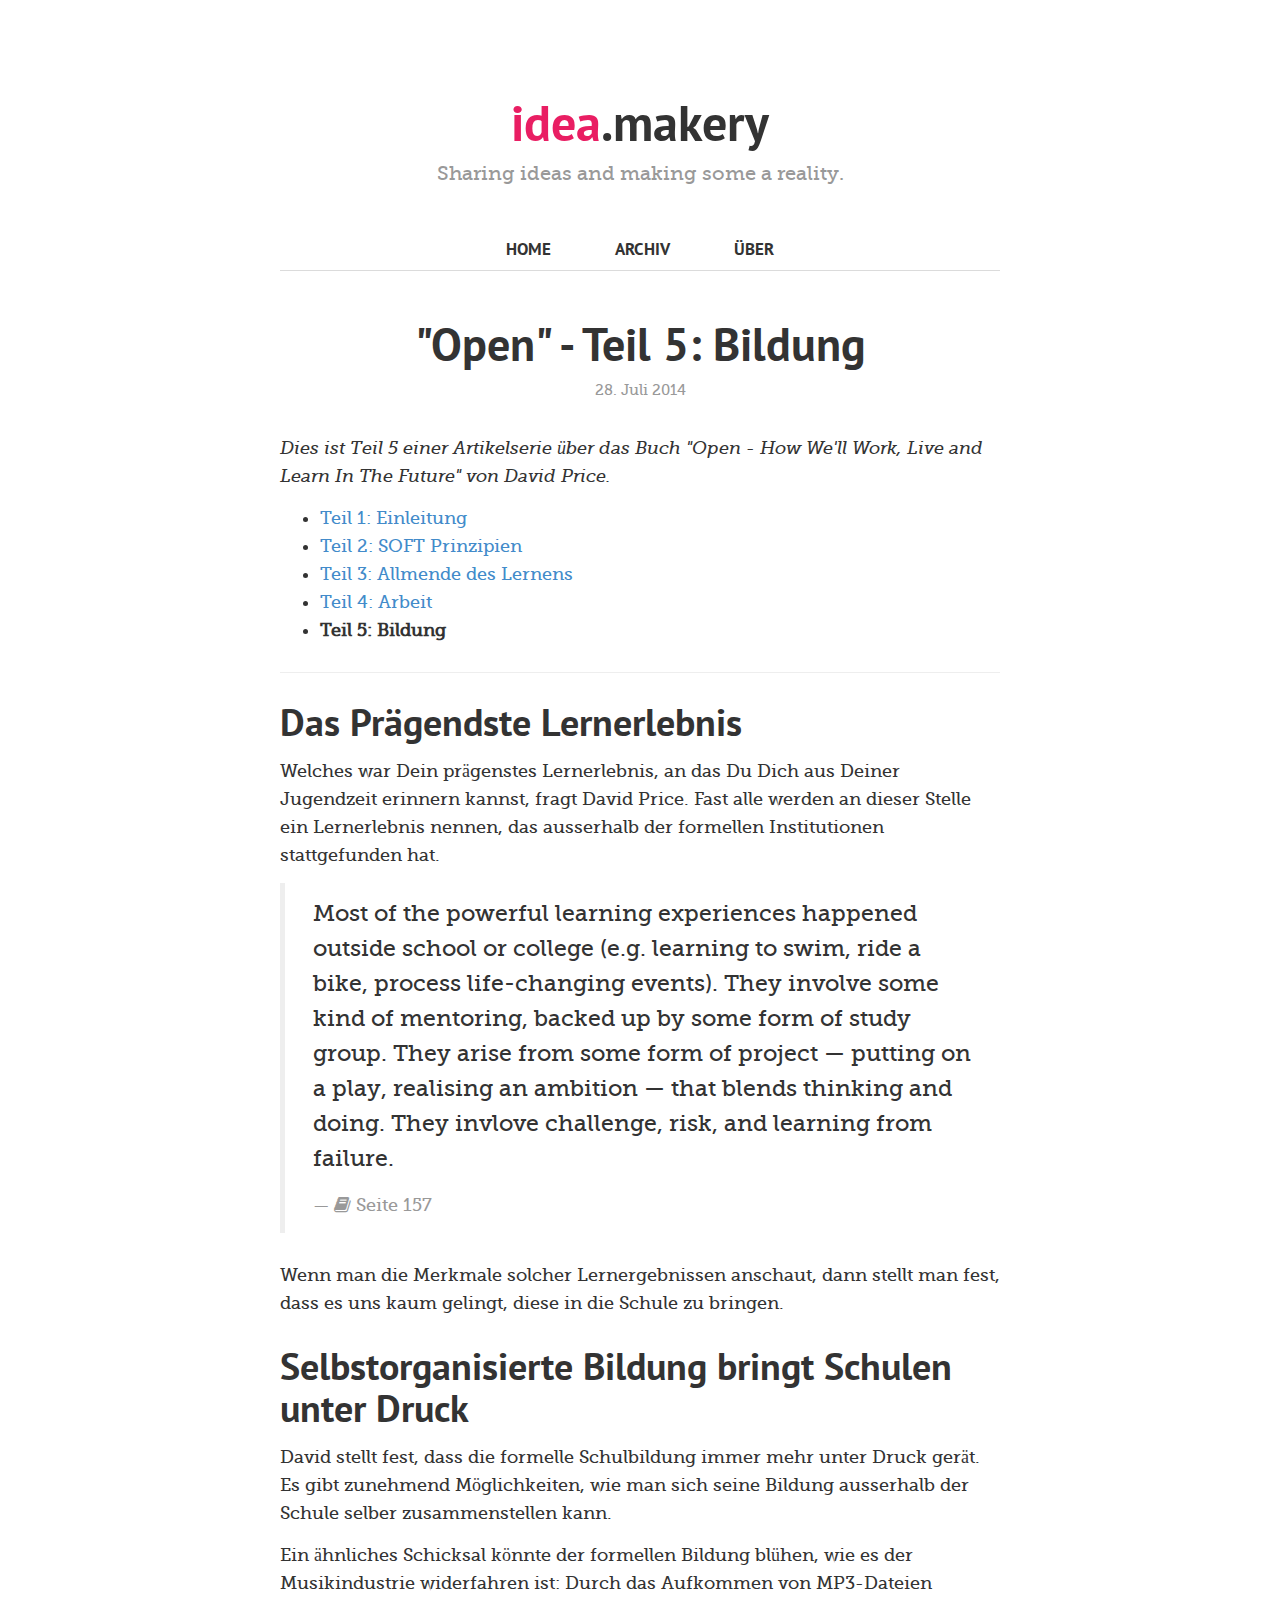
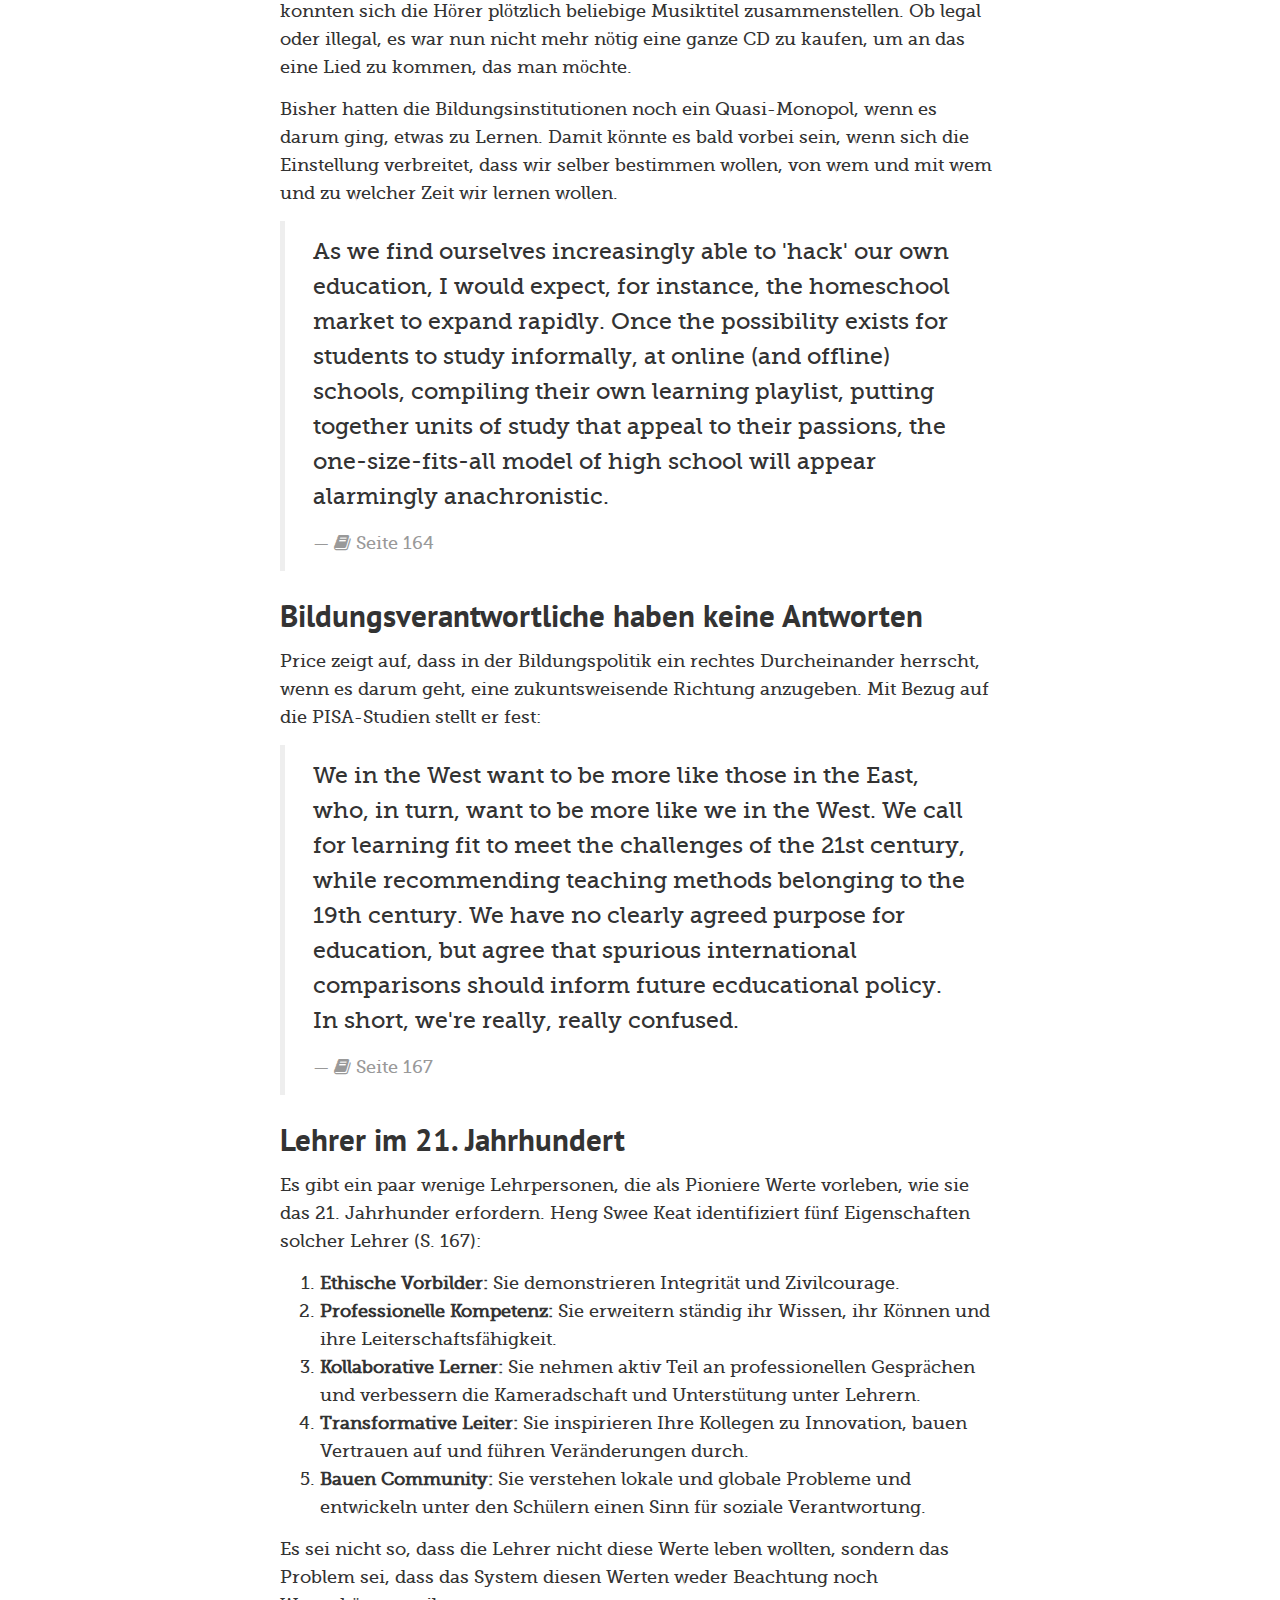
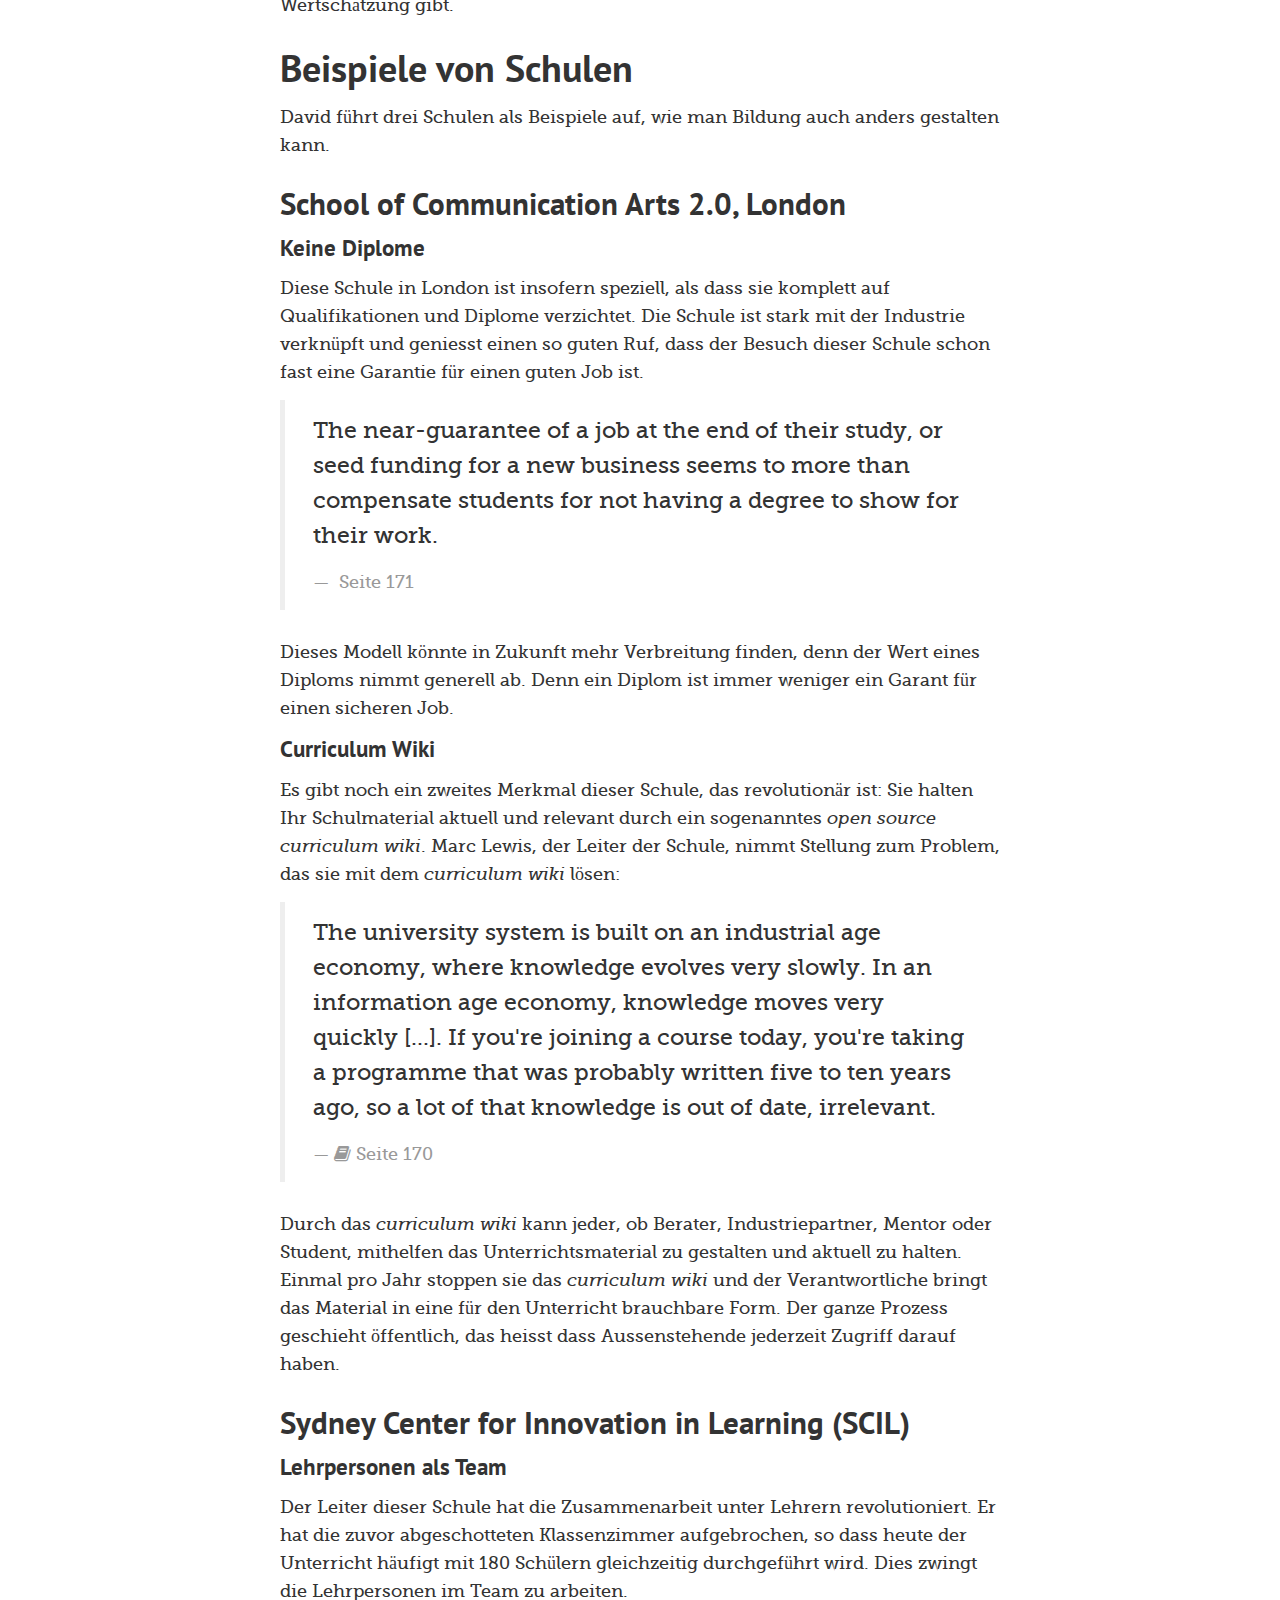
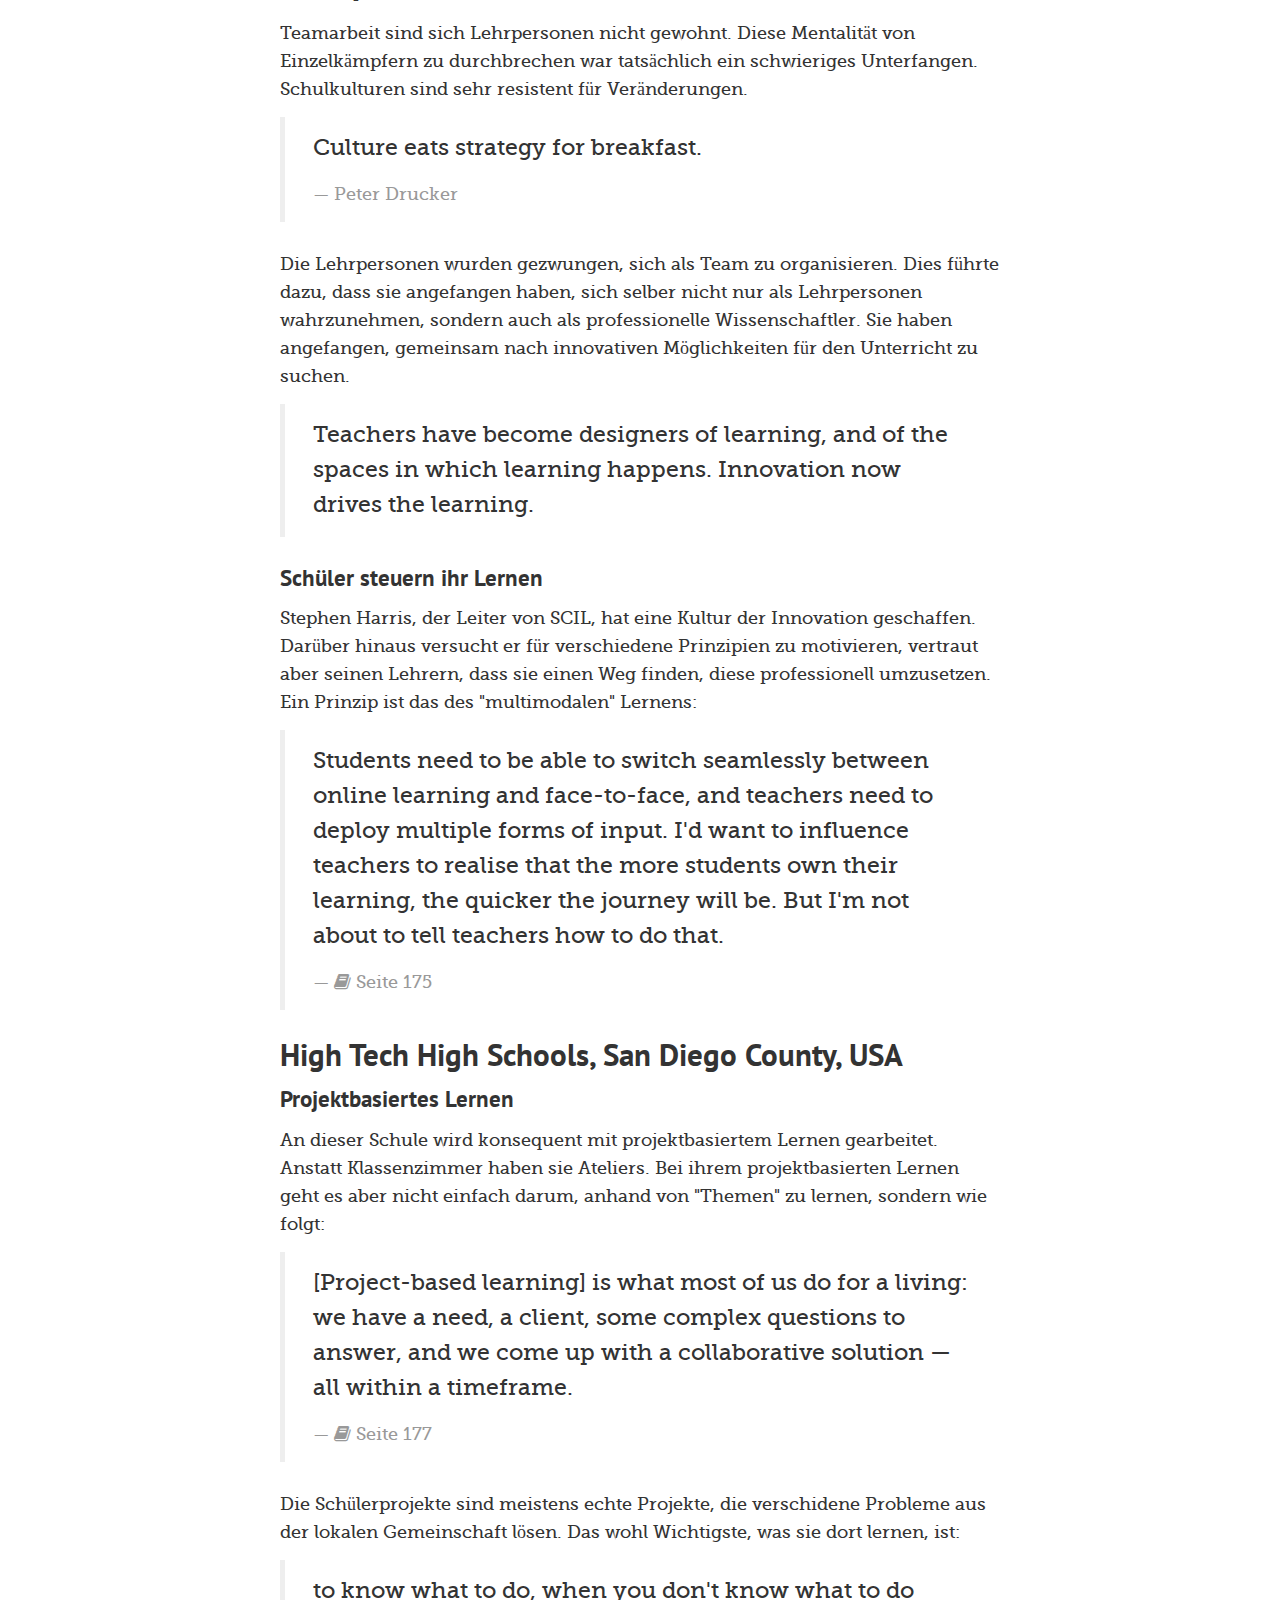
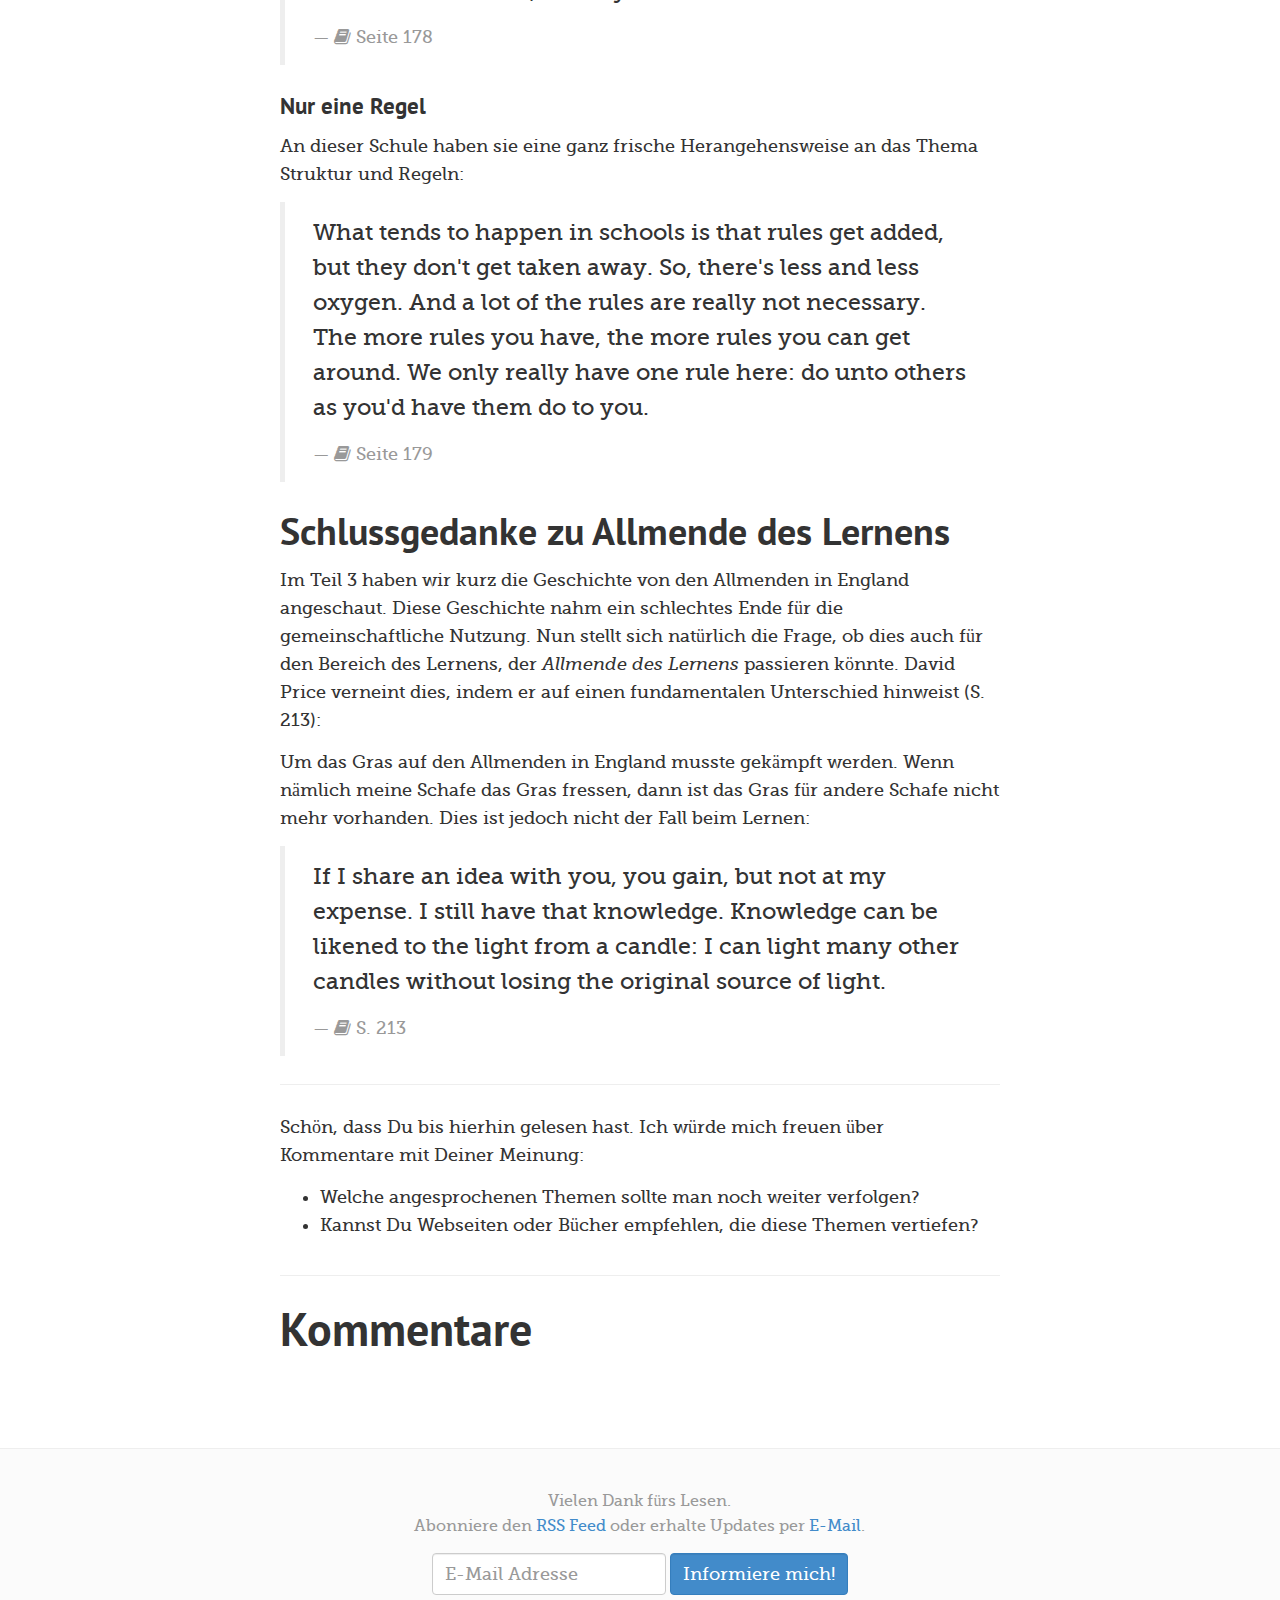
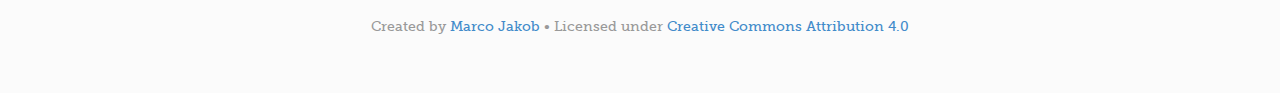
<file: blog/open-5-bildung/index.html>
﻿<!doctype html>
<html lang="en">
  <head>
    <meta charset="utf-8">
    <title>"Open" - Teil 5: Bildung - idea.makery.ch</title>
        <meta name="viewport" content="width=device-width, initial-scale=1.0">
    <link href="/theme/css/style.min.css" rel="stylesheet" type="text/css" media="all" />
    <link rel="alternate" type="application/rss+xml" href="/rss" title="idea.makery.ch - RSS Feed">
    <meta name="description" content="Welches war Dein prägenstes Lernerlebnis, an das Du Dich aus Deiner Jugendzeit erinnern kannst, fragt David Price. Fast alle werden an dieser Stelle ein Lernerlebnis nennen, das ausserhalb der formellen Institutionen stattgefunden hat.">

    <!-- Twitter Card data -->
    <meta name="twitter:card" value="summary">

    <!-- Open Graph data -->
    <meta property="og:title" content=""Open" - Teil 5: Bildung" />
    <meta property="og:type" content="article" />
    <meta property="og:description" content="Welches war Dein prägenstes Lernerlebnis, an das Du Dich aus Deiner Jugendzeit erinnern kannst, fragt David Price. Fast alle werden an dieser Stelle ein Lernerlebnis nennen, das ausserhalb der formellen Institutionen stattgefunden hat." />
    <meta property="og:url" content="http://idea.makery.ch/blog/open-5-bildung/" />
    
    <link rel="author" href="https://plus.google.com/114174035167840477870"/>
    <script>
  (function(i,s,o,g,r,a,m){i['GoogleAnalyticsObject']=r;i[r]=i[r]||function(){
  (i[r].q=i[r].q||[]).push(arguments)},i[r].l=1*new Date();a=s.createElement(o),
  m=s.getElementsByTagName(o)[0];a.async=1;a.src=g;m.parentNode.insertBefore(a,m)
  })(window,document,'script','//www.google-analytics.com/analytics.js','ga');
  ga('create', 'UA-34917397-2', 'makery.ch');
  ga('send', 'pageview');
</script>
  </head>
  <body>
    <header class="site-header container">
  <h1 class="site-title">
    <a href="/"><span class="main-text">idea</span>.makery</a>
  </h1>
  <div class="site-intro">
    <p>Sharing ideas and making some a reality.</p>
  </div>
</header>

    <div class="post-container container">
      <nav class="site-navigation">
  <ul>
    <li><a class="black-link" href="/">Home</a></li>
    <li><a class="black-link" href="/archive/">Archiv</a></li>
    <li><a class="black-link" href="/about/">Über</a></li>
  </ul>
</nav>
      
      <header class="post-header">
        <h1 class="post-title">"Open" - Teil 5: Bildung</h1>
        
        
        
        <div class="post-date text-center">
  <span>
28.
Juli
  2014  </span>

</div>
      </header>

      <section class="post-content">
        <p><em>Dies ist Teil 5 einer Artikelserie über das Buch "Open - How We'll Work, Live and Learn In The Future" von David Price.</em></p>
<ul>
<li><a href="/blog/open-1-einleitung/">Teil 1: Einleitung</a></li>
<li><a href="/blog/open-2-soft-prinzipien/">Teil 2: SOFT Prinzipien</a></li>
<li><a href="/blog/open-3-allmende-des-lernens/">Teil 3: Allmende des Lernens</a></li>
<li><a href="/blog/open-4-arbeit/">Teil 4: Arbeit</a></li>
<li><strong>Teil 5: Bildung</strong></li>
</ul>
<hr>
<h2 id="das-pr-gendste-lernerlebnis">Das Prägendste Lernerlebnis</h2>
<p>Welches war Dein prägenstes Lernerlebnis, an das Du Dich aus Deiner Jugendzeit erinnern kannst, fragt David Price. Fast alle werden an dieser Stelle ein Lernerlebnis nennen, das ausserhalb der formellen Institutionen stattgefunden hat.</p>
<blockquote>
<p>Most of the powerful learning experiences happened outside school or college (e.g. learning to swim, ride a bike, process life-changing events). They involve some kind of mentoring, backed up by some form of study group. They arise from some form of project &mdash; putting on a play, realising an ambition &mdash; that blends thinking and doing. They invlove challenge, risk, and learning from failure.</p>
<footer><i class="fa fa-book"></i> Seite 157</footer>

</blockquote>
<p>Wenn man die Merkmale solcher Lernergebnissen anschaut, dann stellt man fest, dass es uns kaum gelingt, diese in die Schule zu bringen.</p>
<h2 id="selbstorganisierte-bildung-bringt-schulen-unter-druck">Selbstorganisierte Bildung bringt Schulen unter Druck</h2>
<p>David stellt fest, dass die formelle Schulbildung immer mehr unter Druck gerät. Es gibt zunehmend Möglichkeiten, wie man sich seine Bildung ausserhalb der Schule selber zusammenstellen kann. </p>
<p>Ein ähnliches Schicksal könnte der formellen Bildung blühen, wie es der Musikindustrie widerfahren ist: Durch das Aufkommen von MP3-Dateien konnten sich die Hörer plötzlich beliebige Musiktitel zusammenstellen. Ob legal oder illegal, es war nun nicht mehr nötig eine ganze CD zu kaufen, um an das eine Lied zu kommen, das man möchte.</p>
<p>Bisher hatten die Bildungsinstitutionen noch ein Quasi-Monopol, wenn es darum ging, etwas zu Lernen. Damit könnte es bald vorbei sein, wenn sich die Einstellung verbreitet, dass wir selber bestimmen wollen, von wem und mit wem und zu welcher Zeit wir lernen wollen.</p>
<blockquote>
<p>As we find ourselves increasingly able to 'hack' our own education, I would expect, for instance, the homeschool market to expand rapidly. Once the possibility exists for students to study informally, at online (and offline) schools, compiling their own learning playlist, putting together units of study that appeal to their passions, the one-size-fits-all model of high school will appear alarmingly anachronistic.</p>
<footer><i class="fa fa-book"></i> Seite 164</footer>


</blockquote>
<h3 id="bildungsverantwortliche-haben-keine-antworten">Bildungsverantwortliche haben keine Antworten</h3>
<p>Price zeigt auf, dass in der Bildungspolitik ein rechtes Durcheinander herrscht, wenn es darum geht, eine zukuntsweisende Richtung anzugeben. Mit Bezug auf die PISA-Studien stellt er fest:</p>
<blockquote>
<p>We in the West want to be more like those in the East, who, in turn, want to be more like we in the West. We call for learning fit to meet the challenges of the 21st century, while recommending teaching methods belonging to the 19th century. We have no clearly agreed purpose for education, but agree that spurious international comparisons should inform future ecducational policy. In short, we're really, really confused.</p>
<footer><i class="fa fa-book"></i> Seite 167</footer>


</blockquote>
<h3 id="lehrer-im-21-jahrhundert">Lehrer im 21. Jahrhundert</h3>
<p>Es gibt ein paar wenige Lehrpersonen, die als Pioniere Werte vorleben, wie sie das 21. Jahrhunder erfordern. Heng Swee Keat identifiziert fünf Eigenschaften solcher Lehrer (S. 167):</p>
<ol>
<li><strong>Ethische Vorbilder:</strong> Sie demonstrieren Integrität und Zivilcourage.</li>
<li><strong>Professionelle Kompetenz:</strong> Sie erweitern ständig ihr Wissen, ihr Können und ihre Leiterschaftsfähigkeit.</li>
<li><strong>Kollaborative Lerner:</strong> Sie nehmen aktiv Teil an professionellen Gesprächen und verbessern die Kameradschaft und Unterstütung unter Lehrern.</li>
<li><strong>Transformative Leiter:</strong> Sie inspirieren Ihre Kollegen zu Innovation, bauen Vertrauen auf und führen Veränderungen durch.</li>
<li><strong>Bauen Community:</strong> Sie verstehen lokale und globale Probleme und entwickeln unter den Schülern einen Sinn für soziale Verantwortung.</li>
</ol>
<p>Es sei nicht so, dass die Lehrer nicht diese Werte leben wollten, sondern das Problem sei, dass das System diesen Werten weder Beachtung noch Wertschätzung gibt.</p>
<h2 id="beispiele-von-schulen">Beispiele von Schulen</h2>
<p>David führt drei Schulen als Beispiele auf, wie man Bildung auch anders gestalten kann.</p>
<h3 id="school-of-communication-arts-2-0-london">School of Communication Arts 2.0, London</h3>
<h4 id="keine-diplome">Keine Diplome</h4>
<p>Diese Schule in London ist insofern speziell, als dass sie komplett auf Qualifikationen und Diplome verzichtet. Die Schule ist stark mit der Industrie verknüpft und geniesst einen so guten Ruf, dass der Besuch  dieser Schule schon fast eine Garantie für einen guten Job ist.</p>
<blockquote>
<p>The near-guarantee of a job at the end of their study, or seed funding for a new business seems to more than compensate students for not having a degree to show for their work.</p>
<footer><i class="fa f-book"></i> Seite 171</footer>

</blockquote>
<p>Dieses Modell könnte in Zukunft mehr Verbreitung finden, denn der Wert eines Diploms nimmt generell ab. Denn ein Diplom ist immer weniger ein Garant für einen sicheren Job.</p>
<h4 id="curriculum-wiki">Curriculum Wiki</h4>
<p>Es gibt noch ein zweites Merkmal dieser Schule, das revolutionär ist: Sie halten Ihr Schulmaterial aktuell und relevant durch ein sogenanntes <em>open source curriculum wiki</em>. Marc Lewis, der Leiter der Schule, nimmt Stellung zum Problem, das sie mit dem <em>curriculum wiki</em> lösen:</p>
<blockquote>
<p>The university system is built on an industrial age economy, where knowledge evolves very slowly. In an information age economy, knowledge moves very quickly [...]. If you're joining a course today, you're taking a programme that was probably written five to ten years ago, so a lot of that knowledge is out of date, irrelevant.</p>
<footer><i class="fa fa-book"></i> Seite 170</footer>

</blockquote>
<p>Durch das <em>curriculum wiki</em> kann jeder, ob Berater, Industriepartner, Mentor oder Student, mithelfen das Unterrichtsmaterial zu gestalten und aktuell zu halten. Einmal pro Jahr stoppen sie das <em>curriculum wiki</em> und der Verantwortliche bringt das Material in eine für den Unterricht brauchbare Form. Der ganze Prozess geschieht öffentlich, das heisst dass Aussenstehende jederzeit Zugriff darauf haben.</p>
<h3 id="sydney-center-for-innovation-in-learning-scil-">Sydney Center for Innovation in Learning (SCIL)</h3>
<h4 id="lehrpersonen-als-team">Lehrpersonen als Team</h4>
<p>Der Leiter dieser Schule hat die Zusammenarbeit unter Lehrern revolutioniert. Er hat die zuvor abgeschotteten Klassenzimmer aufgebrochen, so dass heute der Unterricht häufigt mit 180 Schülern gleichzeitig durchgeführt wird. Dies zwingt die Lehrpersonen im Team zu arbeiten.</p>
<p>Teamarbeit sind sich Lehrpersonen nicht gewohnt. Diese Mentalität von Einzelkämpfern zu durchbrechen war tatsächlich ein schwieriges Unterfangen. Schulkulturen sind sehr resistent für Veränderungen. </p>
<blockquote>
<p>Culture eats strategy for breakfast.</p>
<footer>Peter Drucker</footer>

</blockquote>
<p>Die Lehrpersonen wurden gezwungen, sich als Team zu organisieren. Dies führte dazu, dass sie angefangen haben, sich selber nicht nur als Lehrpersonen wahrzunehmen, sondern auch als professionelle Wissenschaftler. Sie haben angefangen, gemeinsam nach innovativen Möglichkeiten für den Unterricht zu suchen.</p>
<blockquote>
<p>Teachers have become designers of learning, and of the spaces in which learning happens. Innovation now drives the learning.</p>
</blockquote>
<h4 id="sch-ler-steuern-ihr-lernen">Schüler steuern ihr Lernen</h4>
<p>Stephen Harris, der Leiter von SCIL, hat eine Kultur der Innovation geschaffen. Darüber hinaus versucht er für  verschiedene Prinzipien zu motivieren, vertraut aber seinen Lehrern, dass sie einen Weg finden, diese professionell umzusetzen. Ein Prinzip ist das des "multimodalen" Lernens: </p>
<blockquote>
<p>Students need to be able to switch seamlessly between online learning and face-to-face, and teachers need to deploy multiple forms of input. I'd want to influence teachers to realise that the more students own their learning, the quicker the journey will be. But I'm not about to tell teachers how to do that.</p>
<footer><i class="fa fa-book"></i> Seite 175</footer>


</blockquote>
<h3 id="high-tech-high-schools-san-diego-county-usa">High Tech High Schools, San Diego County, USA</h3>
<h4 id="projektbasiertes-lernen">Projektbasiertes Lernen</h4>
<p>An dieser Schule wird konsequent mit projektbasiertem Lernen gearbeitet. Anstatt Klassenzimmer haben sie Ateliers. Bei ihrem projektbasierten Lernen geht es aber nicht einfach darum, anhand von "Themen" zu lernen, sondern wie folgt:</p>
<blockquote>
<p>[Project-based learning] is what most of us do for a living: we have a need, a client, some complex questions to answer, and we come up with a collaborative solution &mdash; all within a timeframe.</p>
<footer><i class="fa fa-book"></i> Seite 177</footer>

</blockquote>
<p>Die Schülerprojekte sind meistens echte Projekte, die verschidene Probleme aus der lokalen Gemeinschaft lösen.  Das wohl Wichtigste, was sie dort lernen, ist:</p>
<blockquote>
<p>to know what to do, when you don't know what to do</p>
<footer><i class="fa fa-book"></i> Seite 178</footer>


</blockquote>
<h4 id="nur-eine-regel">Nur eine Regel</h4>
<p>An dieser Schule haben sie eine ganz frische Herangehensweise an das Thema Struktur und Regeln:</p>
<blockquote>
<p>What tends to happen in schools is that rules get added, but they don't get taken away. So, there's less and less oxygen. And a lot of the rules are really not necessary. The more rules you have, the more rules you can get around. We only really have one rule here: do unto others as you'd have them do to you.</p>
<footer><i class="fa fa-book"></i> Seite 179</footer>


</blockquote>
<h2 id="schlussgedanke-zu-allmende-des-lernens">Schlussgedanke zu Allmende des Lernens</h2>
<p>Im Teil 3 haben wir kurz die Geschichte von den Allmenden in England angeschaut. Diese Geschichte nahm ein schlechtes Ende für die gemeinschaftliche Nutzung. Nun stellt sich natürlich die Frage, ob dies auch für den Bereich des Lernens, der <em>Allmende des Lernens</em> passieren könnte. David Price verneint dies, indem er auf einen fundamentalen Unterschied hinweist (S. 213):</p>
<p>Um das Gras auf den Allmenden in England musste gekämpft werden. Wenn nämlich meine Schafe das Gras fressen, dann ist das Gras für andere Schafe nicht mehr vorhanden. Dies ist jedoch nicht der Fall beim Lernen:</p>
<blockquote>
<p>If I share an idea with you, you gain, but not at my expense. I still have that knowledge. Knowledge can be likened to the light from a candle: I can light many other candles without losing the original source of light.</p>
<footer><i class="fa fa-book"></i> S. 213</footer>


</blockquote>
<hr>
<p>Schön, dass Du bis hierhin gelesen hast. Ich würde mich freuen über Kommentare mit Deiner Meinung:</p>
<ul>
<li>Welche angesprochenen Themen sollte man noch weiter verfolgen?</li>
<li>Kannst Du Webseiten oder Bücher empfehlen, die diese Themen vertiefen?</li>
</ul>


      </section>
      
      
      <hr>
      <section class="post-comments">
        <h1>Kommentare </h1>
        <div id="disqus_thread"></div>
      </section>
      
    </div>
    
    <footer class="site-footer container-fluid">
  <div class="row">
    <div class="col-sm-offset-2 col-sm-8">
      <p>
        Vielen Dank fürs Lesen.<br />
        Abonniere den <a href="/rss">RSS Feed</a> oder erhalte Updates per <a href="https://tinyletter.com/idea-makery">E-Mail</a>.
      </p>
      
      <form class="form-inline" action="https://tinyletter.com/idea-makery" method="post" target="popupwindow" onsubmit="window.open('https://tinyletter.com/idea-makery', 'popupwindow', 'scrollbars=yes,width=800,height=600');return true">
        <div class="form-group">
          <input type="text" class="form-control" name="email" id="tlemail" placeholder="E-Mail Adresse" />
          <input type="hidden" value="1" name="embed"/>
          <input type="submit" class="form-control btn-primary" value="Informiere mich!" />
        </div>
      </form>
      
      <p>
        <small>
          Created by <a href="/about">Marco Jakob</a> • Licensed under <a rel="license" href="http://creativecommons.org/licenses/by/4.0/">Creative Commons Attribution 4.0</a>
        </small>
      </p>
    </div>
  </div>
</footer>

    
        
  
    
  

  
    
  
  
    
  
  
    
  

  <script type="text/javascript">
    /* * * CONFIGURATION VARIABLES * * */
    var disqus_shortname = 'ideamakery'; // Required - the forum shortname
    var disqus_identifier = '/blog/open-5-bildung/';
    var disqus_url = 'http://idea.makery.ch/blog/open-5-bildung/';
    var disqus_title = '"Open" - Teil 5: Bildung';

    /* * * DON'T EDIT BELOW THIS LINE * * */
    (function() {
        var dsq = document.createElement('script'); dsq.type = 'text/javascript'; dsq.async = true;
        dsq.src = '//' + disqus_shortname + '.disqus.com/embed.js';
        (document.getElementsByTagName('head')[0] || document.getElementsByTagName('body')[0]).appendChild(dsq);
    })();
  </script>

  </body>
</html>
</file>
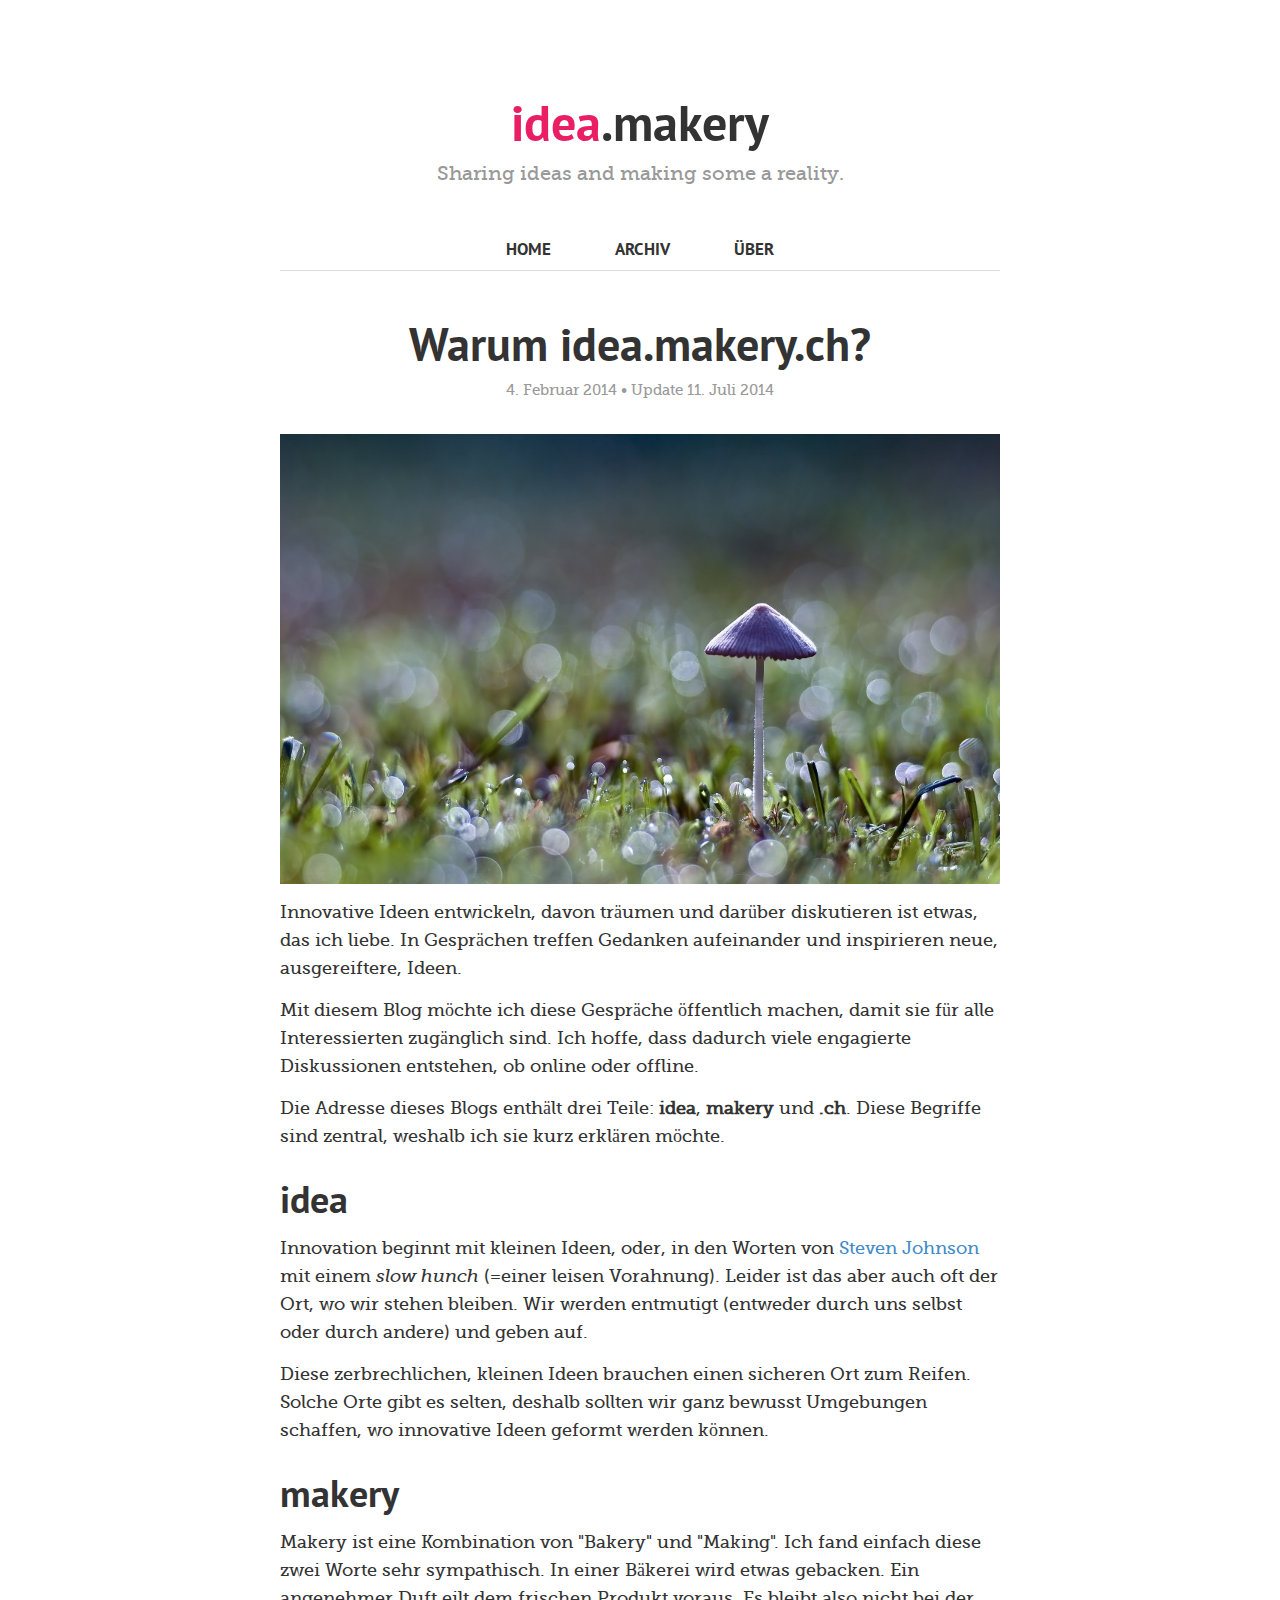
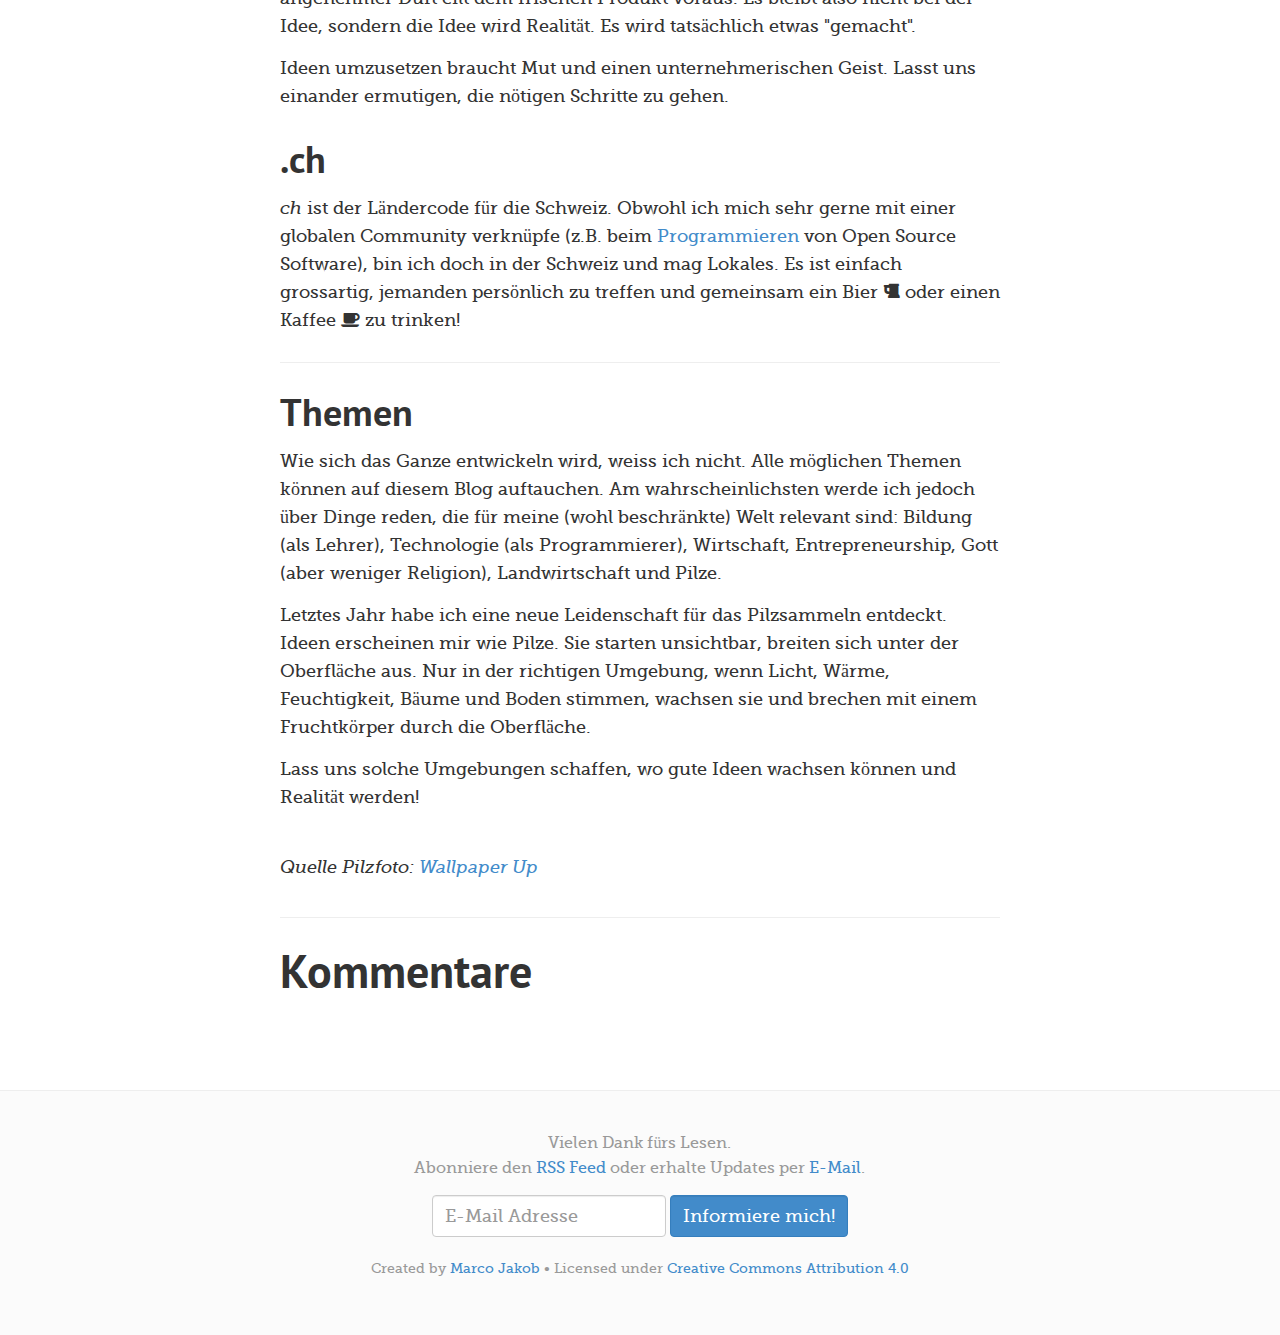
<file: blog/warum-idea-makery-ch/index.html>
﻿<!doctype html>
<html lang="en">
  <head>
    <meta charset="utf-8">
    <title>Warum idea.makery.ch? - idea.makery.ch</title>
        <meta name="viewport" content="width=device-width, initial-scale=1.0">
    <link href="/theme/css/style.min.css" rel="stylesheet" type="text/css" media="all" />
    <link rel="alternate" type="application/rss+xml" href="/rss" title="idea.makery.ch - RSS Feed">
    <meta name="description" content="Mit diesem Blog möchte ich diese Gespräche über Ideen öffentlich machen, damit sie für alle Interessierten zugänglich sind. Ich hoffe, dass dadurch viele engagierte Diskussionen entstehen, ob online oder offline.">

    <!-- Twitter Card data -->
    <meta name="twitter:card" value="summary">

    <!-- Open Graph data -->
    <meta property="og:title" content="Warum idea.makery.ch?" />
    <meta property="og:type" content="article" />
    <meta property="og:description" content="Mit diesem Blog möchte ich diese Gespräche über Ideen öffentlich machen, damit sie für alle Interessierten zugänglich sind. Ich hoffe, dass dadurch viele engagierte Diskussionen entstehen, ob online oder offline." />
    <meta property="og:url" content="http://idea.makery.ch/blog/warum-idea-makery-ch/" />
    
    <meta property="og:image" content="http://idea.makery.ch/assets/blog/14-02-04-warum-idea-makery-ch/mushroom.jpg" />
    
    <link rel="author" href="https://plus.google.com/114174035167840477870"/>
    <script>
  (function(i,s,o,g,r,a,m){i['GoogleAnalyticsObject']=r;i[r]=i[r]||function(){
  (i[r].q=i[r].q||[]).push(arguments)},i[r].l=1*new Date();a=s.createElement(o),
  m=s.getElementsByTagName(o)[0];a.async=1;a.src=g;m.parentNode.insertBefore(a,m)
  })(window,document,'script','//www.google-analytics.com/analytics.js','ga');
  ga('create', 'UA-34917397-2', 'makery.ch');
  ga('send', 'pageview');
</script>
  </head>
  <body>
    <header class="site-header container">
  <h1 class="site-title">
    <a href="/"><span class="main-text">idea</span>.makery</a>
  </h1>
  <div class="site-intro">
    <p>Sharing ideas and making some a reality.</p>
  </div>
</header>

    <div class="post-container container">
      <nav class="site-navigation">
  <ul>
    <li><a class="black-link" href="/">Home</a></li>
    <li><a class="black-link" href="/archive/">Archiv</a></li>
    <li><a class="black-link" href="/about/">Über</a></li>
  </ul>
</nav>
      
      <header class="post-header">
        <h1 class="post-title">Warum idea.makery.ch?</h1>
        
        
        
        <div class="post-date text-center">
  <span>
4.
Februar
  2014
     • 
    Update 11.
Juli
  2014
  </span>

</div>
      </header>

      <section class="post-content">
        <p><img src="/assets/blog/14-02-04-warum-idea-makery-ch/mushroom.jpg" alt="Mushroom"></p>
<p>Innovative Ideen entwickeln, davon träumen und darüber diskutieren ist etwas, das ich liebe. In Gesprächen treffen Gedanken aufeinander und inspirieren neue, ausgereiftere, Ideen.</p>
<p>Mit diesem Blog möchte ich diese Gespräche öffentlich machen, damit sie für alle Interessierten zugänglich sind. Ich hoffe, dass dadurch viele engagierte Diskussionen entstehen, ob online oder offline.</p>
<p>Die Adresse dieses Blogs enthält drei Teile: <strong>idea</strong>, <strong>makery</strong> und <strong>.ch</strong>. Diese Begriffe sind zentral, weshalb ich sie kurz erklären möchte.</p>
<h2 id="idea">idea</h2>
<p>Innovation beginnt mit kleinen Ideen, oder, in den Worten von <a href="https://www.youtube.com/watch?v=NugRZGDbPFU">Steven Johnson</a> mit einem <em>slow hunch</em> (=einer leisen Vorahnung). Leider ist das aber auch oft der Ort, wo wir stehen bleiben. Wir werden entmutigt (entweder durch uns selbst oder durch andere) und geben auf.</p>
<p>Diese zerbrechlichen, kleinen Ideen brauchen einen sicheren Ort zum Reifen. Solche Orte gibt es selten, deshalb sollten wir ganz bewusst Umgebungen schaffen, wo innovative Ideen geformt werden können. </p>
<h2 id="makery">makery</h2>
<p>Makery ist eine Kombination von "Bakery" und "Making". Ich fand einfach diese zwei Worte sehr sympathisch. In einer Bäkerei wird etwas gebacken. Ein angenehmer Duft eilt dem frischen Produkt voraus. Es bleibt also nicht bei der Idee, sondern die Idee wird Realität. Es wird tatsächlich etwas "gemacht".</p>
<p>Ideen umzusetzen braucht Mut und einen unternehmerischen Geist. Lasst uns einander ermutigen, die nötigen Schritte zu gehen.</p>
<h2 id="-ch">.ch</h2>
<p><em>ch</em> ist der Ländercode für die Schweiz. Obwohl ich mich sehr gerne mit einer globalen Community verknüpfe (z.B. beim <a href="http://code.makery.ch">Programmieren</a> von Open Source Software), bin ich doch in der Schweiz und mag Lokales. Es ist einfach grossartig, jemanden persönlich zu treffen und gemeinsam ein Bier <i class="fa fa-beer"></i> oder einen Kaffee <i class="fa fa-coffee"></i> zu trinken!</p>
<hr>
<h2 id="themen">Themen</h2>
<p>Wie sich das Ganze entwickeln wird, weiss ich nicht. Alle möglichen Themen können auf diesem Blog auftauchen. Am wahrscheinlichsten werde ich jedoch über Dinge reden, die für meine (wohl beschränkte) Welt relevant sind: Bildung (als Lehrer), Technologie (als Programmierer), Wirtschaft, Entrepreneurship, Gott (aber weniger Religion), Landwirtschaft und Pilze.</p>
<p>Letztes Jahr habe ich eine neue Leidenschaft für das Pilzsammeln entdeckt. Ideen erscheinen mir wie Pilze. Sie starten unsichtbar, breiten sich unter der Oberfläche aus. Nur in der richtigen Umgebung, wenn Licht, Wärme, Feuchtigkeit, Bäume und Boden stimmen, wachsen sie und brechen mit einem Fruchtkörper durch die Oberfläche. </p>
<p>Lass uns solche Umgebungen schaffen, wo gute Ideen wachsen können und Realität werden! </p>
<p><br>
<em>Quelle Pilzfoto: <a href="http://www.wallpaperup.com/14816/14816.html">Wallpaper Up</a></em></p>


      </section>
      
      
      <hr>
      <section class="post-comments">
        <h1>Kommentare </h1>
        <div id="disqus_thread"></div>
      </section>
      
    </div>
    
    <footer class="site-footer container-fluid">
  <div class="row">
    <div class="col-sm-offset-2 col-sm-8">
      <p>
        Vielen Dank fürs Lesen.<br />
        Abonniere den <a href="/rss">RSS Feed</a> oder erhalte Updates per <a href="https://tinyletter.com/idea-makery">E-Mail</a>.
      </p>
      
      <form class="form-inline" action="https://tinyletter.com/idea-makery" method="post" target="popupwindow" onsubmit="window.open('https://tinyletter.com/idea-makery', 'popupwindow', 'scrollbars=yes,width=800,height=600');return true">
        <div class="form-group">
          <input type="text" class="form-control" name="email" id="tlemail" placeholder="E-Mail Adresse" />
          <input type="hidden" value="1" name="embed"/>
          <input type="submit" class="form-control btn-primary" value="Informiere mich!" />
        </div>
      </form>
      
      <p>
        <small>
          Created by <a href="/about">Marco Jakob</a> • Licensed under <a rel="license" href="http://creativecommons.org/licenses/by/4.0/">Creative Commons Attribution 4.0</a>
        </small>
      </p>
    </div>
  </div>
</footer>

    
        
  
    
  

  
    
  
  
    
  
  
    
  

  <script type="text/javascript">
    /* * * CONFIGURATION VARIABLES * * */
    var disqus_shortname = 'ideamakery'; // Required - the forum shortname
    var disqus_identifier = '/blog/warum-idea-makery-ch/';
    var disqus_url = 'http://idea.makery.ch/blog/warum-idea-makery-ch/';
    var disqus_title = 'Warum idea.makery.ch?';

    /* * * DON'T EDIT BELOW THIS LINE * * */
    (function() {
        var dsq = document.createElement('script'); dsq.type = 'text/javascript'; dsq.async = true;
        dsq.src = '//' + disqus_shortname + '.disqus.com/embed.js';
        (document.getElementsByTagName('head')[0] || document.getElementsByTagName('body')[0]).appendChild(dsq);
    })();
  </script>

  </body>
</html>
</file>
<file: theme/css/style.min.css>
@import url(http://fonts.googleapis.com/css?family=PT+Sans:400,700,400italic,700italic);@import url(http://maxcdn.bootstrapcdn.com/font-awesome/4.1.0/css/font-awesome.min.css);@font-face{font-family:'Museo Slab';src:url(../fonts/Museo_Slab_500_2-webfont.eot);src:url(../fonts/Museo_Slab_500_2-webfont.eot?#iefix) format("embedded-opentype"),url(../fonts/Museo_Slab_500_2-webfont.woff) format("woff"),url(../fonts/Museo_Slab_500_2-webfont.ttf) format("truetype"),url(../fonts/Museo_Slab_500_2-webfont.svg#museo_slab500) format("svg");font-weight:'normal';font-style:normal}@font-face{font-family:'Museo Slab';src:url(../fonts/Museo_Slab_500italic-webfont.eot);src:url(../fonts/Museo_Slab_500italic-webfont.eot?#iefix) format("embedded-opentype"),url(../fonts/Museo_Slab_500italic-webfont.woff) format("woff"),url(../fonts/Museo_Slab_500italic-webfont.ttf) format("truetype"),url(../fonts/Museo_Slab_500italic-webfont.svg#MuseoSlab500Italic) format("svg");font-weight:'normal-italic';font-style:italic}/*!
 * Bootstrap v3.1.1 (http://getbootstrap.com)
 * Copyright 2011-2014 Twitter, Inc.
 * Licensed under MIT (https://github.com/twbs/bootstrap/blob/master/LICENSE)
 *//*! normalize.css v3.0.0 | MIT License | git.io/normalize */html{font-family:sans-serif;-ms-text-size-adjust:100%;-webkit-text-size-adjust:100%}body{margin:0}article,aside,details,figcaption,figure,footer,header,hgroup,main,nav,section,summary{display:block}audio,canvas,progress,video{display:inline-block;vertical-align:baseline}audio:not([controls]){display:none;height:0}[hidden],template{display:none}a{background:0 0}a:active,a:hover{outline:0}b,strong{font-weight:700}dfn{font-style:italic}h1{margin:.67em 0}mark{background:#ff0;color:#000}sub,sup{font-size:75%;line-height:0;position:relative;vertical-align:baseline}sup{top:-.5em}sub{bottom:-.25em}img{border:0}svg:not(:root){overflow:hidden}hr{-moz-box-sizing:content-box;-webkit-box-sizing:content-box;box-sizing:content-box;height:0}pre{overflow:auto}code,kbd,pre,samp{font-size:1em}button,input,optgroup,select,textarea{color:inherit;font:inherit;margin:0}button{overflow:visible}button,select{text-transform:none}button,html input[type=button],input[type=reset],input[type=submit]{-webkit-appearance:button;cursor:pointer}button[disabled],html input[disabled]{cursor:default}button::-moz-focus-inner,input::-moz-focus-inner{border:0;padding:0}input[type=checkbox],input[type=radio]{-webkit-box-sizing:border-box;-moz-box-sizing:border-box;box-sizing:border-box;padding:0}input[type=number]::-webkit-inner-spin-button,input[type=number]::-webkit-outer-spin-button{height:auto}input[type=search]::-webkit-search-cancel-button,input[type=search]::-webkit-search-decoration{-webkit-appearance:none}textarea{overflow:auto}optgroup{font-weight:700}table{border-collapse:collapse;border-spacing:0}td,th{padding:0}@media print{*{text-shadow:none!important;color:#000!important;background:transparent!important;-webkit-box-shadow:none!important;box-shadow:none!important}a,a:visited{text-decoration:underline}a[href]:after{content:" (" attr(href) ")"}abbr[title]:after{content:" (" attr(title) ")"}a[href^="#"]:after,a[href^="javascript:"]:after{content:""}blockquote,pre{border:1px solid #999;page-break-inside:avoid}thead{display:table-header-group}img,tr{page-break-inside:avoid}img{max-width:100%!important}h2,h3,p{orphans:3;widows:3}h2,h3{page-break-after:avoid}select{background:#fff!important}.navbar{display:none}.table td,.table th{background-color:#fff!important}.btn>.caret,.dropup>.btn>.caret{border-top-color:#000!important}.label{border:1px solid #000}.table{border-collapse:collapse!important}.table-bordered td,.table-bordered th{border:1px solid #ddd!important}}*,:after,:before{-webkit-box-sizing:border-box;-moz-box-sizing:border-box;box-sizing:border-box}html{font-size:62.5%;-webkit-tap-highlight-color:transparent}body{font-family:"Museo Slab",Georgia,"Times New Roman",Times,serif;font-size:18px;line-height:1.55556;color:#333;background-color:#fff}button,input,select,textarea{font-family:inherit;font-size:inherit;line-height:inherit}a{color:#428bca;text-decoration:none}a:focus,a:hover{color:#2a6496;text-decoration:underline}a:focus{outline:thin dotted;outline:5px auto -webkit-focus-ring-color;outline-offset:-2px}figure{margin:0}img{vertical-align:middle}.img-responsive{display:block;max-width:100%;height:auto}.img-rounded{border-radius:6px}.img-thumbnail{padding:4px;line-height:1.55556;background-color:#fff;border:1px solid #ddd;border-radius:4px;-webkit-transition:all .2s ease-in-out;transition:all .2s ease-in-out;display:inline-block;max-width:100%;height:auto}.img-circle{border-radius:50%}hr{margin-top:28px;margin-bottom:28px;border:0;border-top:1px solid #eee}.sr-only{position:absolute;width:1px;height:1px;margin:-1px;padding:0;overflow:hidden;clip:rect(0,0,0,0);border:0}.h1,.h2,.h3,.h4,.h5,.h6,h1,h2,h3,h4,h5,h6{font-family:"PT Sans","Helvetica Neue",Helvetica,Arial,sans-serif;font-weight:700;line-height:1.1;color:inherit}.h1 .small,.h1 small,.h2 .small,.h2 small,.h3 .small,.h3 small,.h4 .small,.h4 small,.h5 .small,.h5 small,.h6 .small,.h6 small,h1 .small,h1 small,h2 .small,h2 small,h3 .small,h3 small,h4 .small,h4 small,h5 .small,h5 small,h6 .small,h6 small{font-weight:400;line-height:1;color:#999}.h1,.h2,.h3,h1,h2,h3{margin-top:28px;margin-bottom:14px}.h1 .small,.h1 small,.h2 .small,.h2 small,.h3 .small,.h3 small,h1 .small,h1 small,h2 .small,h2 small,h3 .small,h3 small{font-size:65%}.h4,.h5,.h6,h4,h5,h6{margin-top:14px;margin-bottom:14px}.h4 .small,.h4 small,.h5 .small,.h5 small,.h6 .small,.h6 small,h4 .small,h4 small,h5 .small,h5 small,h6 .small,h6 small{font-size:75%}.h1,h1{font-size:46px}.h2,h2{font-size:38px}.h3,h3{font-size:31px}.h4,h4{font-size:23px}.h5,h5{font-size:18px}.h6,h6{font-size:16px}p{margin:0 0 14px}.lead{margin-bottom:28px;font-size:20px;font-weight:200;line-height:1.4}@media (min-width:768px){.lead{font-size:27px}}.small,small{font-size:85%}cite{font-style:normal}.text-left{text-align:left}.text-right{text-align:right}.text-center{text-align:center}.text-justify{text-align:justify}.text-muted{color:#999}.text-primary{color:#428bca}a.text-primary:hover{color:#3071a9}.text-success{color:#3c763d}a.text-success:hover{color:#2b542c}.text-info{color:#31708f}a.text-info:hover{color:#245269}.text-warning{color:#8a6d3b}a.text-warning:hover{color:#66512c}.text-danger{color:#a94442}a.text-danger:hover{color:#843534}.bg-primary{color:#fff;background-color:#428bca}a.bg-primary:hover{background-color:#3071a9}.bg-success{background-color:#dff0d8}a.bg-success:hover{background-color:#c1e2b3}.bg-info{background-color:#d9edf7}a.bg-info:hover{background-color:#afd9ee}.bg-warning{background-color:#fcf8e3}a.bg-warning:hover{background-color:#f7ecb5}.bg-danger{background-color:#f2dede}a.bg-danger:hover{background-color:#e4b9b9}.page-header{padding-bottom:13px;margin:56px 0 28px;border-bottom:1px solid #eee}ol,ul{margin-top:0;margin-bottom:14px}ol ol,ol ul,ul ol,ul ul{margin-bottom:0}.list-inline,.list-unstyled{padding-left:0;list-style:none}.list-inline{margin-left:-5px}.list-inline>li{display:inline-block;padding-left:5px;padding-right:5px}dl{margin-top:0;margin-bottom:28px}dd,dt{line-height:1.55556}dt{font-weight:700}dd{margin-left:0}@media (min-width:768px){.dl-horizontal dt{float:left;width:160px;clear:left;text-align:right;overflow:hidden;text-overflow:ellipsis;white-space:nowrap}.dl-horizontal dd{margin-left:180px}.dl-horizontal dd:after,.dl-horizontal dd:before{content:" ";display:table}.dl-horizontal dd:after{clear:both}}abbr[data-original-title],abbr[title]{cursor:help;border-bottom:1px dotted #999}.initialism{font-size:90%;text-transform:uppercase}blockquote{padding:14px 28px;margin:0 0 28px;font-size:22.5px;border-left:5px solid #eee}blockquote ol:last-child,blockquote p:last-child,blockquote ul:last-child{margin-bottom:0}blockquote .small,blockquote footer,blockquote small{display:block;font-size:80%;line-height:1.55556;color:#999}blockquote .small:before,blockquote footer:before,blockquote small:before{content:'\2014 \00A0'}.blockquote-reverse,blockquote.pull-right{padding-right:15px;padding-left:0;border-right:5px solid #eee;border-left:0;text-align:right}.blockquote-reverse .small:before,.blockquote-reverse footer:before,.blockquote-reverse small:before,blockquote.pull-right .small:before,blockquote.pull-right footer:before,blockquote.pull-right small:before{content:''}.blockquote-reverse .small:after,.blockquote-reverse footer:after,.blockquote-reverse small:after,blockquote.pull-right .small:after,blockquote.pull-right footer:after,blockquote.pull-right small:after{content:'\00A0 \2014'}blockquote:after,blockquote:before{content:""}address{margin-bottom:28px;font-style:normal;line-height:1.55556}code,kbd,pre,samp{font-family:Menlo,Monaco,Consolas,"Courier New",monospace}code{padding:2px 4px;font-size:90%;color:#c7254e;background-color:#f9f2f4;white-space:nowrap;border-radius:4px}kbd{padding:2px 4px;font-size:90%;color:#fff;background-color:#333;border-radius:3px;-webkit-box-shadow:inset 0 -1px 0 rgba(0,0,0,.25);box-shadow:inset 0 -1px 0 rgba(0,0,0,.25)}pre{display:block;padding:13.5px;margin:0 0 14px;line-height:1.55556;word-break:break-all;word-wrap:break-word;color:#333;background-color:#f5f5f5;border:1px solid #ccc;border-radius:4px}pre code{padding:0;font-size:inherit;color:inherit;white-space:pre-wrap;background-color:transparent;border-radius:0}.pre-scrollable{max-height:30em;overflow-y:scroll}.container{margin-right:auto;margin-left:auto;padding-left:15px;padding-right:15px}.container:after,.container:before{content:" ";display:table}.container:after{clear:both}@media (min-width:768px){.container{width:750px}}@media (min-width:992px){.container{width:970px}}@media (min-width:1200px){.container{width:1170px}}.container-fluid{margin-right:auto;margin-left:auto;padding-left:15px;padding-right:15px}.container-fluid:after,.container-fluid:before{content:" ";display:table}.container-fluid:after{clear:both}.row{margin-left:-15px;margin-right:-15px}.row:after,.row:before{content:" ";display:table}.row:after{clear:both}.col-lg-1,.col-lg-10,.col-lg-11,.col-lg-12,.col-lg-2,.col-lg-3,.col-lg-4,.col-lg-5,.col-lg-6,.col-lg-7,.col-lg-8,.col-lg-9,.col-md-1,.col-md-10,.col-md-11,.col-md-12,.col-md-2,.col-md-3,.col-md-4,.col-md-5,.col-md-6,.col-md-7,.col-md-8,.col-md-9,.col-sm-1,.col-sm-10,.col-sm-11,.col-sm-12,.col-sm-2,.col-sm-3,.col-sm-4,.col-sm-5,.col-sm-6,.col-sm-7,.col-sm-8,.col-sm-9,.col-xs-1,.col-xs-10,.col-xs-11,.col-xs-12,.col-xs-2,.col-xs-3,.col-xs-4,.col-xs-5,.col-xs-6,.col-xs-7,.col-xs-8,.col-xs-9{position:relative;min-height:1px;padding-left:15px;padding-right:15px}.col-xs-1,.col-xs-10,.col-xs-11,.col-xs-12,.col-xs-2,.col-xs-3,.col-xs-4,.col-xs-5,.col-xs-6,.col-xs-7,.col-xs-8,.col-xs-9{float:left}.col-xs-1{width:8.33333%}.col-xs-2{width:16.66667%}.col-xs-3{width:25%}.col-xs-4{width:33.33333%}.col-xs-5{width:41.66667%}.col-xs-6{width:50%}.col-xs-7{width:58.33333%}.col-xs-8{width:66.66667%}.col-xs-9{width:75%}.col-xs-10{width:83.33333%}.col-xs-11{width:91.66667%}.col-xs-12{width:100%}.col-xs-pull-0{right:0}.col-xs-pull-1{right:8.33333%}.col-xs-pull-2{right:16.66667%}.col-xs-pull-3{right:25%}.col-xs-pull-4{right:33.33333%}.col-xs-pull-5{right:41.66667%}.col-xs-pull-6{right:50%}.col-xs-pull-7{right:58.33333%}.col-xs-pull-8{right:66.66667%}.col-xs-pull-9{right:75%}.col-xs-pull-10{right:83.33333%}.col-xs-pull-11{right:91.66667%}.col-xs-pull-12{right:100%}.col-xs-push-0{left:0}.col-xs-push-1{left:8.33333%}.col-xs-push-2{left:16.66667%}.col-xs-push-3{left:25%}.col-xs-push-4{left:33.33333%}.col-xs-push-5{left:41.66667%}.col-xs-push-6{left:50%}.col-xs-push-7{left:58.33333%}.col-xs-push-8{left:66.66667%}.col-xs-push-9{left:75%}.col-xs-push-10{left:83.33333%}.col-xs-push-11{left:91.66667%}.col-xs-push-12{left:100%}.col-xs-offset-0{margin-left:0}.col-xs-offset-1{margin-left:8.33333%}.col-xs-offset-2{margin-left:16.66667%}.col-xs-offset-3{margin-left:25%}.col-xs-offset-4{margin-left:33.33333%}.col-xs-offset-5{margin-left:41.66667%}.col-xs-offset-6{margin-left:50%}.col-xs-offset-7{margin-left:58.33333%}.col-xs-offset-8{margin-left:66.66667%}.col-xs-offset-9{margin-left:75%}.col-xs-offset-10{margin-left:83.33333%}.col-xs-offset-11{margin-left:91.66667%}.col-xs-offset-12{margin-left:100%}@media (min-width:768px){.col-sm-1,.col-sm-10,.col-sm-11,.col-sm-12,.col-sm-2,.col-sm-3,.col-sm-4,.col-sm-5,.col-sm-6,.col-sm-7,.col-sm-8,.col-sm-9{float:left}.col-sm-1{width:8.33333%}.col-sm-2{width:16.66667%}.col-sm-3{width:25%}.col-sm-4{width:33.33333%}.col-sm-5{width:41.66667%}.col-sm-6{width:50%}.col-sm-7{width:58.33333%}.col-sm-8{width:66.66667%}.col-sm-9{width:75%}.col-sm-10{width:83.33333%}.col-sm-11{width:91.66667%}.col-sm-12{width:100%}.col-sm-pull-0{right:0}.col-sm-pull-1{right:8.33333%}.col-sm-pull-2{right:16.66667%}.col-sm-pull-3{right:25%}.col-sm-pull-4{right:33.33333%}.col-sm-pull-5{right:41.66667%}.col-sm-pull-6{right:50%}.col-sm-pull-7{right:58.33333%}.col-sm-pull-8{right:66.66667%}.col-sm-pull-9{right:75%}.col-sm-pull-10{right:83.33333%}.col-sm-pull-11{right:91.66667%}.col-sm-pull-12{right:100%}.col-sm-push-0{left:0}.col-sm-push-1{left:8.33333%}.col-sm-push-2{left:16.66667%}.col-sm-push-3{left:25%}.col-sm-push-4{left:33.33333%}.col-sm-push-5{left:41.66667%}.col-sm-push-6{left:50%}.col-sm-push-7{left:58.33333%}.col-sm-push-8{left:66.66667%}.col-sm-push-9{left:75%}.col-sm-push-10{left:83.33333%}.col-sm-push-11{left:91.66667%}.col-sm-push-12{left:100%}.col-sm-offset-0{margin-left:0}.col-sm-offset-1{margin-left:8.33333%}.col-sm-offset-2{margin-left:16.66667%}.col-sm-offset-3{margin-left:25%}.col-sm-offset-4{margin-left:33.33333%}.col-sm-offset-5{margin-left:41.66667%}.col-sm-offset-6{margin-left:50%}.col-sm-offset-7{margin-left:58.33333%}.col-sm-offset-8{margin-left:66.66667%}.col-sm-offset-9{margin-left:75%}.col-sm-offset-10{margin-left:83.33333%}.col-sm-offset-11{margin-left:91.66667%}.col-sm-offset-12{margin-left:100%}}@media (min-width:992px){.col-md-1,.col-md-10,.col-md-11,.col-md-12,.col-md-2,.col-md-3,.col-md-4,.col-md-5,.col-md-6,.col-md-7,.col-md-8,.col-md-9{float:left}.col-md-1{width:8.33333%}.col-md-2{width:16.66667%}.col-md-3{width:25%}.col-md-4{width:33.33333%}.col-md-5{width:41.66667%}.col-md-6{width:50%}.col-md-7{width:58.33333%}.col-md-8{width:66.66667%}.col-md-9{width:75%}.col-md-10{width:83.33333%}.col-md-11{width:91.66667%}.col-md-12{width:100%}.col-md-pull-0{right:0}.col-md-pull-1{right:8.33333%}.col-md-pull-2{right:16.66667%}.col-md-pull-3{right:25%}.col-md-pull-4{right:33.33333%}.col-md-pull-5{right:41.66667%}.col-md-pull-6{right:50%}.col-md-pull-7{right:58.33333%}.col-md-pull-8{right:66.66667%}.col-md-pull-9{right:75%}.col-md-pull-10{right:83.33333%}.col-md-pull-11{right:91.66667%}.col-md-pull-12{right:100%}.col-md-push-0{left:0}.col-md-push-1{left:8.33333%}.col-md-push-2{left:16.66667%}.col-md-push-3{left:25%}.col-md-push-4{left:33.33333%}.col-md-push-5{left:41.66667%}.col-md-push-6{left:50%}.col-md-push-7{left:58.33333%}.col-md-push-8{left:66.66667%}.col-md-push-9{left:75%}.col-md-push-10{left:83.33333%}.col-md-push-11{left:91.66667%}.col-md-push-12{left:100%}.col-md-offset-0{margin-left:0}.col-md-offset-1{margin-left:8.33333%}.col-md-offset-2{margin-left:16.66667%}.col-md-offset-3{margin-left:25%}.col-md-offset-4{margin-left:33.33333%}.col-md-offset-5{margin-left:41.66667%}.col-md-offset-6{margin-left:50%}.col-md-offset-7{margin-left:58.33333%}.col-md-offset-8{margin-left:66.66667%}.col-md-offset-9{margin-left:75%}.col-md-offset-10{margin-left:83.33333%}.col-md-offset-11{margin-left:91.66667%}.col-md-offset-12{margin-left:100%}}@media (min-width:1200px){.col-lg-1,.col-lg-10,.col-lg-11,.col-lg-12,.col-lg-2,.col-lg-3,.col-lg-4,.col-lg-5,.col-lg-6,.col-lg-7,.col-lg-8,.col-lg-9{float:left}.col-lg-1{width:8.33333%}.col-lg-2{width:16.66667%}.col-lg-3{width:25%}.col-lg-4{width:33.33333%}.col-lg-5{width:41.66667%}.col-lg-6{width:50%}.col-lg-7{width:58.33333%}.col-lg-8{width:66.66667%}.col-lg-9{width:75%}.col-lg-10{width:83.33333%}.col-lg-11{width:91.66667%}.col-lg-12{width:100%}.col-lg-pull-0{right:0}.col-lg-pull-1{right:8.33333%}.col-lg-pull-2{right:16.66667%}.col-lg-pull-3{right:25%}.col-lg-pull-4{right:33.33333%}.col-lg-pull-5{right:41.66667%}.col-lg-pull-6{right:50%}.col-lg-pull-7{right:58.33333%}.col-lg-pull-8{right:66.66667%}.col-lg-pull-9{right:75%}.col-lg-pull-10{right:83.33333%}.col-lg-pull-11{right:91.66667%}.col-lg-pull-12{right:100%}.col-lg-push-0{left:0}.col-lg-push-1{left:8.33333%}.col-lg-push-2{left:16.66667%}.col-lg-push-3{left:25%}.col-lg-push-4{left:33.33333%}.col-lg-push-5{left:41.66667%}.col-lg-push-6{left:50%}.col-lg-push-7{left:58.33333%}.col-lg-push-8{left:66.66667%}.col-lg-push-9{left:75%}.col-lg-push-10{left:83.33333%}.col-lg-push-11{left:91.66667%}.col-lg-push-12{left:100%}.col-lg-offset-0{margin-left:0}.col-lg-offset-1{margin-left:8.33333%}.col-lg-offset-2{margin-left:16.66667%}.col-lg-offset-3{margin-left:25%}.col-lg-offset-4{margin-left:33.33333%}.col-lg-offset-5{margin-left:41.66667%}.col-lg-offset-6{margin-left:50%}.col-lg-offset-7{margin-left:58.33333%}.col-lg-offset-8{margin-left:66.66667%}.col-lg-offset-9{margin-left:75%}.col-lg-offset-10{margin-left:83.33333%}.col-lg-offset-11{margin-left:91.66667%}.col-lg-offset-12{margin-left:100%}}table{max-width:100%;background-color:transparent}th{text-align:left}.table{width:100%;margin-bottom:28px}.table>tbody>tr>td,.table>tbody>tr>th,.table>tfoot>tr>td,.table>tfoot>tr>th,.table>thead>tr>td,.table>thead>tr>th{padding:8px;line-height:1.55556;vertical-align:top;border-top:1px solid #ddd}.table>thead>tr>th{vertical-align:bottom;border-bottom:2px solid #ddd}.table>caption+thead>tr:first-child>td,.table>caption+thead>tr:first-child>th,.table>colgroup+thead>tr:first-child>td,.table>colgroup+thead>tr:first-child>th,.table>thead:first-child>tr:first-child>td,.table>thead:first-child>tr:first-child>th{border-top:0}.table>tbody+tbody{border-top:2px solid #ddd}.table .table{background-color:#fff}.table-condensed>tbody>tr>td,.table-condensed>tbody>tr>th,.table-condensed>tfoot>tr>td,.table-condensed>tfoot>tr>th,.table-condensed>thead>tr>td,.table-condensed>thead>tr>th{padding:5px}.table-bordered,.table-bordered>tbody>tr>td,.table-bordered>tbody>tr>th,.table-bordered>tfoot>tr>td,.table-bordered>tfoot>tr>th,.table-bordered>thead>tr>td,.table-bordered>thead>tr>th{border:1px solid #ddd}.table-bordered>thead>tr>td,.table-bordered>thead>tr>th{border-bottom-width:2px}.table-striped>tbody>tr:nth-child(odd)>td,.table-striped>tbody>tr:nth-child(odd)>th{background-color:#f9f9f9}.table-hover>tbody>tr:hover>td,.table-hover>tbody>tr:hover>th{background-color:#f5f5f5}table col[class*=col-]{position:static;float:none;display:table-column}table td[class*=col-],table th[class*=col-]{position:static;float:none;display:table-cell}.table>tbody>tr.active>td,.table>tbody>tr.active>th,.table>tbody>tr>td.active,.table>tbody>tr>th.active,.table>tfoot>tr.active>td,.table>tfoot>tr.active>th,.table>tfoot>tr>td.active,.table>tfoot>tr>th.active,.table>thead>tr.active>td,.table>thead>tr.active>th,.table>thead>tr>td.active,.table>thead>tr>th.active{background-color:#f5f5f5}.table-hover>tbody>tr.active:hover>td,.table-hover>tbody>tr.active:hover>th,.table-hover>tbody>tr>td.active:hover,.table-hover>tbody>tr>th.active:hover{background-color:#e8e8e8}.table>tbody>tr.success>td,.table>tbody>tr.success>th,.table>tbody>tr>td.success,.table>tbody>tr>th.success,.table>tfoot>tr.success>td,.table>tfoot>tr.success>th,.table>tfoot>tr>td.success,.table>tfoot>tr>th.success,.table>thead>tr.success>td,.table>thead>tr.success>th,.table>thead>tr>td.success,.table>thead>tr>th.success{background-color:#dff0d8}.table-hover>tbody>tr.success:hover>td,.table-hover>tbody>tr.success:hover>th,.table-hover>tbody>tr>td.success:hover,.table-hover>tbody>tr>th.success:hover{background-color:#d0e9c6}.table>tbody>tr.info>td,.table>tbody>tr.info>th,.table>tbody>tr>td.info,.table>tbody>tr>th.info,.table>tfoot>tr.info>td,.table>tfoot>tr.info>th,.table>tfoot>tr>td.info,.table>tfoot>tr>th.info,.table>thead>tr.info>td,.table>thead>tr.info>th,.table>thead>tr>td.info,.table>thead>tr>th.info{background-color:#d9edf7}.table-hover>tbody>tr.info:hover>td,.table-hover>tbody>tr.info:hover>th,.table-hover>tbody>tr>td.info:hover,.table-hover>tbody>tr>th.info:hover{background-color:#c4e3f3}.table>tbody>tr.warning>td,.table>tbody>tr.warning>th,.table>tbody>tr>td.warning,.table>tbody>tr>th.warning,.table>tfoot>tr.warning>td,.table>tfoot>tr.warning>th,.table>tfoot>tr>td.warning,.table>tfoot>tr>th.warning,.table>thead>tr.warning>td,.table>thead>tr.warning>th,.table>thead>tr>td.warning,.table>thead>tr>th.warning{background-color:#fcf8e3}.table-hover>tbody>tr.warning:hover>td,.table-hover>tbody>tr.warning:hover>th,.table-hover>tbody>tr>td.warning:hover,.table-hover>tbody>tr>th.warning:hover{background-color:#faf2cc}.table>tbody>tr.danger>td,.table>tbody>tr.danger>th,.table>tbody>tr>td.danger,.table>tbody>tr>th.danger,.table>tfoot>tr.danger>td,.table>tfoot>tr.danger>th,.table>tfoot>tr>td.danger,.table>tfoot>tr>th.danger,.table>thead>tr.danger>td,.table>thead>tr.danger>th,.table>thead>tr>td.danger,.table>thead>tr>th.danger{background-color:#f2dede}.table-hover>tbody>tr.danger:hover>td,.table-hover>tbody>tr.danger:hover>th,.table-hover>tbody>tr>td.danger:hover,.table-hover>tbody>tr>th.danger:hover{background-color:#ebcccc}@media (max-width:767px){.table-responsive{width:100%;margin-bottom:21px;overflow-y:hidden;overflow-x:scroll;-ms-overflow-style:-ms-autohiding-scrollbar;border:1px solid #ddd;-webkit-overflow-scrolling:touch}.table-responsive>.table{margin-bottom:0}.table-responsive>.table>tbody>tr>td,.table-responsive>.table>tbody>tr>th,.table-responsive>.table>tfoot>tr>td,.table-responsive>.table>tfoot>tr>th,.table-responsive>.table>thead>tr>td,.table-responsive>.table>thead>tr>th{white-space:nowrap}.table-responsive>.table-bordered{border:0}.table-responsive>.table-bordered>tbody>tr>td:first-child,.table-responsive>.table-bordered>tbody>tr>th:first-child,.table-responsive>.table-bordered>tfoot>tr>td:first-child,.table-responsive>.table-bordered>tfoot>tr>th:first-child,.table-responsive>.table-bordered>thead>tr>td:first-child,.table-responsive>.table-bordered>thead>tr>th:first-child{border-left:0}.table-responsive>.table-bordered>tbody>tr>td:last-child,.table-responsive>.table-bordered>tbody>tr>th:last-child,.table-responsive>.table-bordered>tfoot>tr>td:last-child,.table-responsive>.table-bordered>tfoot>tr>th:last-child,.table-responsive>.table-bordered>thead>tr>td:last-child,.table-responsive>.table-bordered>thead>tr>th:last-child{border-right:0}.table-responsive>.table-bordered>tbody>tr:last-child>td,.table-responsive>.table-bordered>tbody>tr:last-child>th,.table-responsive>.table-bordered>tfoot>tr:last-child>td,.table-responsive>.table-bordered>tfoot>tr:last-child>th{border-bottom:0}}fieldset{padding:0;margin:0;border:0;min-width:0}legend{display:block;width:100%;padding:0;margin-bottom:28px;font-size:27px;line-height:inherit;color:#333;border:0;border-bottom:1px solid #e5e5e5}label{display:inline-block;margin-bottom:5px;font-weight:700}input[type=search]{-webkit-box-sizing:border-box;-moz-box-sizing:border-box;box-sizing:border-box}input[type=checkbox],input[type=radio]{margin:4px 0 0;line-height:normal}input[type=file]{display:block}input[type=range]{display:block;width:100%}select[multiple],select[size]{height:auto}input[type=checkbox]:focus,input[type=file]:focus,input[type=radio]:focus{outline:thin dotted;outline:5px auto -webkit-focus-ring-color;outline-offset:-2px}output{display:block;padding-top:7px;font-size:18px;line-height:1.55556;color:#555}.form-control{display:block;width:100%;height:42px;padding:6px 12px;font-size:18px;line-height:1.55556;color:#555;background-color:#fff;background-image:none;border:1px solid #ccc;border-radius:4px;-webkit-box-shadow:inset 0 1px 1px rgba(0,0,0,.075);box-shadow:inset 0 1px 1px rgba(0,0,0,.075);-webkit-transition:border-color ease-in-out .15s,-webkit-box-shadow ease-in-out .15s;transition:border-color ease-in-out .15s,box-shadow ease-in-out .15s}.form-control:focus{border-color:#66afe9;outline:0;-webkit-box-shadow:inset 0 1px 1px rgba(0,0,0,.075),0 0 8px rgba(102,175,233,.6);box-shadow:inset 0 1px 1px rgba(0,0,0,.075),0 0 8px rgba(102,175,233,.6)}.form-control::-moz-placeholder{color:#999;opacity:1}.form-control:-ms-input-placeholder{color:#999}.form-control::-webkit-input-placeholder{color:#999}.form-control[disabled],.form-control[readonly],fieldset[disabled] .form-control{cursor:not-allowed;background-color:#eee;opacity:1}textarea.form-control{height:auto}input[type=search]{-webkit-appearance:none}input[type=date]{line-height:42px}.form-group{margin-bottom:15px}.checkbox,.radio{display:block;min-height:28px;margin-top:10px;margin-bottom:10px;padding-left:20px}.checkbox label,.radio label{display:inline;font-weight:400;cursor:pointer}.checkbox input[type=checkbox],.checkbox-inline input[type=checkbox],.radio input[type=radio],.radio-inline input[type=radio]{float:left;margin-left:-20px}.checkbox+.checkbox,.radio+.radio{margin-top:-5px}.checkbox-inline,.radio-inline{display:inline-block;padding-left:20px;margin-bottom:0;vertical-align:middle;font-weight:400;cursor:pointer}.checkbox-inline+.checkbox-inline,.radio-inline+.radio-inline{margin-top:0;margin-left:10px}.checkbox-inline[disabled],.checkbox[disabled],.radio-inline[disabled],.radio[disabled],fieldset[disabled] .checkbox,fieldset[disabled] .checkbox-inline,fieldset[disabled] .radio,fieldset[disabled] .radio-inline,fieldset[disabled] input[type=checkbox],fieldset[disabled] input[type=radio],input[type=checkbox][disabled],input[type=radio][disabled]{cursor:not-allowed}.input-group-sm>.form-control,.input-group-sm>.input-group-addon,.input-group-sm>.input-group-btn>.btn,.input-sm{height:36px;padding:5px 10px;font-size:16px;line-height:1.5;border-radius:3px}.input-group-sm>.input-group-btn>select.btn,.input-group-sm>select.form-control,.input-group-sm>select.input-group-addon,select.input-sm{height:36px;line-height:36px}.input-group-sm>.input-group-btn>select[multiple].btn,.input-group-sm>.input-group-btn>textarea.btn,.input-group-sm>select[multiple].form-control,.input-group-sm>select[multiple].input-group-addon,.input-group-sm>textarea.form-control,.input-group-sm>textarea.input-group-addon,select[multiple].input-sm,textarea.input-sm{height:auto}.input-group-lg>.form-control,.input-group-lg>.input-group-addon,.input-group-lg>.input-group-btn>.btn,.input-lg{height:53px;padding:10px 16px;font-size:23px;line-height:1.33;border-radius:6px}.input-group-lg>.input-group-btn>select.btn,.input-group-lg>select.form-control,.input-group-lg>select.input-group-addon,select.input-lg{height:53px;line-height:53px}.input-group-lg>.input-group-btn>select[multiple].btn,.input-group-lg>.input-group-btn>textarea.btn,.input-group-lg>select[multiple].form-control,.input-group-lg>select[multiple].input-group-addon,.input-group-lg>textarea.form-control,.input-group-lg>textarea.input-group-addon,select[multiple].input-lg,textarea.input-lg{height:auto}.has-feedback{position:relative}.has-feedback .form-control{padding-right:52.5px}.has-feedback .form-control-feedback{position:absolute;top:33px;right:0;display:block;width:42px;height:42px;line-height:42px;text-align:center}.has-success .checkbox,.has-success .checkbox-inline,.has-success .control-label,.has-success .help-block,.has-success .radio,.has-success .radio-inline{color:#3c763d}.has-success .form-control{border-color:#3c763d;-webkit-box-shadow:inset 0 1px 1px rgba(0,0,0,.075);box-shadow:inset 0 1px 1px rgba(0,0,0,.075)}.has-success .form-control:focus{border-color:#2b542c;-webkit-box-shadow:inset 0 1px 1px rgba(0,0,0,.075),0 0 6px #67b168;box-shadow:inset 0 1px 1px rgba(0,0,0,.075),0 0 6px #67b168}.has-success .input-group-addon{color:#3c763d;border-color:#3c763d;background-color:#dff0d8}.has-success .form-control-feedback{color:#3c763d}.has-warning .checkbox,.has-warning .checkbox-inline,.has-warning .control-label,.has-warning .help-block,.has-warning .radio,.has-warning .radio-inline{color:#8a6d3b}.has-warning .form-control{border-color:#8a6d3b;-webkit-box-shadow:inset 0 1px 1px rgba(0,0,0,.075);box-shadow:inset 0 1px 1px rgba(0,0,0,.075)}.has-warning .form-control:focus{border-color:#66512c;-webkit-box-shadow:inset 0 1px 1px rgba(0,0,0,.075),0 0 6px #c0a16b;box-shadow:inset 0 1px 1px rgba(0,0,0,.075),0 0 6px #c0a16b}.has-warning .input-group-addon{color:#8a6d3b;border-color:#8a6d3b;background-color:#fcf8e3}.has-warning .form-control-feedback{color:#8a6d3b}.has-error .checkbox,.has-error .checkbox-inline,.has-error .control-label,.has-error .help-block,.has-error .radio,.has-error .radio-inline{color:#a94442}.has-error .form-control{border-color:#a94442;-webkit-box-shadow:inset 0 1px 1px rgba(0,0,0,.075);box-shadow:inset 0 1px 1px rgba(0,0,0,.075)}.has-error .form-control:focus{border-color:#843534;-webkit-box-shadow:inset 0 1px 1px rgba(0,0,0,.075),0 0 6px #ce8483;box-shadow:inset 0 1px 1px rgba(0,0,0,.075),0 0 6px #ce8483}.has-error .input-group-addon{color:#a94442;border-color:#a94442;background-color:#f2dede}.has-error .form-control-feedback{color:#a94442}.form-control-static{margin-bottom:0}.help-block{display:block;margin-top:5px;margin-bottom:10px;color:#737373}@media (min-width:768px){.form-inline .form-group,.navbar-form .form-group{display:inline-block;margin-bottom:0;vertical-align:middle}.form-inline .form-control,.navbar-form .form-control{display:inline-block;width:auto;vertical-align:middle}.form-inline .input-group>.form-control,.navbar-form .input-group>.form-control{width:100%}.form-inline .control-label,.navbar-form .control-label{margin-bottom:0;vertical-align:middle}.form-inline .checkbox,.form-inline .radio,.navbar-form .checkbox,.navbar-form .radio{display:inline-block;margin-top:0;margin-bottom:0;padding-left:0;vertical-align:middle}.form-inline .checkbox input[type=checkbox],.form-inline .radio input[type=radio],.navbar-form .checkbox input[type=checkbox],.navbar-form .radio input[type=radio]{float:none;margin-left:0}.form-inline .has-feedback .form-control-feedback,.navbar-form .has-feedback .form-control-feedback{top:0}}.form-horizontal .checkbox,.form-horizontal .checkbox-inline,.form-horizontal .control-label,.form-horizontal .radio,.form-horizontal .radio-inline{margin-top:0;margin-bottom:0;padding-top:7px}.form-horizontal .checkbox,.form-horizontal .radio{min-height:35px}.form-horizontal .form-group{margin-left:-15px;margin-right:-15px}.form-horizontal .form-group:after,.form-horizontal .form-group:before{content:" ";display:table}.form-horizontal .form-group:after{clear:both}.form-horizontal .form-control-static{padding-top:7px}@media (min-width:768px){.form-horizontal .control-label{text-align:right}}.form-horizontal .has-feedback .form-control-feedback{top:0;right:15px}.btn{display:inline-block;margin-bottom:0;font-weight:400;text-align:center;vertical-align:middle;cursor:pointer;background-image:none;border:1px solid transparent;white-space:nowrap;padding:6px 12px;font-size:18px;line-height:1.55556;border-radius:4px;-webkit-user-select:none;-moz-user-select:none;-ms-user-select:none;user-select:none}.btn.active:focus,.btn:active:focus,.btn:focus{outline:thin dotted;outline:5px auto -webkit-focus-ring-color;outline-offset:-2px}.btn:focus,.btn:hover{color:#333;text-decoration:none}.btn.active,.btn:active{outline:0;background-image:none;-webkit-box-shadow:inset 0 3px 5px rgba(0,0,0,.125);box-shadow:inset 0 3px 5px rgba(0,0,0,.125)}.btn.disabled,.btn[disabled],fieldset[disabled] .btn{cursor:not-allowed;pointer-events:none;opacity:.65;filter:alpha(opacity=65);-webkit-box-shadow:none;box-shadow:none}.btn-default{color:#333;background-color:#fff;border-color:#ccc}.btn-default.active,.btn-default:active,.btn-default:focus,.btn-default:hover,.open .btn-default.dropdown-toggle{color:#333;background-color:#ebebeb;border-color:#adadad}.btn-default.active,.btn-default:active,.open .btn-default.dropdown-toggle{background-image:none}.btn-default.disabled,.btn-default.disabled.active,.btn-default.disabled:active,.btn-default.disabled:focus,.btn-default.disabled:hover,.btn-default[disabled],.btn-default[disabled].active,.btn-default[disabled]:active,.btn-default[disabled]:focus,.btn-default[disabled]:hover,fieldset[disabled] .btn-default,fieldset[disabled] .btn-default.active,fieldset[disabled] .btn-default:active,fieldset[disabled] .btn-default:focus,fieldset[disabled] .btn-default:hover{background-color:#fff;border-color:#ccc}.btn-default .badge{color:#fff;background-color:#333}.btn-primary{color:#fff;background-color:#428bca;border-color:#357ebd}.btn-primary.active,.btn-primary:active,.btn-primary:focus,.btn-primary:hover,.open .btn-primary.dropdown-toggle{color:#fff;background-color:#3276b1;border-color:#285e8e}.btn-primary.active,.btn-primary:active,.open .btn-primary.dropdown-toggle{background-image:none}.btn-primary.disabled,.btn-primary.disabled.active,.btn-primary.disabled:active,.btn-primary.disabled:focus,.btn-primary.disabled:hover,.btn-primary[disabled],.btn-primary[disabled].active,.btn-primary[disabled]:active,.btn-primary[disabled]:focus,.btn-primary[disabled]:hover,fieldset[disabled] .btn-primary,fieldset[disabled] .btn-primary.active,fieldset[disabled] .btn-primary:active,fieldset[disabled] .btn-primary:focus,fieldset[disabled] .btn-primary:hover{background-color:#428bca;border-color:#357ebd}.btn-primary .badge{color:#428bca;background-color:#fff}.btn-success{color:#fff;background-color:#5cb85c;border-color:#4cae4c}.btn-success.active,.btn-success:active,.btn-success:focus,.btn-success:hover,.open .btn-success.dropdown-toggle{color:#fff;background-color:#47a447;border-color:#398439}.btn-success.active,.btn-success:active,.open .btn-success.dropdown-toggle{background-image:none}.btn-success.disabled,.btn-success.disabled.active,.btn-success.disabled:active,.btn-success.disabled:focus,.btn-success.disabled:hover,.btn-success[disabled],.btn-success[disabled].active,.btn-success[disabled]:active,.btn-success[disabled]:focus,.btn-success[disabled]:hover,fieldset[disabled] .btn-success,fieldset[disabled] .btn-success.active,fieldset[disabled] .btn-success:active,fieldset[disabled] .btn-success:focus,fieldset[disabled] .btn-success:hover{background-color:#5cb85c;border-color:#4cae4c}.btn-success .badge{color:#5cb85c;background-color:#fff}.btn-info{color:#fff;background-color:#5bc0de;border-color:#46b8da}.btn-info.active,.btn-info:active,.btn-info:focus,.btn-info:hover,.open .btn-info.dropdown-toggle{color:#fff;background-color:#39b3d7;border-color:#269abc}.btn-info.active,.btn-info:active,.open .btn-info.dropdown-toggle{background-image:none}.btn-info.disabled,.btn-info.disabled.active,.btn-info.disabled:active,.btn-info.disabled:focus,.btn-info.disabled:hover,.btn-info[disabled],.btn-info[disabled].active,.btn-info[disabled]:active,.btn-info[disabled]:focus,.btn-info[disabled]:hover,fieldset[disabled] .btn-info,fieldset[disabled] .btn-info.active,fieldset[disabled] .btn-info:active,fieldset[disabled] .btn-info:focus,fieldset[disabled] .btn-info:hover{background-color:#5bc0de;border-color:#46b8da}.btn-info .badge{color:#5bc0de;background-color:#fff}.btn-warning{color:#fff;background-color:#f0ad4e;border-color:#eea236}.btn-warning.active,.btn-warning:active,.btn-warning:focus,.btn-warning:hover,.open .btn-warning.dropdown-toggle{color:#fff;background-color:#ed9c28;border-color:#d58512}.btn-warning.active,.btn-warning:active,.open .btn-warning.dropdown-toggle{background-image:none}.btn-warning.disabled,.btn-warning.disabled.active,.btn-warning.disabled:active,.btn-warning.disabled:focus,.btn-warning.disabled:hover,.btn-warning[disabled],.btn-warning[disabled].active,.btn-warning[disabled]:active,.btn-warning[disabled]:focus,.btn-warning[disabled]:hover,fieldset[disabled] .btn-warning,fieldset[disabled] .btn-warning.active,fieldset[disabled] .btn-warning:active,fieldset[disabled] .btn-warning:focus,fieldset[disabled] .btn-warning:hover{background-color:#f0ad4e;border-color:#eea236}.btn-warning .badge{color:#f0ad4e;background-color:#fff}.btn-danger{color:#fff;background-color:#d9534f;border-color:#d43f3a}.btn-danger.active,.btn-danger:active,.btn-danger:focus,.btn-danger:hover,.open .btn-danger.dropdown-toggle{color:#fff;background-color:#d2322d;border-color:#ac2925}.btn-danger.active,.btn-danger:active,.open .btn-danger.dropdown-toggle{background-image:none}.btn-danger.disabled,.btn-danger.disabled.active,.btn-danger.disabled:active,.btn-danger.disabled:focus,.btn-danger.disabled:hover,.btn-danger[disabled],.btn-danger[disabled].active,.btn-danger[disabled]:active,.btn-danger[disabled]:focus,.btn-danger[disabled]:hover,fieldset[disabled] .btn-danger,fieldset[disabled] .btn-danger.active,fieldset[disabled] .btn-danger:active,fieldset[disabled] .btn-danger:focus,fieldset[disabled] .btn-danger:hover{background-color:#d9534f;border-color:#d43f3a}.btn-danger .badge{color:#d9534f;background-color:#fff}.btn-link{color:#428bca;font-weight:400;cursor:pointer;border-radius:0}.btn-link,.btn-link:active,.btn-link[disabled],fieldset[disabled] .btn-link{background-color:transparent;-webkit-box-shadow:none;box-shadow:none}.btn-link,.btn-link:active,.btn-link:focus,.btn-link:hover{border-color:transparent}.btn-link:focus,.btn-link:hover{color:#2a6496;text-decoration:underline;background-color:transparent}.btn-link[disabled]:focus,.btn-link[disabled]:hover,fieldset[disabled] .btn-link:focus,fieldset[disabled] .btn-link:hover{color:#999;text-decoration:none}.btn-group-lg>.btn,.btn-lg{padding:10px 16px;font-size:23px;line-height:1.33;border-radius:6px}.btn-group-sm>.btn,.btn-sm{padding:5px 10px;font-size:16px;line-height:1.5;border-radius:3px}.btn-group-xs>.btn,.btn-xs{padding:1px 5px;font-size:16px;line-height:1.5;border-radius:3px}.btn-block{display:block;width:100%;padding-left:0;padding-right:0}.btn-block+.btn-block{margin-top:5px}input[type=button].btn-block,input[type=reset].btn-block,input[type=submit].btn-block{width:100%}.fade{opacity:0;-webkit-transition:opacity .15s linear;transition:opacity .15s linear}.fade.in{opacity:1}.collapse{display:none}.collapse.in{display:block}.collapsing{position:relative;height:0;overflow:hidden;-webkit-transition:height .35s ease;transition:height .35s ease}@font-face{font-family:'Glyphicons Halflings';src:url(bootstrap/glyphicons-halflings-regular.eot);src:url(bootstrap/glyphicons-halflings-regular.eot?#iefix) format("embedded-opentype"),url(bootstrap/glyphicons-halflings-regular.woff) format("woff"),url(bootstrap/glyphicons-halflings-regular.ttf) format("truetype"),url(bootstrap/glyphicons-halflings-regular.svg#glyphicons_halflingsregular) format("svg")}.glyphicon{position:relative;top:1px;display:inline-block;font-family:'Glyphicons Halflings';font-style:normal;font-weight:400;line-height:1;-webkit-font-smoothing:antialiased;-moz-osx-font-smoothing:grayscale}.glyphicon-asterisk:before{content:"\2a"}.glyphicon-plus:before{content:"\2b"}.glyphicon-euro:before{content:"\20ac"}.glyphicon-minus:before{content:"\2212"}.glyphicon-cloud:before{content:"\2601"}.glyphicon-envelope:before{content:"\2709"}.glyphicon-pencil:before{content:"\270f"}.glyphicon-glass:before{content:"\e001"}.glyphicon-music:before{content:"\e002"}.glyphicon-search:before{content:"\e003"}.glyphicon-heart:before{content:"\e005"}.glyphicon-star:before{content:"\e006"}.glyphicon-star-empty:before{content:"\e007"}.glyphicon-user:before{content:"\e008"}.glyphicon-film:before{content:"\e009"}.glyphicon-th-large:before{content:"\e010"}.glyphicon-th:before{content:"\e011"}.glyphicon-th-list:before{content:"\e012"}.glyphicon-ok:before{content:"\e013"}.glyphicon-remove:before{content:"\e014"}.glyphicon-zoom-in:before{content:"\e015"}.glyphicon-zoom-out:before{content:"\e016"}.glyphicon-off:before{content:"\e017"}.glyphicon-signal:before{content:"\e018"}.glyphicon-cog:before{content:"\e019"}.glyphicon-trash:before{content:"\e020"}.glyphicon-home:before{content:"\e021"}.glyphicon-file:before{content:"\e022"}.glyphicon-time:before{content:"\e023"}.glyphicon-road:before{content:"\e024"}.glyphicon-download-alt:before{content:"\e025"}.glyphicon-download:before{content:"\e026"}.glyphicon-upload:before{content:"\e027"}.glyphicon-inbox:before{content:"\e028"}.glyphicon-play-circle:before{content:"\e029"}.glyphicon-repeat:before{content:"\e030"}.glyphicon-refresh:before{content:"\e031"}.glyphicon-list-alt:before{content:"\e032"}.glyphicon-lock:before{content:"\e033"}.glyphicon-flag:before{content:"\e034"}.glyphicon-headphones:before{content:"\e035"}.glyphicon-volume-off:before{content:"\e036"}.glyphicon-volume-down:before{content:"\e037"}.glyphicon-volume-up:before{content:"\e038"}.glyphicon-qrcode:before{content:"\e039"}.glyphicon-barcode:before{content:"\e040"}.glyphicon-tag:before{content:"\e041"}.glyphicon-tags:before{content:"\e042"}.glyphicon-book:before{content:"\e043"}.glyphicon-bookmark:before{content:"\e044"}.glyphicon-print:before{content:"\e045"}.glyphicon-camera:before{content:"\e046"}.glyphicon-font:before{content:"\e047"}.glyphicon-bold:before{content:"\e048"}.glyphicon-italic:before{content:"\e049"}.glyphicon-text-height:before{content:"\e050"}.glyphicon-text-width:before{content:"\e051"}.glyphicon-align-left:before{content:"\e052"}.glyphicon-align-center:before{content:"\e053"}.glyphicon-align-right:before{content:"\e054"}.glyphicon-align-justify:before{content:"\e055"}.glyphicon-list:before{content:"\e056"}.glyphicon-indent-left:before{content:"\e057"}.glyphicon-indent-right:before{content:"\e058"}.glyphicon-facetime-video:before{content:"\e059"}.glyphicon-picture:before{content:"\e060"}.glyphicon-map-marker:before{content:"\e062"}.glyphicon-adjust:before{content:"\e063"}.glyphicon-tint:before{content:"\e064"}.glyphicon-edit:before{content:"\e065"}.glyphicon-share:before{content:"\e066"}.glyphicon-check:before{content:"\e067"}.glyphicon-move:before{content:"\e068"}.glyphicon-step-backward:before{content:"\e069"}.glyphicon-fast-backward:before{content:"\e070"}.glyphicon-backward:before{content:"\e071"}.glyphicon-play:before{content:"\e072"}.glyphicon-pause:before{content:"\e073"}.glyphicon-stop:before{content:"\e074"}.glyphicon-forward:before{content:"\e075"}.glyphicon-fast-forward:before{content:"\e076"}.glyphicon-step-forward:before{content:"\e077"}.glyphicon-eject:before{content:"\e078"}.glyphicon-chevron-left:before{content:"\e079"}.glyphicon-chevron-right:before{content:"\e080"}.glyphicon-plus-sign:before{content:"\e081"}.glyphicon-minus-sign:before{content:"\e082"}.glyphicon-remove-sign:before{content:"\e083"}.glyphicon-ok-sign:before{content:"\e084"}.glyphicon-question-sign:before{content:"\e085"}.glyphicon-info-sign:before{content:"\e086"}.glyphicon-screenshot:before{content:"\e087"}.glyphicon-remove-circle:before{content:"\e088"}.glyphicon-ok-circle:before{content:"\e089"}.glyphicon-ban-circle:before{content:"\e090"}.glyphicon-arrow-left:before{content:"\e091"}.glyphicon-arrow-right:before{content:"\e092"}.glyphicon-arrow-up:before{content:"\e093"}.glyphicon-arrow-down:before{content:"\e094"}.glyphicon-share-alt:before{content:"\e095"}.glyphicon-resize-full:before{content:"\e096"}.glyphicon-resize-small:before{content:"\e097"}.glyphicon-exclamation-sign:before{content:"\e101"}.glyphicon-gift:before{content:"\e102"}.glyphicon-leaf:before{content:"\e103"}.glyphicon-fire:before{content:"\e104"}.glyphicon-eye-open:before{content:"\e105"}.glyphicon-eye-close:before{content:"\e106"}.glyphicon-warning-sign:before{content:"\e107"}.glyphicon-plane:before{content:"\e108"}.glyphicon-calendar:before{content:"\e109"}.glyphicon-random:before{content:"\e110"}.glyphicon-comment:before{content:"\e111"}.glyphicon-magnet:before{content:"\e112"}.glyphicon-chevron-up:before{content:"\e113"}.glyphicon-chevron-down:before{content:"\e114"}.glyphicon-retweet:before{content:"\e115"}.glyphicon-shopping-cart:before{content:"\e116"}.glyphicon-folder-close:before{content:"\e117"}.glyphicon-folder-open:before{content:"\e118"}.glyphicon-resize-vertical:before{content:"\e119"}.glyphicon-resize-horizontal:before{content:"\e120"}.glyphicon-hdd:before{content:"\e121"}.glyphicon-bullhorn:before{content:"\e122"}.glyphicon-bell:before{content:"\e123"}.glyphicon-certificate:before{content:"\e124"}.glyphicon-thumbs-up:before{content:"\e125"}.glyphicon-thumbs-down:before{content:"\e126"}.glyphicon-hand-right:before{content:"\e127"}.glyphicon-hand-left:before{content:"\e128"}.glyphicon-hand-up:before{content:"\e129"}.glyphicon-hand-down:before{content:"\e130"}.glyphicon-circle-arrow-right:before{content:"\e131"}.glyphicon-circle-arrow-left:before{content:"\e132"}.glyphicon-circle-arrow-up:before{content:"\e133"}.glyphicon-circle-arrow-down:before{content:"\e134"}.glyphicon-globe:before{content:"\e135"}.glyphicon-wrench:before{content:"\e136"}.glyphicon-tasks:before{content:"\e137"}.glyphicon-filter:before{content:"\e138"}.glyphicon-briefcase:before{content:"\e139"}.glyphicon-fullscreen:before{content:"\e140"}.glyphicon-dashboard:before{content:"\e141"}.glyphicon-paperclip:before{content:"\e142"}.glyphicon-heart-empty:before{content:"\e143"}.glyphicon-link:before{content:"\e144"}.glyphicon-phone:before{content:"\e145"}.glyphicon-pushpin:before{content:"\e146"}.glyphicon-usd:before{content:"\e148"}.glyphicon-gbp:before{content:"\e149"}.glyphicon-sort:before{content:"\e150"}.glyphicon-sort-by-alphabet:before{content:"\e151"}.glyphicon-sort-by-alphabet-alt:before{content:"\e152"}.glyphicon-sort-by-order:before{content:"\e153"}.glyphicon-sort-by-order-alt:before{content:"\e154"}.glyphicon-sort-by-attributes:before{content:"\e155"}.glyphicon-sort-by-attributes-alt:before{content:"\e156"}.glyphicon-unchecked:before{content:"\e157"}.glyphicon-expand:before{content:"\e158"}.glyphicon-collapse-down:before{content:"\e159"}.glyphicon-collapse-up:before{content:"\e160"}.glyphicon-log-in:before{content:"\e161"}.glyphicon-flash:before{content:"\e162"}.glyphicon-log-out:before{content:"\e163"}.glyphicon-new-window:before{content:"\e164"}.glyphicon-record:before{content:"\e165"}.glyphicon-save:before{content:"\e166"}.glyphicon-open:before{content:"\e167"}.glyphicon-saved:before{content:"\e168"}.glyphicon-import:before{content:"\e169"}.glyphicon-export:before{content:"\e170"}.glyphicon-send:before{content:"\e171"}.glyphicon-floppy-disk:before{content:"\e172"}.glyphicon-floppy-saved:before{content:"\e173"}.glyphicon-floppy-remove:before{content:"\e174"}.glyphicon-floppy-save:before{content:"\e175"}.glyphicon-floppy-open:before{content:"\e176"}.glyphicon-credit-card:before{content:"\e177"}.glyphicon-transfer:before{content:"\e178"}.glyphicon-cutlery:before{content:"\e179"}.glyphicon-header:before{content:"\e180"}.glyphicon-compressed:before{content:"\e181"}.glyphicon-earphone:before{content:"\e182"}.glyphicon-phone-alt:before{content:"\e183"}.glyphicon-tower:before{content:"\e184"}.glyphicon-stats:before{content:"\e185"}.glyphicon-sd-video:before{content:"\e186"}.glyphicon-hd-video:before{content:"\e187"}.glyphicon-subtitles:before{content:"\e188"}.glyphicon-sound-stereo:before{content:"\e189"}.glyphicon-sound-dolby:before{content:"\e190"}.glyphicon-sound-5-1:before{content:"\e191"}.glyphicon-sound-6-1:before{content:"\e192"}.glyphicon-sound-7-1:before{content:"\e193"}.glyphicon-copyright-mark:before{content:"\e194"}.glyphicon-registration-mark:before{content:"\e195"}.glyphicon-cloud-download:before{content:"\e197"}.glyphicon-cloud-upload:before{content:"\e198"}.glyphicon-tree-conifer:before{content:"\e199"}.glyphicon-tree-deciduous:before{content:"\e200"}.caret{display:inline-block;width:0;height:0;margin-left:2px;vertical-align:middle;border-top:4px solid;border-right:4px solid transparent;border-left:4px solid transparent}.dropdown{position:relative}.dropdown-toggle:focus{outline:0}.dropdown-menu{position:absolute;top:100%;left:0;z-index:1000;display:none;float:left;min-width:160px;padding:5px 0;margin:2px 0 0;list-style:none;font-size:18px;background-color:#fff;border:1px solid #ccc;border:1px solid rgba(0,0,0,.15);border-radius:4px;-webkit-box-shadow:0 6px 12px rgba(0,0,0,.175);box-shadow:0 6px 12px rgba(0,0,0,.175);-webkit-background-clip:padding-box;background-clip:padding-box}.dropdown-menu.pull-right{right:0;left:auto}.dropdown-menu .divider{height:1px;margin:13px 0;overflow:hidden;background-color:#e5e5e5}.dropdown-menu>li>a{display:block;padding:3px 20px;clear:both;font-weight:400;line-height:1.55556;color:#333;white-space:nowrap}.dropdown-menu>li>a:focus,.dropdown-menu>li>a:hover{text-decoration:none;color:#262626;background-color:#f5f5f5}.dropdown-menu>.active>a,.dropdown-menu>.active>a:focus,.dropdown-menu>.active>a:hover{color:#fff;text-decoration:none;outline:0;background-color:#428bca}.dropdown-menu>.disabled>a,.dropdown-menu>.disabled>a:focus,.dropdown-menu>.disabled>a:hover{color:#999}.dropdown-menu>.disabled>a:focus,.dropdown-menu>.disabled>a:hover{text-decoration:none;background-color:transparent;background-image:none;filter:progid:DXImageTransform.Microsoft.gradient(enabled=false);cursor:not-allowed}.open>.dropdown-menu{display:block}.open>a{outline:0}.dropdown-menu-right{left:auto;right:0}.dropdown-menu-left{left:0;right:auto}.dropdown-header{display:block;padding:3px 20px;font-size:16px;line-height:1.55556;color:#999}.dropdown-backdrop{position:fixed;left:0;right:0;bottom:0;top:0;z-index:990}.pull-right>.dropdown-menu{right:0;left:auto}.dropup .caret,.navbar-fixed-bottom .dropdown .caret{border-top:0;border-bottom:4px solid;content:""}.dropup .dropdown-menu,.navbar-fixed-bottom .dropdown .dropdown-menu{top:auto;bottom:100%;margin-bottom:1px}@media (min-width:768px){.navbar-right .dropdown-menu{right:0;left:auto}.navbar-right .dropdown-menu-left{left:0;right:auto}}.btn-group,.btn-group-vertical{position:relative;display:inline-block;vertical-align:middle}.btn-group-vertical>.btn,.btn-group>.btn{position:relative;float:left}.btn-group-vertical>.btn.active,.btn-group-vertical>.btn:active,.btn-group-vertical>.btn:focus,.btn-group-vertical>.btn:hover,.btn-group>.btn.active,.btn-group>.btn:active,.btn-group>.btn:focus,.btn-group>.btn:hover{z-index:2}.btn-group-vertical>.btn:focus,.btn-group>.btn:focus{outline:0}.btn-group .btn+.btn,.btn-group .btn+.btn-group,.btn-group .btn-group+.btn,.btn-group .btn-group+.btn-group{margin-left:-1px}.btn-toolbar{margin-left:-5px}.btn-toolbar:after,.btn-toolbar:before{content:" ";display:table}.btn-toolbar:after{clear:both}.btn-toolbar .btn-group,.btn-toolbar .input-group{float:left}.btn-toolbar>.btn,.btn-toolbar>.btn-group,.btn-toolbar>.input-group{margin-left:5px}.btn-group>.btn:not(:first-child):not(:last-child):not(.dropdown-toggle){border-radius:0}.btn-group>.btn:first-child{margin-left:0}.btn-group>.btn:first-child:not(:last-child):not(.dropdown-toggle){border-bottom-right-radius:0;border-top-right-radius:0}.btn-group>.btn:last-child:not(:first-child),.btn-group>.dropdown-toggle:not(:first-child){border-bottom-left-radius:0;border-top-left-radius:0}.btn-group>.btn-group{float:left}.btn-group>.btn-group:not(:first-child):not(:last-child)>.btn{border-radius:0}.btn-group>.btn-group:first-child>.btn:last-child,.btn-group>.btn-group:first-child>.dropdown-toggle{border-bottom-right-radius:0;border-top-right-radius:0}.btn-group>.btn-group:last-child>.btn:first-child{border-bottom-left-radius:0;border-top-left-radius:0}.btn-group .dropdown-toggle:active,.btn-group.open .dropdown-toggle{outline:0}.btn-group>.btn+.dropdown-toggle{padding-left:8px;padding-right:8px}.btn-group-lg.btn-group>.btn+.dropdown-toggle,.btn-group>.btn-lg+.dropdown-toggle{padding-left:12px;padding-right:12px}.btn-group.open .dropdown-toggle{-webkit-box-shadow:inset 0 3px 5px rgba(0,0,0,.125);box-shadow:inset 0 3px 5px rgba(0,0,0,.125)}.btn-group.open .dropdown-toggle.btn-link{-webkit-box-shadow:none;box-shadow:none}.btn .caret{margin-left:0}.btn-group-lg>.btn .caret,.btn-lg .caret{border-width:5px 5px 0;border-bottom-width:0}.dropup .btn-group-lg>.btn .caret,.dropup .btn-lg .caret{border-width:0 5px 5px}.btn-group-vertical>.btn,.btn-group-vertical>.btn-group,.btn-group-vertical>.btn-group>.btn{display:block;float:none;width:100%;max-width:100%}.btn-group-vertical>.btn-group:after,.btn-group-vertical>.btn-group:before{content:" ";display:table}.btn-group-vertical>.btn-group:after{clear:both}.btn-group-vertical>.btn-group>.btn{float:none}.btn-group-vertical>.btn+.btn,.btn-group-vertical>.btn+.btn-group,.btn-group-vertical>.btn-group+.btn,.btn-group-vertical>.btn-group+.btn-group{margin-top:-1px;margin-left:0}.btn-group-vertical>.btn:not(:first-child):not(:last-child){border-radius:0}.btn-group-vertical>.btn:first-child:not(:last-child){border-top-right-radius:4px;border-bottom-right-radius:0;border-bottom-left-radius:0}.btn-group-vertical>.btn:last-child:not(:first-child){border-bottom-left-radius:4px;border-top-right-radius:0;border-top-left-radius:0}.btn-group-vertical>.btn-group:not(:first-child):not(:last-child)>.btn{border-radius:0}.btn-group-vertical>.btn-group:first-child:not(:last-child)>.btn:last-child,.btn-group-vertical>.btn-group:first-child:not(:last-child)>.dropdown-toggle{border-bottom-right-radius:0;border-bottom-left-radius:0}.btn-group-vertical>.btn-group:last-child:not(:first-child)>.btn:first-child{border-top-right-radius:0;border-top-left-radius:0}.btn-group-justified{display:table;width:100%;table-layout:fixed;border-collapse:separate}.btn-group-justified>.btn,.btn-group-justified>.btn-group{float:none;display:table-cell;width:1%}.btn-group-justified>.btn-group .btn{width:100%}[data-toggle=buttons]>.btn>input[type=checkbox],[data-toggle=buttons]>.btn>input[type=radio]{display:none}.input-group{position:relative;display:table;border-collapse:separate}.input-group[class*=col-]{float:none;padding-left:0;padding-right:0}.input-group .form-control{position:relative;z-index:2;float:left;width:100%;margin-bottom:0}.input-group .form-control,.input-group-addon,.input-group-btn{display:table-cell}.input-group .form-control:not(:first-child):not(:last-child),.input-group-addon:not(:first-child):not(:last-child),.input-group-btn:not(:first-child):not(:last-child){border-radius:0}.input-group-addon,.input-group-btn{width:1%;white-space:nowrap;vertical-align:middle}.input-group-addon{padding:6px 12px;font-size:18px;font-weight:400;line-height:1;color:#555;text-align:center;background-color:#eee;border:1px solid #ccc;border-radius:4px}.input-group-addon.input-sm,.input-group-sm>.input-group-addon,.input-group-sm>.input-group-btn>.input-group-addon.btn{padding:5px 10px;font-size:16px;border-radius:3px}.input-group-addon.input-lg,.input-group-lg>.input-group-addon,.input-group-lg>.input-group-btn>.input-group-addon.btn{padding:10px 16px;font-size:23px;border-radius:6px}.input-group-addon input[type=checkbox],.input-group-addon input[type=radio]{margin-top:0}.input-group .form-control:first-child,.input-group-addon:first-child,.input-group-btn:first-child>.btn,.input-group-btn:first-child>.btn-group>.btn,.input-group-btn:first-child>.dropdown-toggle,.input-group-btn:last-child>.btn-group:not(:last-child)>.btn,.input-group-btn:last-child>.btn:not(:last-child):not(.dropdown-toggle){border-bottom-right-radius:0;border-top-right-radius:0}.input-group-addon:first-child{border-right:0}.input-group .form-control:last-child,.input-group-addon:last-child,.input-group-btn:first-child>.btn-group:not(:first-child)>.btn,.input-group-btn:first-child>.btn:not(:first-child),.input-group-btn:last-child>.btn,.input-group-btn:last-child>.btn-group>.btn,.input-group-btn:last-child>.dropdown-toggle{border-bottom-left-radius:0;border-top-left-radius:0}.input-group-addon:last-child{border-left:0}.input-group-btn{position:relative;font-size:0;white-space:nowrap}.input-group-btn>.btn{position:relative}.input-group-btn>.btn+.btn{margin-left:-1px}.input-group-btn>.btn:active,.input-group-btn>.btn:focus,.input-group-btn>.btn:hover{z-index:2}.input-group-btn:first-child>.btn,.input-group-btn:first-child>.btn-group{margin-right:-1px}.input-group-btn:last-child>.btn,.input-group-btn:last-child>.btn-group{margin-left:-1px}.nav{margin-bottom:0;padding-left:0;list-style:none}.nav:after,.nav:before{content:" ";display:table}.nav:after{clear:both}.nav>li{position:relative;display:block}.nav>li>a{position:relative;display:block;padding:10px 15px}.nav>li>a:focus,.nav>li>a:hover{text-decoration:none;background-color:#eee}.nav>li.disabled>a{color:#999}.nav>li.disabled>a:focus,.nav>li.disabled>a:hover{color:#999;text-decoration:none;background-color:transparent;cursor:not-allowed}.nav .open>a,.nav .open>a:focus,.nav .open>a:hover{background-color:#eee;border-color:#428bca}.nav .nav-divider{height:1px;margin:13px 0;overflow:hidden;background-color:#e5e5e5}.nav>li>a>img{max-width:none}.nav-tabs{border-bottom:1px solid #ddd}.nav-tabs>li{float:left;margin-bottom:-1px}.nav-tabs>li>a{margin-right:2px;line-height:1.55556;border:1px solid transparent;border-radius:4px 4px 0 0}.nav-tabs>li>a:hover{border-color:#eee #eee #ddd}.nav-tabs>li.active>a,.nav-tabs>li.active>a:focus,.nav-tabs>li.active>a:hover{color:#555;background-color:#fff;border:1px solid #ddd;border-bottom-color:transparent;cursor:default}.nav-pills>li{float:left}.nav-pills>li>a{border-radius:4px}.nav-pills>li+li{margin-left:2px}.nav-pills>li.active>a,.nav-pills>li.active>a:focus,.nav-pills>li.active>a:hover{color:#fff;background-color:#428bca}.nav-stacked>li{float:none}.nav-stacked>li+li{margin-top:2px;margin-left:0}.nav-justified,.nav-tabs.nav-justified{width:100%}.nav-justified>li,.nav-tabs.nav-justified>li{float:none}.nav-justified>li>a,.nav-tabs.nav-justified>li>a{text-align:center;margin-bottom:5px}.nav-justified>.dropdown .dropdown-menu{top:auto;left:auto}@media (min-width:768px){.nav-justified>li,.nav-tabs.nav-justified>li{display:table-cell;width:1%}.nav-justified>li>a,.nav-tabs.nav-justified>li>a{margin-bottom:0}}.nav-tabs-justified,.nav-tabs.nav-justified{border-bottom:0}.nav-tabs-justified>li>a,.nav-tabs.nav-justified>li>a{margin-right:0;border-radius:4px}.nav-tabs-justified>.active>a,.nav-tabs-justified>.active>a:focus,.nav-tabs-justified>.active>a:hover,.nav-tabs.nav-justified>.active>a,.nav-tabs.nav-justified>.active>a:focus,.nav-tabs.nav-justified>.active>a:hover{border:1px solid #ddd}@media (min-width:768px){.nav-tabs-justified>li>a,.nav-tabs.nav-justified>li>a{border-bottom:1px solid #ddd;border-radius:4px 4px 0 0}.nav-tabs-justified>.active>a,.nav-tabs-justified>.active>a:focus,.nav-tabs-justified>.active>a:hover,.nav-tabs.nav-justified>.active>a,.nav-tabs.nav-justified>.active>a:focus,.nav-tabs.nav-justified>.active>a:hover{border-bottom-color:#fff}}.tab-content>.tab-pane{display:none}.tab-content>.active{display:block}.nav-tabs .dropdown-menu{margin-top:-1px;border-top-right-radius:0;border-top-left-radius:0}.navbar{position:relative;min-height:50px;margin-bottom:28px;border:1px solid transparent}.navbar:after,.navbar:before{content:" ";display:table}.navbar:after{clear:both}@media (min-width:768px){.navbar{border-radius:4px}}.navbar-header:after,.navbar-header:before{content:" ";display:table}.navbar-header:after{clear:both}@media (min-width:768px){.navbar-header{float:left}}.navbar-collapse{max-height:340px;overflow-x:visible;padding-right:15px;padding-left:15px;border-top:1px solid transparent;-webkit-box-shadow:inset 0 1px 0 rgba(255,255,255,.1);box-shadow:inset 0 1px 0 rgba(255,255,255,.1);-webkit-overflow-scrolling:touch}.navbar-collapse:after,.navbar-collapse:before{content:" ";display:table}.navbar-collapse:after{clear:both}.navbar-collapse.in{overflow-y:auto}@media (min-width:768px){.navbar-collapse{width:auto;border-top:0;-webkit-box-shadow:none;box-shadow:none}.navbar-collapse.collapse{display:block!important;height:auto!important;padding-bottom:0;overflow:visible!important}.navbar-collapse.in{overflow-y:visible}.navbar-fixed-bottom .navbar-collapse,.navbar-fixed-top .navbar-collapse,.navbar-static-top .navbar-collapse{padding-left:0;padding-right:0}}.container-fluid>.navbar-collapse,.container-fluid>.navbar-header,.container>.navbar-collapse,.container>.navbar-header{margin-right:-15px;margin-left:-15px}@media (min-width:768px){.container-fluid>.navbar-collapse,.container-fluid>.navbar-header,.container>.navbar-collapse,.container>.navbar-header{margin-right:0;margin-left:0}}.navbar-static-top{z-index:1000;border-width:0 0 1px}@media (min-width:768px){.navbar-static-top{border-radius:0}}.navbar-fixed-bottom,.navbar-fixed-top{position:fixed;right:0;left:0;z-index:1030}@media (min-width:768px){.navbar-fixed-bottom,.navbar-fixed-top{border-radius:0}}.navbar-fixed-top{top:0;border-width:0 0 1px}.navbar-fixed-bottom{bottom:0;margin-bottom:0;border-width:1px 0 0}.navbar-brand{float:left;padding:11px 15px;font-size:23px;line-height:28px;height:50px}.navbar-brand:focus,.navbar-brand:hover{text-decoration:none}@media (min-width:768px){.navbar>.container .navbar-brand,.navbar>.container-fluid .navbar-brand{margin-left:-15px}}.navbar-toggle{position:relative;float:right;margin-right:15px;padding:9px 10px;margin-top:8px;margin-bottom:8px;background-color:transparent;background-image:none;border:1px solid transparent;border-radius:4px}.navbar-toggle:focus{outline:0}.navbar-toggle .icon-bar{display:block;width:22px;height:2px;border-radius:1px}.navbar-toggle .icon-bar+.icon-bar{margin-top:4px}@media (min-width:768px){.navbar-toggle{display:none}}.navbar-nav{margin:5.5px -15px}.navbar-nav>li>a{padding-top:10px;padding-bottom:10px;line-height:28px}@media (max-width:767px){.navbar-nav .open .dropdown-menu{position:static;float:none;width:auto;margin-top:0;background-color:transparent;border:0;-webkit-box-shadow:none;box-shadow:none}.navbar-nav .open .dropdown-menu .dropdown-header,.navbar-nav .open .dropdown-menu>li>a{padding:5px 15px 5px 25px}.navbar-nav .open .dropdown-menu>li>a{line-height:28px}.navbar-nav .open .dropdown-menu>li>a:focus,.navbar-nav .open .dropdown-menu>li>a:hover{background-image:none}}@media (min-width:768px){.navbar-nav{float:left;margin:0}.navbar-nav>li{float:left}.navbar-nav>li>a{padding-top:11px;padding-bottom:11px}.navbar-nav.navbar-right:last-child{margin-right:-15px}}@media (min-width:768px){.navbar-left{float:left!important}.navbar-right{float:right!important}}.navbar-form{margin-left:-15px;margin-right:-15px;padding:10px 15px;border-top:1px solid transparent;border-bottom:1px solid transparent;-webkit-box-shadow:inset 0 1px 0 rgba(255,255,255,.1),0 1px 0 rgba(255,255,255,.1);box-shadow:inset 0 1px 0 rgba(255,255,255,.1),0 1px 0 rgba(255,255,255,.1);margin-top:4px;margin-bottom:4px}@media (max-width:767px){.navbar-form .form-group{margin-bottom:5px}}@media (min-width:768px){.navbar-form{width:auto;border:0;margin-left:0;margin-right:0;padding-top:0;padding-bottom:0;-webkit-box-shadow:none;box-shadow:none}.navbar-form.navbar-right:last-child{margin-right:-15px}}.navbar-nav>li>.dropdown-menu{margin-top:0;border-top-right-radius:0;border-top-left-radius:0}.navbar-fixed-bottom .navbar-nav>li>.dropdown-menu{border-bottom-right-radius:0;border-bottom-left-radius:0}.navbar-btn{margin-top:4px;margin-bottom:4px}.btn-group-sm>.navbar-btn.btn,.navbar-btn.btn-sm{margin-top:7px;margin-bottom:7px}.btn-group-xs>.navbar-btn.btn,.navbar-btn.btn-xs{margin-top:14px;margin-bottom:14px}.navbar-text{margin-top:11px;margin-bottom:11px}@media (min-width:768px){.navbar-text{float:left;margin-left:15px;margin-right:15px}.navbar-text.navbar-right:last-child{margin-right:0}}.navbar-default{background-color:#f8f8f8;border-color:#e7e7e7}.navbar-default .navbar-brand{color:#777}.navbar-default .navbar-brand:focus,.navbar-default .navbar-brand:hover{color:#5e5e5e;background-color:transparent}.navbar-default .navbar-nav>li>a,.navbar-default .navbar-text{color:#777}.navbar-default .navbar-nav>li>a:focus,.navbar-default .navbar-nav>li>a:hover{color:#333;background-color:transparent}.navbar-default .navbar-nav>.active>a,.navbar-default .navbar-nav>.active>a:focus,.navbar-default .navbar-nav>.active>a:hover{color:#555;background-color:#e7e7e7}.navbar-default .navbar-nav>.disabled>a,.navbar-default .navbar-nav>.disabled>a:focus,.navbar-default .navbar-nav>.disabled>a:hover{color:#ccc;background-color:transparent}.navbar-default .navbar-toggle{border-color:#ddd}.navbar-default .navbar-toggle:focus,.navbar-default .navbar-toggle:hover{background-color:#ddd}.navbar-default .navbar-toggle .icon-bar{background-color:#888}.navbar-default .navbar-collapse,.navbar-default .navbar-form{border-color:#e7e7e7}.navbar-default .navbar-nav>.open>a,.navbar-default .navbar-nav>.open>a:focus,.navbar-default .navbar-nav>.open>a:hover{background-color:#e7e7e7;color:#555}@media (max-width:767px){.navbar-default .navbar-nav .open .dropdown-menu>li>a{color:#777}.navbar-default .navbar-nav .open .dropdown-menu>li>a:focus,.navbar-default .navbar-nav .open .dropdown-menu>li>a:hover{color:#333;background-color:transparent}.navbar-default .navbar-nav .open .dropdown-menu>.active>a,.navbar-default .navbar-nav .open .dropdown-menu>.active>a:focus,.navbar-default .navbar-nav .open .dropdown-menu>.active>a:hover{color:#555;background-color:#e7e7e7}.navbar-default .navbar-nav .open .dropdown-menu>.disabled>a,.navbar-default .navbar-nav .open .dropdown-menu>.disabled>a:focus,.navbar-default .navbar-nav .open .dropdown-menu>.disabled>a:hover{color:#ccc;background-color:transparent}}.navbar-default .navbar-link{color:#777}.navbar-default .navbar-link:hover{color:#333}.navbar-inverse{background-color:#222;border-color:#090909}.navbar-inverse .navbar-brand{color:#999}.navbar-inverse .navbar-brand:focus,.navbar-inverse .navbar-brand:hover{color:#fff;background-color:transparent}.navbar-inverse .navbar-nav>li>a,.navbar-inverse .navbar-text{color:#999}.navbar-inverse .navbar-nav>li>a:focus,.navbar-inverse .navbar-nav>li>a:hover{color:#fff;background-color:transparent}.navbar-inverse .navbar-nav>.active>a,.navbar-inverse .navbar-nav>.active>a:focus,.navbar-inverse .navbar-nav>.active>a:hover{color:#fff;background-color:#090909}.navbar-inverse .navbar-nav>.disabled>a,.navbar-inverse .navbar-nav>.disabled>a:focus,.navbar-inverse .navbar-nav>.disabled>a:hover{color:#444;background-color:transparent}.navbar-inverse .navbar-toggle{border-color:#333}.navbar-inverse .navbar-toggle:focus,.navbar-inverse .navbar-toggle:hover{background-color:#333}.navbar-inverse .navbar-toggle .icon-bar{background-color:#fff}.navbar-inverse .navbar-collapse,.navbar-inverse .navbar-form{border-color:#101010}.navbar-inverse .navbar-nav>.open>a,.navbar-inverse .navbar-nav>.open>a:focus,.navbar-inverse .navbar-nav>.open>a:hover{background-color:#090909;color:#fff}@media (max-width:767px){.navbar-inverse .navbar-nav .open .dropdown-menu>.dropdown-header{border-color:#090909}.navbar-inverse .navbar-nav .open .dropdown-menu .divider{background-color:#090909}.navbar-inverse .navbar-nav .open .dropdown-menu>li>a{color:#999}.navbar-inverse .navbar-nav .open .dropdown-menu>li>a:focus,.navbar-inverse .navbar-nav .open .dropdown-menu>li>a:hover{color:#fff;background-color:transparent}.navbar-inverse .navbar-nav .open .dropdown-menu>.active>a,.navbar-inverse .navbar-nav .open .dropdown-menu>.active>a:focus,.navbar-inverse .navbar-nav .open .dropdown-menu>.active>a:hover{color:#fff;background-color:#090909}.navbar-inverse .navbar-nav .open .dropdown-menu>.disabled>a,.navbar-inverse .navbar-nav .open .dropdown-menu>.disabled>a:focus,.navbar-inverse .navbar-nav .open .dropdown-menu>.disabled>a:hover{color:#444;background-color:transparent}}.navbar-inverse .navbar-link{color:#999}.navbar-inverse .navbar-link:hover{color:#fff}.breadcrumb{padding:8px 15px;margin-bottom:28px;list-style:none;background-color:#f5f5f5;border-radius:4px}.breadcrumb>li{display:inline-block}.breadcrumb>li+li:before{content:"../00a0";padding:0 5px;color:#ccc}.breadcrumb>.active{color:#999}.pagination{display:inline-block;padding-left:0;margin:28px 0;border-radius:4px}.pagination>li{display:inline}.pagination>li>a,.pagination>li>span{position:relative;float:left;padding:6px 12px;line-height:1.55556;text-decoration:none;color:#428bca;background-color:#fff;border:1px solid #ddd;margin-left:-1px}.pagination>li:first-child>a,.pagination>li:first-child>span{margin-left:0;border-bottom-left-radius:4px;border-top-left-radius:4px}.pagination>li:last-child>a,.pagination>li:last-child>span{border-bottom-right-radius:4px;border-top-right-radius:4px}.pagination>li>a:focus,.pagination>li>a:hover,.pagination>li>span:focus,.pagination>li>span:hover{color:#2a6496;background-color:#eee;border-color:#ddd}.pagination>.active>a,.pagination>.active>a:focus,.pagination>.active>a:hover,.pagination>.active>span,.pagination>.active>span:focus,.pagination>.active>span:hover{z-index:2;color:#fff;background-color:#428bca;border-color:#428bca;cursor:default}.pagination>.disabled>a,.pagination>.disabled>a:focus,.pagination>.disabled>a:hover,.pagination>.disabled>span,.pagination>.disabled>span:focus,.pagination>.disabled>span:hover{color:#999;background-color:#fff;border-color:#ddd;cursor:not-allowed}.pagination-lg>li>a,.pagination-lg>li>span{padding:10px 16px;font-size:23px}.pagination-lg>li:first-child>a,.pagination-lg>li:first-child>span{border-bottom-left-radius:6px;border-top-left-radius:6px}.pagination-lg>li:last-child>a,.pagination-lg>li:last-child>span{border-bottom-right-radius:6px;border-top-right-radius:6px}.pagination-sm>li>a,.pagination-sm>li>span{padding:5px 10px;font-size:16px}.pagination-sm>li:first-child>a,.pagination-sm>li:first-child>span{border-bottom-left-radius:3px;border-top-left-radius:3px}.pagination-sm>li:last-child>a,.pagination-sm>li:last-child>span{border-bottom-right-radius:3px;border-top-right-radius:3px}.pager{padding-left:0;margin:28px 0;list-style:none;text-align:center}.pager:after,.pager:before{content:" ";display:table}.pager:after{clear:both}.pager li{display:inline}.pager li>a,.pager li>span{display:inline-block;padding:5px 14px;background-color:#fff;border:1px solid #ddd;border-radius:15px}.pager li>a:focus,.pager li>a:hover{text-decoration:none;background-color:#eee}.pager .next>a,.pager .next>span{float:right}.pager .previous>a,.pager .previous>span{float:left}.pager .disabled>a,.pager .disabled>a:focus,.pager .disabled>a:hover,.pager .disabled>span{color:#999;background-color:#fff;cursor:not-allowed}.label{display:inline;padding:.2em .6em .3em;font-size:75%;font-weight:700;line-height:1;color:#fff;text-align:center;white-space:nowrap;vertical-align:baseline;border-radius:.25em}.label[href]:focus,.label[href]:hover{color:#fff;text-decoration:none;cursor:pointer}.label:empty{display:none}.btn .label{position:relative;top:-1px}.label-default{background-color:#999}.label-default[href]:focus,.label-default[href]:hover{background-color:gray}.label-primary{background-color:#428bca}.label-primary[href]:focus,.label-primary[href]:hover{background-color:#3071a9}.label-success{background-color:#5cb85c}.label-success[href]:focus,.label-success[href]:hover{background-color:#449d44}.label-info{background-color:#5bc0de}.label-info[href]:focus,.label-info[href]:hover{background-color:#31b0d5}.label-warning{background-color:#f0ad4e}.label-warning[href]:focus,.label-warning[href]:hover{background-color:#ec971f}.label-danger{background-color:#d9534f}.label-danger[href]:focus,.label-danger[href]:hover{background-color:#c9302c}.badge{display:inline-block;min-width:10px;padding:3px 7px;font-size:16px;font-weight:700;color:#fff;line-height:1;vertical-align:baseline;white-space:nowrap;text-align:center;background-color:#999;border-radius:10px}.badge:empty{display:none}.btn .badge{position:relative;top:-1px}.btn-group-xs>.btn .badge,.btn-xs .badge{top:0;padding:1px 5px}a.badge:focus,a.badge:hover{color:#fff;text-decoration:none;cursor:pointer}.nav-pills>.active>a>.badge,a.list-group-item.active>.badge{color:#428bca;background-color:#fff}.nav-pills>li>a>.badge{margin-left:3px}.jumbotron{padding:30px;margin-bottom:30px;color:inherit;background-color:#eee}.jumbotron .h1,.jumbotron h1{color:inherit}.jumbotron p{margin-bottom:15px;font-size:27px;font-weight:200}.container .jumbotron{border-radius:6px}.jumbotron .container{max-width:100%}@media screen and (min-width:768px){.jumbotron{padding-top:48px;padding-bottom:48px}.container .jumbotron{padding-left:60px;padding-right:60px}.jumbotron .h1,.jumbotron h1{font-size:81px}}.thumbnail{display:block;padding:4px;margin-bottom:28px;line-height:1.55556;background-color:#fff;border:1px solid #ddd;border-radius:4px;-webkit-transition:all .2s ease-in-out;transition:all .2s ease-in-out}.thumbnail a>img,.thumbnail>img{display:block;max-width:100%;height:auto;margin-left:auto;margin-right:auto}.thumbnail .caption{padding:9px;color:#333}a.thumbnail.active,a.thumbnail:focus,a.thumbnail:hover{border-color:#428bca}.alert{padding:15px;margin-bottom:28px;border:1px solid transparent;border-radius:4px}.alert h4{margin-top:0;color:inherit}.alert .alert-link{font-weight:700}.alert>p,.alert>ul{margin-bottom:0}.alert>p+p{margin-top:5px}.alert-dismissable{padding-right:35px}.alert-dismissable .close{position:relative;top:-2px;right:-21px;color:inherit}.alert-success{background-color:#dff0d8;border-color:#d6e9c6;color:#3c763d}.alert-success hr{border-top-color:#c9e2b3}.alert-success .alert-link{color:#2b542c}.alert-info{background-color:#d9edf7;border-color:#bce8f1;color:#31708f}.alert-info hr{border-top-color:#a6e1ec}.alert-info .alert-link{color:#245269}.alert-warning{background-color:#fcf8e3;border-color:#faebcc;color:#8a6d3b}.alert-warning hr{border-top-color:#f7e1b5}.alert-warning .alert-link{color:#66512c}.alert-danger{background-color:#f2dede;border-color:#ebccd1;color:#a94442}.alert-danger hr{border-top-color:#e4b9c0}.alert-danger .alert-link{color:#843534}@-webkit-keyframes progress-bar-stripes{from{background-position:40px 0}to{background-position:0 0}}@keyframes progress-bar-stripes{from{background-position:40px 0}to{background-position:0 0}}.progress{overflow:hidden;height:28px;margin-bottom:28px;background-color:#f5f5f5;border-radius:4px;-webkit-box-shadow:inset 0 1px 2px rgba(0,0,0,.1);box-shadow:inset 0 1px 2px rgba(0,0,0,.1)}.progress-bar{float:left;width:0;height:100%;font-size:16px;line-height:28px;color:#fff;text-align:center;background-color:#428bca;-webkit-box-shadow:inset 0 -1px 0 rgba(0,0,0,.15);box-shadow:inset 0 -1px 0 rgba(0,0,0,.15);-webkit-transition:width .6s ease;transition:width .6s ease}.progress-striped .progress-bar{background-image:-webkit-linear-gradient(45deg,rgba(255,255,255,.15)25%,transparent 25%,transparent 50%,rgba(255,255,255,.15)50%,rgba(255,255,255,.15)75%,transparent 75%,transparent);background-image:linear-gradient(45deg,rgba(255,255,255,.15)25%,transparent 25%,transparent 50%,rgba(255,255,255,.15)50%,rgba(255,255,255,.15)75%,transparent 75%,transparent);-webkit-background-size:40px 40px;background-size:40px 40px}.progress.active .progress-bar{-webkit-animation:progress-bar-stripes 2s linear infinite;animation:progress-bar-stripes 2s linear infinite}.progress-bar-success{background-color:#5cb85c}.progress-striped .progress-bar-success{background-image:-webkit-linear-gradient(45deg,rgba(255,255,255,.15)25%,transparent 25%,transparent 50%,rgba(255,255,255,.15)50%,rgba(255,255,255,.15)75%,transparent 75%,transparent);background-image:linear-gradient(45deg,rgba(255,255,255,.15)25%,transparent 25%,transparent 50%,rgba(255,255,255,.15)50%,rgba(255,255,255,.15)75%,transparent 75%,transparent)}.progress-bar-info{background-color:#5bc0de}.progress-striped .progress-bar-info{background-image:-webkit-linear-gradient(45deg,rgba(255,255,255,.15)25%,transparent 25%,transparent 50%,rgba(255,255,255,.15)50%,rgba(255,255,255,.15)75%,transparent 75%,transparent);background-image:linear-gradient(45deg,rgba(255,255,255,.15)25%,transparent 25%,transparent 50%,rgba(255,255,255,.15)50%,rgba(255,255,255,.15)75%,transparent 75%,transparent)}.progress-bar-warning{background-color:#f0ad4e}.progress-striped .progress-bar-warning{background-image:-webkit-linear-gradient(45deg,rgba(255,255,255,.15)25%,transparent 25%,transparent 50%,rgba(255,255,255,.15)50%,rgba(255,255,255,.15)75%,transparent 75%,transparent);background-image:linear-gradient(45deg,rgba(255,255,255,.15)25%,transparent 25%,transparent 50%,rgba(255,255,255,.15)50%,rgba(255,255,255,.15)75%,transparent 75%,transparent)}.progress-bar-danger{background-color:#d9534f}.progress-striped .progress-bar-danger{background-image:-webkit-linear-gradient(45deg,rgba(255,255,255,.15)25%,transparent 25%,transparent 50%,rgba(255,255,255,.15)50%,rgba(255,255,255,.15)75%,transparent 75%,transparent);background-image:linear-gradient(45deg,rgba(255,255,255,.15)25%,transparent 25%,transparent 50%,rgba(255,255,255,.15)50%,rgba(255,255,255,.15)75%,transparent 75%,transparent)}.media,.media-body{overflow:hidden;zoom:1}.media,.media .media{margin-top:15px}.media:first-child{margin-top:0}.media-object{display:block}.media-heading{margin:0 0 5px}.media>.pull-left{margin-right:10px}.media>.pull-right{margin-left:10px}.media-list{padding-left:0;list-style:none}.list-group{margin-bottom:20px;padding-left:0}.list-group-item{position:relative;display:block;padding:10px 15px;margin-bottom:-1px;background-color:#fff;border:1px solid #ddd}.list-group-item:first-child{border-top-right-radius:4px;border-top-left-radius:4px}.list-group-item:last-child{margin-bottom:0;border-bottom-right-radius:4px;border-bottom-left-radius:4px}.list-group-item>.badge{float:right}.list-group-item>.badge+.badge{margin-right:5px}a.list-group-item{color:#555}a.list-group-item .list-group-item-heading{color:#333}a.list-group-item:focus,a.list-group-item:hover{text-decoration:none;background-color:#f5f5f5}a.list-group-item.active,a.list-group-item.active:focus,a.list-group-item.active:hover{z-index:2;color:#fff;background-color:#428bca;border-color:#428bca}a.list-group-item.active .list-group-item-heading,a.list-group-item.active:focus .list-group-item-heading,a.list-group-item.active:hover .list-group-item-heading{color:inherit}a.list-group-item.active .list-group-item-text,a.list-group-item.active:focus .list-group-item-text,a.list-group-item.active:hover .list-group-item-text{color:#e1edf7}.list-group-item-success{color:#3c763d;background-color:#dff0d8}a.list-group-item-success{color:#3c763d}a.list-group-item-success .list-group-item-heading{color:inherit}a.list-group-item-success:focus,a.list-group-item-success:hover{color:#3c763d;background-color:#d0e9c6}a.list-group-item-success.active,a.list-group-item-success.active:focus,a.list-group-item-success.active:hover{color:#fff;background-color:#3c763d;border-color:#3c763d}.list-group-item-info{color:#31708f;background-color:#d9edf7}a.list-group-item-info{color:#31708f}a.list-group-item-info .list-group-item-heading{color:inherit}a.list-group-item-info:focus,a.list-group-item-info:hover{color:#31708f;background-color:#c4e3f3}a.list-group-item-info.active,a.list-group-item-info.active:focus,a.list-group-item-info.active:hover{color:#fff;background-color:#31708f;border-color:#31708f}.list-group-item-warning{color:#8a6d3b;background-color:#fcf8e3}a.list-group-item-warning{color:#8a6d3b}a.list-group-item-warning .list-group-item-heading{color:inherit}a.list-group-item-warning:focus,a.list-group-item-warning:hover{color:#8a6d3b;background-color:#faf2cc}a.list-group-item-warning.active,a.list-group-item-warning.active:focus,a.list-group-item-warning.active:hover{color:#fff;background-color:#8a6d3b;border-color:#8a6d3b}.list-group-item-danger{color:#a94442;background-color:#f2dede}a.list-group-item-danger{color:#a94442}a.list-group-item-danger .list-group-item-heading{color:inherit}a.list-group-item-danger:focus,a.list-group-item-danger:hover{color:#a94442;background-color:#ebcccc}a.list-group-item-danger.active,a.list-group-item-danger.active:focus,a.list-group-item-danger.active:hover{color:#fff;background-color:#a94442;border-color:#a94442}.list-group-item-heading{margin-top:0;margin-bottom:5px}.list-group-item-text{margin-bottom:0;line-height:1.3}.panel{margin-bottom:28px;background-color:#fff;border:1px solid transparent;border-radius:4px;-webkit-box-shadow:0 1px 1px rgba(0,0,0,.05);box-shadow:0 1px 1px rgba(0,0,0,.05)}.panel-body{padding:15px}.panel-body:after,.panel-body:before{content:" ";display:table}.panel-body:after{clear:both}.panel-heading{padding:10px 15px;border-bottom:1px solid transparent;border-top-right-radius:3px;border-top-left-radius:3px}.panel-heading>.dropdown .dropdown-toggle{color:inherit}.panel-title{margin-top:0;margin-bottom:0;font-size:21px;color:inherit}.panel-title>a{color:inherit}.panel-footer{padding:10px 15px;background-color:#f5f5f5;border-top:1px solid #ddd;border-bottom-right-radius:3px;border-bottom-left-radius:3px}.panel>.list-group{margin-bottom:0}.panel>.list-group .list-group-item{border-width:1px 0;border-radius:0}.panel>.list-group:first-child .list-group-item:first-child{border-top:0;border-top-right-radius:3px;border-top-left-radius:3px}.panel>.list-group:last-child .list-group-item:last-child{border-bottom:0;border-bottom-right-radius:3px;border-bottom-left-radius:3px}.panel-heading+.list-group .list-group-item:first-child{border-top-width:0}.panel>.table,.panel>.table-responsive>.table{margin-bottom:0}.panel>.table-responsive:first-child>.table:first-child,.panel>.table:first-child{border-top-right-radius:3px;border-top-left-radius:3px}.panel>.table-responsive:first-child>.table:first-child>tbody:first-child>tr:first-child td:first-child,.panel>.table-responsive:first-child>.table:first-child>tbody:first-child>tr:first-child th:first-child,.panel>.table-responsive:first-child>.table:first-child>thead:first-child>tr:first-child td:first-child,.panel>.table-responsive:first-child>.table:first-child>thead:first-child>tr:first-child th:first-child,.panel>.table:first-child>tbody:first-child>tr:first-child td:first-child,.panel>.table:first-child>tbody:first-child>tr:first-child th:first-child,.panel>.table:first-child>thead:first-child>tr:first-child td:first-child,.panel>.table:first-child>thead:first-child>tr:first-child th:first-child{border-top-left-radius:3px}.panel>.table-responsive:first-child>.table:first-child>tbody:first-child>tr:first-child td:last-child,.panel>.table-responsive:first-child>.table:first-child>tbody:first-child>tr:first-child th:last-child,.panel>.table-responsive:first-child>.table:first-child>thead:first-child>tr:first-child td:last-child,.panel>.table-responsive:first-child>.table:first-child>thead:first-child>tr:first-child th:last-child,.panel>.table:first-child>tbody:first-child>tr:first-child td:last-child,.panel>.table:first-child>tbody:first-child>tr:first-child th:last-child,.panel>.table:first-child>thead:first-child>tr:first-child td:last-child,.panel>.table:first-child>thead:first-child>tr:first-child th:last-child{border-top-right-radius:3px}.panel>.table-responsive:last-child>.table:last-child,.panel>.table:last-child{border-bottom-right-radius:3px;border-bottom-left-radius:3px}.panel>.table-responsive:last-child>.table:last-child>tbody:last-child>tr:last-child td:first-child,.panel>.table-responsive:last-child>.table:last-child>tbody:last-child>tr:last-child th:first-child,.panel>.table-responsive:last-child>.table:last-child>tfoot:last-child>tr:last-child td:first-child,.panel>.table-responsive:last-child>.table:last-child>tfoot:last-child>tr:last-child th:first-child,.panel>.table:last-child>tbody:last-child>tr:last-child td:first-child,.panel>.table:last-child>tbody:last-child>tr:last-child th:first-child,.panel>.table:last-child>tfoot:last-child>tr:last-child td:first-child,.panel>.table:last-child>tfoot:last-child>tr:last-child th:first-child{border-bottom-left-radius:3px}.panel>.table-responsive:last-child>.table:last-child>tbody:last-child>tr:last-child td:last-child,.panel>.table-responsive:last-child>.table:last-child>tbody:last-child>tr:last-child th:last-child,.panel>.table-responsive:last-child>.table:last-child>tfoot:last-child>tr:last-child td:last-child,.panel>.table-responsive:last-child>.table:last-child>tfoot:last-child>tr:last-child th:last-child,.panel>.table:last-child>tbody:last-child>tr:last-child td:last-child,.panel>.table:last-child>tbody:last-child>tr:last-child th:last-child,.panel>.table:last-child>tfoot:last-child>tr:last-child td:last-child,.panel>.table:last-child>tfoot:last-child>tr:last-child th:last-child{border-bottom-right-radius:3px}.panel>.panel-body+.table,.panel>.panel-body+.table-responsive{border-top:1px solid #ddd}.panel>.table>tbody:first-child>tr:first-child td,.panel>.table>tbody:first-child>tr:first-child th{border-top:0}.panel>.table-bordered,.panel>.table-responsive>.table-bordered{border:0}.panel>.table-bordered>tbody>tr>td:first-child,.panel>.table-bordered>tbody>tr>th:first-child,.panel>.table-bordered>tfoot>tr>td:first-child,.panel>.table-bordered>tfoot>tr>th:first-child,.panel>.table-bordered>thead>tr>td:first-child,.panel>.table-bordered>thead>tr>th:first-child,.panel>.table-responsive>.table-bordered>tbody>tr>td:first-child,.panel>.table-responsive>.table-bordered>tbody>tr>th:first-child,.panel>.table-responsive>.table-bordered>tfoot>tr>td:first-child,.panel>.table-responsive>.table-bordered>tfoot>tr>th:first-child,.panel>.table-responsive>.table-bordered>thead>tr>td:first-child,.panel>.table-responsive>.table-bordered>thead>tr>th:first-child{border-left:0}.panel>.table-bordered>tbody>tr>td:last-child,.panel>.table-bordered>tbody>tr>th:last-child,.panel>.table-bordered>tfoot>tr>td:last-child,.panel>.table-bordered>tfoot>tr>th:last-child,.panel>.table-bordered>thead>tr>td:last-child,.panel>.table-bordered>thead>tr>th:last-child,.panel>.table-responsive>.table-bordered>tbody>tr>td:last-child,.panel>.table-responsive>.table-bordered>tbody>tr>th:last-child,.panel>.table-responsive>.table-bordered>tfoot>tr>td:last-child,.panel>.table-responsive>.table-bordered>tfoot>tr>th:last-child,.panel>.table-responsive>.table-bordered>thead>tr>td:last-child,.panel>.table-responsive>.table-bordered>thead>tr>th:last-child{border-right:0}.panel>.table-bordered>tbody>tr:first-child>td,.panel>.table-bordered>tbody>tr:first-child>th,.panel>.table-bordered>tbody>tr:last-child>td,.panel>.table-bordered>tbody>tr:last-child>th,.panel>.table-bordered>tfoot>tr:last-child>td,.panel>.table-bordered>tfoot>tr:last-child>th,.panel>.table-bordered>thead>tr:first-child>td,.panel>.table-bordered>thead>tr:first-child>th,.panel>.table-responsive>.table-bordered>tbody>tr:first-child>td,.panel>.table-responsive>.table-bordered>tbody>tr:first-child>th,.panel>.table-responsive>.table-bordered>tbody>tr:last-child>td,.panel>.table-responsive>.table-bordered>tbody>tr:last-child>th,.panel>.table-responsive>.table-bordered>tfoot>tr:last-child>td,.panel>.table-responsive>.table-bordered>tfoot>tr:last-child>th,.panel>.table-responsive>.table-bordered>thead>tr:first-child>td,.panel>.table-responsive>.table-bordered>thead>tr:first-child>th{border-bottom:0}.panel>.table-responsive{border:0;margin-bottom:0}.panel-group{margin-bottom:28px}.panel-group .panel{margin-bottom:0;border-radius:4px;overflow:hidden}.panel-group .panel+.panel{margin-top:5px}.panel-group .panel-heading{border-bottom:0}.panel-group .panel-heading+.panel-collapse .panel-body{border-top:1px solid #ddd}.panel-group .panel-footer{border-top:0}.panel-group .panel-footer+.panel-collapse .panel-body{border-bottom:1px solid #ddd}.panel-default{border-color:#ddd}.panel-default>.panel-heading{color:#333;background-color:#f5f5f5;border-color:#ddd}.panel-default>.panel-heading+.panel-collapse .panel-body{border-top-color:#ddd}.panel-default>.panel-footer+.panel-collapse .panel-body{border-bottom-color:#ddd}.panel-primary{border-color:#428bca}.panel-primary>.panel-heading{color:#fff;background-color:#428bca;border-color:#428bca}.panel-primary>.panel-heading+.panel-collapse .panel-body{border-top-color:#428bca}.panel-primary>.panel-footer+.panel-collapse .panel-body{border-bottom-color:#428bca}.panel-success{border-color:#d6e9c6}.panel-success>.panel-heading{color:#3c763d;background-color:#dff0d8;border-color:#d6e9c6}.panel-success>.panel-heading+.panel-collapse .panel-body{border-top-color:#d6e9c6}.panel-success>.panel-footer+.panel-collapse .panel-body{border-bottom-color:#d6e9c6}.panel-info{border-color:#bce8f1}.panel-info>.panel-heading{color:#31708f;background-color:#d9edf7;border-color:#bce8f1}.panel-info>.panel-heading+.panel-collapse .panel-body{border-top-color:#bce8f1}.panel-info>.panel-footer+.panel-collapse .panel-body{border-bottom-color:#bce8f1}.panel-warning{border-color:#faebcc}.panel-warning>.panel-heading{color:#8a6d3b;background-color:#fcf8e3;border-color:#faebcc}.panel-warning>.panel-heading+.panel-collapse .panel-body{border-top-color:#faebcc}.panel-warning>.panel-footer+.panel-collapse .panel-body{border-bottom-color:#faebcc}.panel-danger{border-color:#ebccd1}.panel-danger>.panel-heading{color:#a94442;background-color:#f2dede;border-color:#ebccd1}.panel-danger>.panel-heading+.panel-collapse .panel-body{border-top-color:#ebccd1}.panel-danger>.panel-footer+.panel-collapse .panel-body{border-bottom-color:#ebccd1}.well{min-height:20px;padding:19px;margin-bottom:20px;background-color:#f5f5f5;border:1px solid #e3e3e3;border-radius:4px;-webkit-box-shadow:inset 0 1px 1px rgba(0,0,0,.05);box-shadow:inset 0 1px 1px rgba(0,0,0,.05)}.well blockquote{border-color:#ddd;border-color:rgba(0,0,0,.15)}.well-lg{padding:24px;border-radius:6px}.well-sm{padding:9px;border-radius:3px}.close{float:right;font-size:27px;font-weight:700;line-height:1;color:#000;text-shadow:0 1px 0 #fff;opacity:.2;filter:alpha(opacity=20)}.close:focus,.close:hover{color:#000;text-decoration:none;cursor:pointer;opacity:.5;filter:alpha(opacity=50)}button.close{padding:0;cursor:pointer;background:0 0;border:0;-webkit-appearance:none}.modal-open{overflow:hidden}.modal{display:none;overflow:auto;overflow-y:scroll;position:fixed;top:0;right:0;bottom:0;left:0;z-index:1050;-webkit-overflow-scrolling:touch;outline:0}.modal.fade .modal-dialog{-webkit-transform:translate(0,-25%);-ms-transform:translate(0,-25%);transform:translate(0,-25%);-webkit-transition:-webkit-transform .3s ease-out;transition:transform .3s ease-out}.modal.in .modal-dialog{-webkit-transform:translate(0,0);-ms-transform:translate(0,0);transform:translate(0,0)}.modal-dialog{position:relative;width:auto;margin:10px}.modal-content{position:relative;background-color:#fff;border:1px solid #999;border:1px solid rgba(0,0,0,.2);border-radius:6px;-webkit-box-shadow:0 3px 9px rgba(0,0,0,.5);box-shadow:0 3px 9px rgba(0,0,0,.5);-webkit-background-clip:padding-box;background-clip:padding-box;outline:0}.modal-backdrop{position:fixed;top:0;right:0;bottom:0;left:0;z-index:1040;background-color:#000}.modal-backdrop.fade{opacity:0;filter:alpha(opacity=0)}.modal-backdrop.in{opacity:.5;filter:alpha(opacity=50)}.modal-header{padding:15px;border-bottom:1px solid #e5e5e5;min-height:16.56px}.modal-header .close{margin-top:-2px}.modal-title{margin:0;line-height:1.55556}.modal-body{position:relative;padding:20px}.modal-footer{margin-top:15px;padding:19px 20px 20px;text-align:right;border-top:1px solid #e5e5e5}.modal-footer:after,.modal-footer:before{content:" ";display:table}.modal-footer:after{clear:both}.modal-footer .btn+.btn{margin-left:5px;margin-bottom:0}.modal-footer .btn-group .btn+.btn{margin-left:-1px}.modal-footer .btn-block+.btn-block{margin-left:0}@media (min-width:768px){.modal-dialog{width:600px;margin:30px auto}.modal-content{-webkit-box-shadow:0 5px 15px rgba(0,0,0,.5);box-shadow:0 5px 15px rgba(0,0,0,.5)}.modal-sm{width:300px}}@media (min-width:992px){.modal-lg{width:900px}}.tooltip{position:absolute;z-index:1030;display:block;visibility:visible;font-size:16px;line-height:1.4;opacity:0;filter:alpha(opacity=0)}.tooltip.in{opacity:.9;filter:alpha(opacity=90)}.tooltip.top{margin-top:-3px;padding:5px 0}.tooltip.right{margin-left:3px;padding:0 5px}.tooltip.bottom{margin-top:3px;padding:5px 0}.tooltip.left{margin-left:-3px;padding:0 5px}.tooltip-inner{max-width:200px;padding:3px 8px;color:#fff;text-align:center;text-decoration:none;background-color:#000;border-radius:4px}.tooltip-arrow{position:absolute;width:0;height:0;border-color:transparent;border-style:solid}.tooltip.top .tooltip-arrow{bottom:0;left:50%;margin-left:-5px;border-width:5px 5px 0;border-top-color:#000}.tooltip.top-left .tooltip-arrow{bottom:0;left:5px;border-width:5px 5px 0;border-top-color:#000}.tooltip.top-right .tooltip-arrow{bottom:0;right:5px;border-width:5px 5px 0;border-top-color:#000}.tooltip.right .tooltip-arrow{top:50%;left:0;margin-top:-5px;border-width:5px 5px 5px 0;border-right-color:#000}.tooltip.left .tooltip-arrow{top:50%;right:0;margin-top:-5px;border-width:5px 0 5px 5px;border-left-color:#000}.tooltip.bottom .tooltip-arrow{top:0;left:50%;margin-left:-5px;border-width:0 5px 5px;border-bottom-color:#000}.tooltip.bottom-left .tooltip-arrow{top:0;left:5px;border-width:0 5px 5px;border-bottom-color:#000}.tooltip.bottom-right .tooltip-arrow{top:0;right:5px;border-width:0 5px 5px;border-bottom-color:#000}.popover{position:absolute;top:0;left:0;z-index:1010;display:none;max-width:276px;padding:1px;text-align:left;background-color:#fff;-webkit-background-clip:padding-box;background-clip:padding-box;border:1px solid #ccc;border:1px solid rgba(0,0,0,.2);border-radius:6px;-webkit-box-shadow:0 5px 10px rgba(0,0,0,.2);box-shadow:0 5px 10px rgba(0,0,0,.2);white-space:normal}.popover.top{margin-top:-10px}.popover.right{margin-left:10px}.popover.bottom{margin-top:10px}.popover.left{margin-left:-10px}.popover-title{margin:0;padding:8px 14px;font-size:18px;font-weight:400;line-height:18px;background-color:#f7f7f7;border-bottom:1px solid #ebebeb;border-radius:5px 5px 0 0}.popover-content{padding:9px 14px}.popover>.arrow,.popover>.arrow:after{position:absolute;display:block;width:0;height:0;border-color:transparent;border-style:solid}.popover>.arrow{border-width:11px}.popover>.arrow:after{border-width:10px;content:""}.popover.top>.arrow{left:50%;margin-left:-11px;border-bottom-width:0;border-top-color:#999;border-top-color:fadein(rgba(0,0,0,.2),5%);bottom:-11px}.popover.top>.arrow:after{content:" ";bottom:1px;margin-left:-10px;border-bottom-width:0;border-top-color:#fff}.popover.right>.arrow{top:50%;left:-11px;margin-top:-11px;border-left-width:0;border-right-color:#999;border-right-color:fadein(rgba(0,0,0,.2),5%)}.popover.right>.arrow:after{content:" ";left:1px;bottom:-10px;border-left-width:0;border-right-color:#fff}.popover.bottom>.arrow{left:50%;margin-left:-11px;border-top-width:0;border-bottom-color:#999;border-bottom-color:fadein(rgba(0,0,0,.2),5%);top:-11px}.popover.bottom>.arrow:after{content:" ";top:1px;margin-left:-10px;border-top-width:0;border-bottom-color:#fff}.popover.left>.arrow{top:50%;right:-11px;margin-top:-11px;border-right-width:0;border-left-color:#999;border-left-color:fadein(rgba(0,0,0,.2),5%)}.popover.left>.arrow:after{content:" ";right:1px;border-right-width:0;border-left-color:#fff;bottom:-10px}.carousel{position:relative}.carousel-inner{position:relative;overflow:hidden;width:100%}.carousel-inner>.item{display:none;position:relative;-webkit-transition:.6s ease-in-out left;transition:.6s ease-in-out left}.carousel-inner>.item>a>img,.carousel-inner>.item>img{display:block;max-width:100%;height:auto;line-height:1}.carousel-inner>.active,.carousel-inner>.next,.carousel-inner>.prev{display:block}.carousel-inner>.active{left:0}.carousel-inner>.next,.carousel-inner>.prev{position:absolute;top:0;width:100%}.carousel-inner>.next{left:100%}.carousel-inner>.prev{left:-100%}.carousel-inner>.next.left,.carousel-inner>.prev.right{left:0}.carousel-inner>.active.left{left:-100%}.carousel-inner>.active.right{left:100%}.carousel-control{position:absolute;top:0;left:0;bottom:0;width:15%;opacity:.5;filter:alpha(opacity=50);font-size:20px;color:#fff;text-align:center;text-shadow:0 1px 2px rgba(0,0,0,.6)}.carousel-control.left{background-image:-webkit-linear-gradient(left,color-stop(rgba(0,0,0,.5)0),color-stop(rgba(0,0,0,.0001)100%));background-image:-webkit-gradient(linear,left top,right top,from(rgba(0,0,0,.5)),to(rgba(0,0,0,.0001)));background-image:-webkit-linear-gradient(left,rgba(0,0,0,.5)0,rgba(0,0,0,.0001)100%);background-image:linear-gradient(to right,rgba(0,0,0,.5)0,rgba(0,0,0,.0001)100%);background-repeat:repeat-x;filter:progid:DXImageTransform.Microsoft.gradient(startColorstr='#80000000', endColorstr='#00000000', GradientType=1)}.carousel-control.right{left:auto;right:0;background-image:-webkit-linear-gradient(left,color-stop(rgba(0,0,0,.0001)0),color-stop(rgba(0,0,0,.5)100%));background-image:-webkit-gradient(linear,left top,right top,from(rgba(0,0,0,.0001)),to(rgba(0,0,0,.5)));background-image:-webkit-linear-gradient(left,rgba(0,0,0,.0001)0,rgba(0,0,0,.5)100%);background-image:linear-gradient(to right,rgba(0,0,0,.0001)0,rgba(0,0,0,.5)100%);background-repeat:repeat-x;filter:progid:DXImageTransform.Microsoft.gradient(startColorstr='#00000000', endColorstr='#80000000', GradientType=1)}.carousel-control:focus,.carousel-control:hover{outline:0;color:#fff;text-decoration:none;opacity:.9;filter:alpha(opacity=90)}.carousel-control .glyphicon-chevron-left,.carousel-control .glyphicon-chevron-right,.carousel-control .icon-next,.carousel-control .icon-prev{position:absolute;top:50%;z-index:5;display:inline-block}.carousel-control .glyphicon-chevron-left,.carousel-control .icon-prev{left:50%}.carousel-control .glyphicon-chevron-right,.carousel-control .icon-next{right:50%}.carousel-control .icon-next,.carousel-control .icon-prev{width:20px;height:20px;margin-top:-10px;margin-left:-10px;font-family:serif}.carousel-control .icon-prev:before{content:'\2039'}.carousel-control .icon-next:before{content:'\203a'}.carousel-indicators{position:absolute;bottom:10px;left:50%;z-index:15;width:60%;margin-left:-30%;padding-left:0;list-style:none;text-align:center}.carousel-indicators li{display:inline-block;width:10px;height:10px;margin:1px;text-indent:-999px;border:1px solid #fff;border-radius:10px;cursor:pointer;background-color:transparent}.carousel-indicators .active{margin:0;width:12px;height:12px;background-color:#fff}.carousel-caption{position:absolute;left:15%;right:15%;bottom:20px;z-index:10;padding-top:20px;padding-bottom:20px;color:#fff;text-align:center;text-shadow:0 1px 2px rgba(0,0,0,.6)}.carousel-caption .btn{text-shadow:none}@media screen and (min-width:768px){.carousel-control .glyphicon-chevron-left,.carousel-control .glyphicon-chevron-right,.carousel-control .icon-next,.carousel-control .icon-prev{width:30px;height:30px;margin-top:-15px;margin-left:-15px;font-size:30px}.carousel-caption{left:20%;right:20%;padding-bottom:30px}.carousel-indicators{bottom:20px}}.clearfix:after,.clearfix:before{content:" ";display:table}.clearfix:after{clear:both}.center-block{display:block;margin-left:auto;margin-right:auto}.pull-right{float:right!important}.pull-left{float:left!important}.hide{display:none!important}.show{display:block!important}.invisible{visibility:hidden}.text-hide{font:0/0 a;color:transparent;text-shadow:none;background-color:transparent;border:0}.hidden{display:none!important;visibility:hidden!important}.affix{position:fixed}@-ms-viewport{width:device-width}.visible-lg,.visible-md,.visible-print,.visible-sm,.visible-xs{display:none!important}@media (max-width:767px){.visible-xs{display:block!important}table.visible-xs{display:table}tr.visible-xs{display:table-row!important}td.visible-xs,th.visible-xs{display:table-cell!important}}@media (min-width:768px) and (max-width:991px){.visible-sm{display:block!important}table.visible-sm{display:table}tr.visible-sm{display:table-row!important}td.visible-sm,th.visible-sm{display:table-cell!important}}@media (min-width:992px) and (max-width:1199px){.visible-md{display:block!important}table.visible-md{display:table}tr.visible-md{display:table-row!important}td.visible-md,th.visible-md{display:table-cell!important}}@media (min-width:1200px){.visible-lg{display:block!important}table.visible-lg{display:table}tr.visible-lg{display:table-row!important}td.visible-lg,th.visible-lg{display:table-cell!important}}@media (max-width:767px){.hidden-xs{display:none!important}}@media (min-width:768px) and (max-width:991px){.hidden-sm{display:none!important}}@media (min-width:992px) and (max-width:1199px){.hidden-md{display:none!important}}@media (min-width:1200px){.hidden-lg{display:none!important}}@media print{.visible-print{display:block!important}table.visible-print{display:table}tr.visible-print{display:table-row!important}td.visible-print,th.visible-print{display:table-cell!important}}@media print{.hidden-print{display:none!important}}a.black-link,a.gray-link,a.main-link{text-decoration:none}a.black-link{color:#333}a.gray-link{color:#999}a.main-link{color:#e91e63}a:focus.black-link,a:focus.gray-link,a:focus.main-link,a:hover.black-link,a:hover.gray-link,a:hover.main-link{color:#428bca}img{max-width:100%;height:auto}.img-right{float:right;margin-left:10px;margin-bottom:5px}.img-left{float:left;margin-right:10px;margin-bottom:5px}.main-text{color:#e91e63}pre{font-size:14px}.badge,.label{font-family:"PT Sans","Helvetica Neue",Helvetica,Arial,sans-serif}.badge.pull-right,.label.pull-right{margin-left:5px}.label-main{background-color:#e91e63}.label-main[href]:focus,.label-main[href]:hover{background-color:#c1134e}ol{list-style-type:decimal}ol ol{list-style-type:lower-alpha}ol ol ol{list-style-type:lower-roman}.alpha-list+ol,ol.alpha-list{list-style-type:lower-alpha}.alpha-list+ol ol,ol.alpha-list ol{list-style-type:lower-roman}.alpha-list+ol ol ol,ol.alpha-list ol ol{list-style-type:decimal}.ribbon{overflow:hidden;white-space:nowrap;position:absolute;top:0;right:0;width:200px;height:200px}.ribbon a{position:absolute;right:-60px;top:60px;-webkit-transform:rotate(45deg);-ms-transform:rotate(45deg);transform:rotate(45deg);-webkit-box-shadow:0 0 10px #888;box-shadow:0 0 10px #888;background-color:#e91e63;color:#fff;display:block;font-family:"PT Sans","Helvetica Neue",Helvetica,Arial,sans-serif;margin:1px 0;padding:5px 50px;text-align:center;text-decoration:none;text-shadow:0 0 5px #444}.ribbon a:after,.ribbon a:before{content:'';width:100%;display:block;position:absolute;left:0;height:1px;background-color:#ec3a76}.ribbon a:before{top:1px}.ribbon a:after{top:auto;bottom:1px}.site-header{margin-top:70px;text-align:center}.site-title a{color:#333;text-decoration:none;font-size:50px;line-height:1}.site-intro{font-size:20px;line-height:1;color:#999}.site-footer{position:relative;margin:8rem 0 0;padding-top:4rem;padding-bottom:4rem;border-top:#eee 1px solid;text-align:center;background:#fbfbfb;font-size:16px;color:#999}.site-footer form{margin-bottom:14px}.site-footer .form-control{margin-bottom:5px}.site-navigation{text-align:center;border-bottom:1px solid #dbdbdb;margin-top:1.8em;margin-bottom:2.8em;font-size:14px}.site-navigation ul{margin:0;padding:0;position:relative}.site-navigation li{list-style:none;border-top:rgba(0,0,0,.1)1px solid;margin:0;line-height:1.3em}.site-navigation li a{display:block;padding:10px 0;background:0 0}@media (min-width:768px){.site-navigation{font-family:'PT Sans';font-weight:700;font-size:17px}.site-navigation ul{margin:20px 0 0}.site-navigation ul:after{content:" ";display:table;clear:both}.site-navigation li{border:none;display:inline-block;text-transform:uppercase}.site-navigation li a{border-bottom:0;padding:10px 30px}.site-navigation li a:focus,.site-navigation li a:hover{color:#428bca}}.container-restricted,.post-container{max-width:750px}.post-header{text-align:center;margin-top:2em}.post-date{font-size:15px;line-height:1;color:#999}.post-content{margin-top:2em;margin-bottom:2em}.post-ruler{width:50%}.paging{position:relative;text-align:center}.paging .previous{position:absolute;left:0}.paging .next{position:absolute;right:0}
</file>
